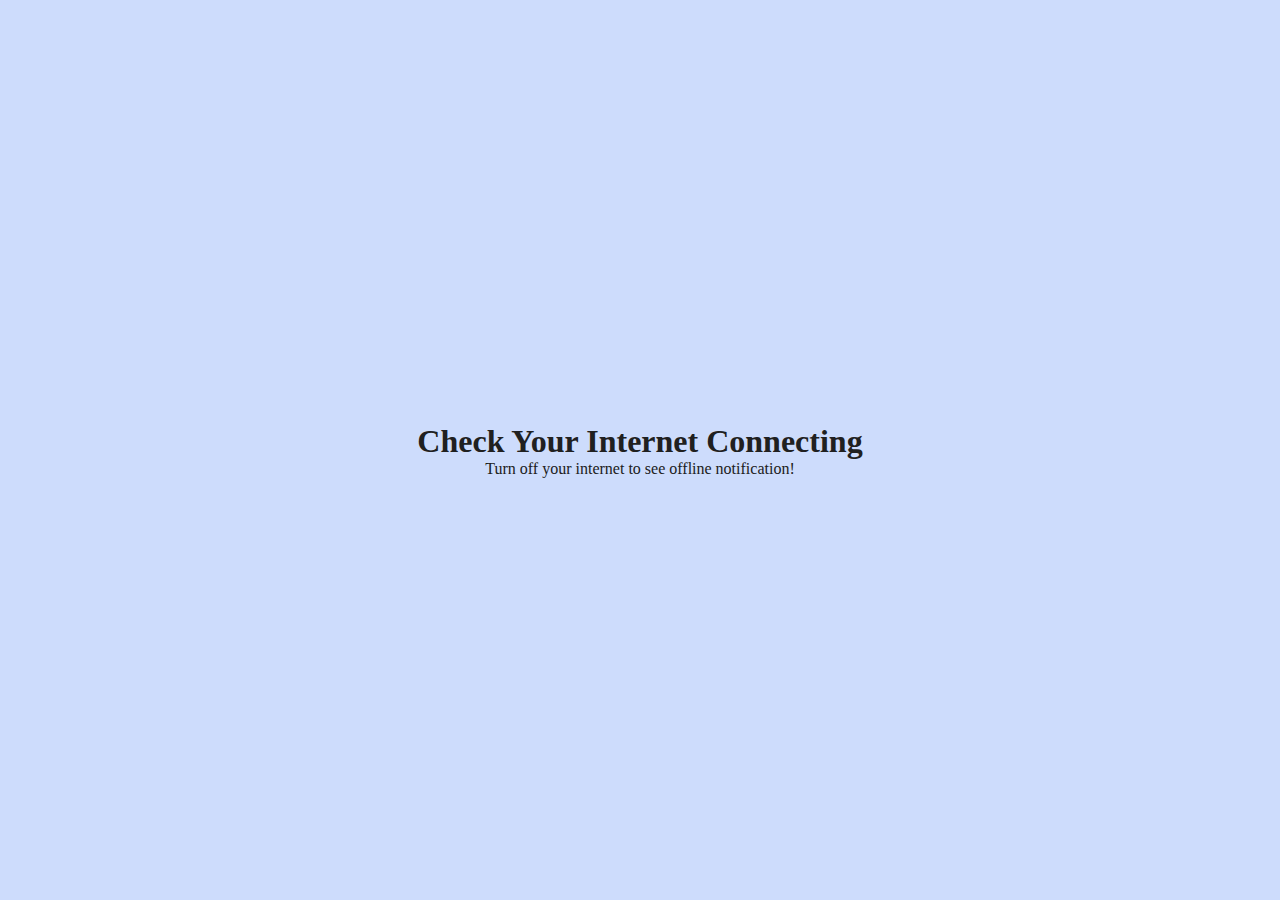
<file: check-internet-connection/index.html>
<!DOCTYPE html>
<html lang="en">
  <head>
    <meta charset="UTF-8" />
    <meta http-equiv="X-UA-Compatible" content="IE=edge" />
    <meta name="viewport" content="width=device-width, initial-scale=1.0" />
    <title>
      Check Internet Connection Using JavaScript | Learning by CodingNepal
    </title>
    <!-- main style -->
    <link rel="stylesheet" href="./assets/css/style.css" />
  </head>
  <body>
    <div class="container">
      <div class="check_internet">
        <div class="notification">
          <div class="icon">
            <img src="./assets/icons/no-signal.png" alt="no-signal" />
          </div>
          <div class="details">
            <h2>Lost Connection</h2>
            <p>
              Your network is unavailable. We will attempt to reconnect your in
              <span id="time">10</span> seconds.
            </p>
            <button id="reconnect">Reconnect Now</button>
          </div>
        </div>
      </div>
      <div class="content">
        <h1>Check Your Internet Connecting</h1>
        <p>Turn off your internet to see offline notification!</p>
      </div>
    </div>
    <script src="./assets/js/app.js"></script>
  </body>
</html>
</file>
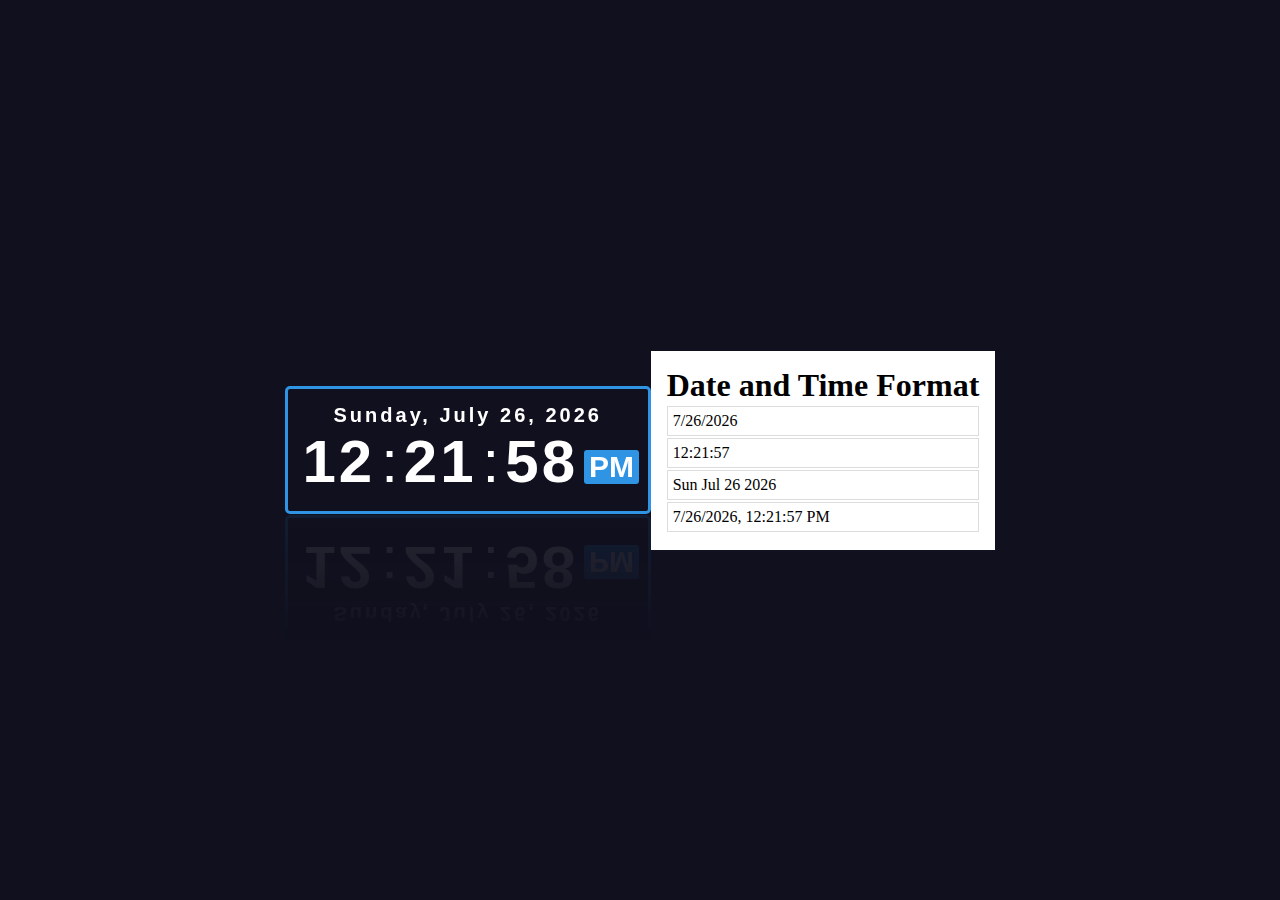
<file: date-time/index.html>
<!DOCTYPE html>
<html lang="en" dir="ltr">
  <head>
    <meta charset="utf-8" />
    <title>Digital Clock With Date</title>
    <link rel="stylesheet" href="./style.css">
  </head>
  <body onload="initClock()">
    <!--digital clock start-->
    <div class="datetime">
      <div class="date">
        <span id="dayname">Day</span>,
        <span id="month">Month</span>
        <span id="daynum">00</span>,
        <span id="year">Year</span>
      </div>
      <div class="time">
        <span id="hour">00</span>: <span id="minutes">00</span>:
        <span id="seconds">00</span>
        <span id="period">AM</span>
      </div>
    </div>
    <!--digital clock end-->
    <!-- date and time formate -->
    <div class="format">
      <h1>Date and Time Format</h1>
      <div class="type-one"></div>
      <div class="type-two"></div>
      <div class="type-three"></div>
      <div class="type-four"></div>
    </div>
    <script src="./app.js"></script>
  </body>
</html>
</file>
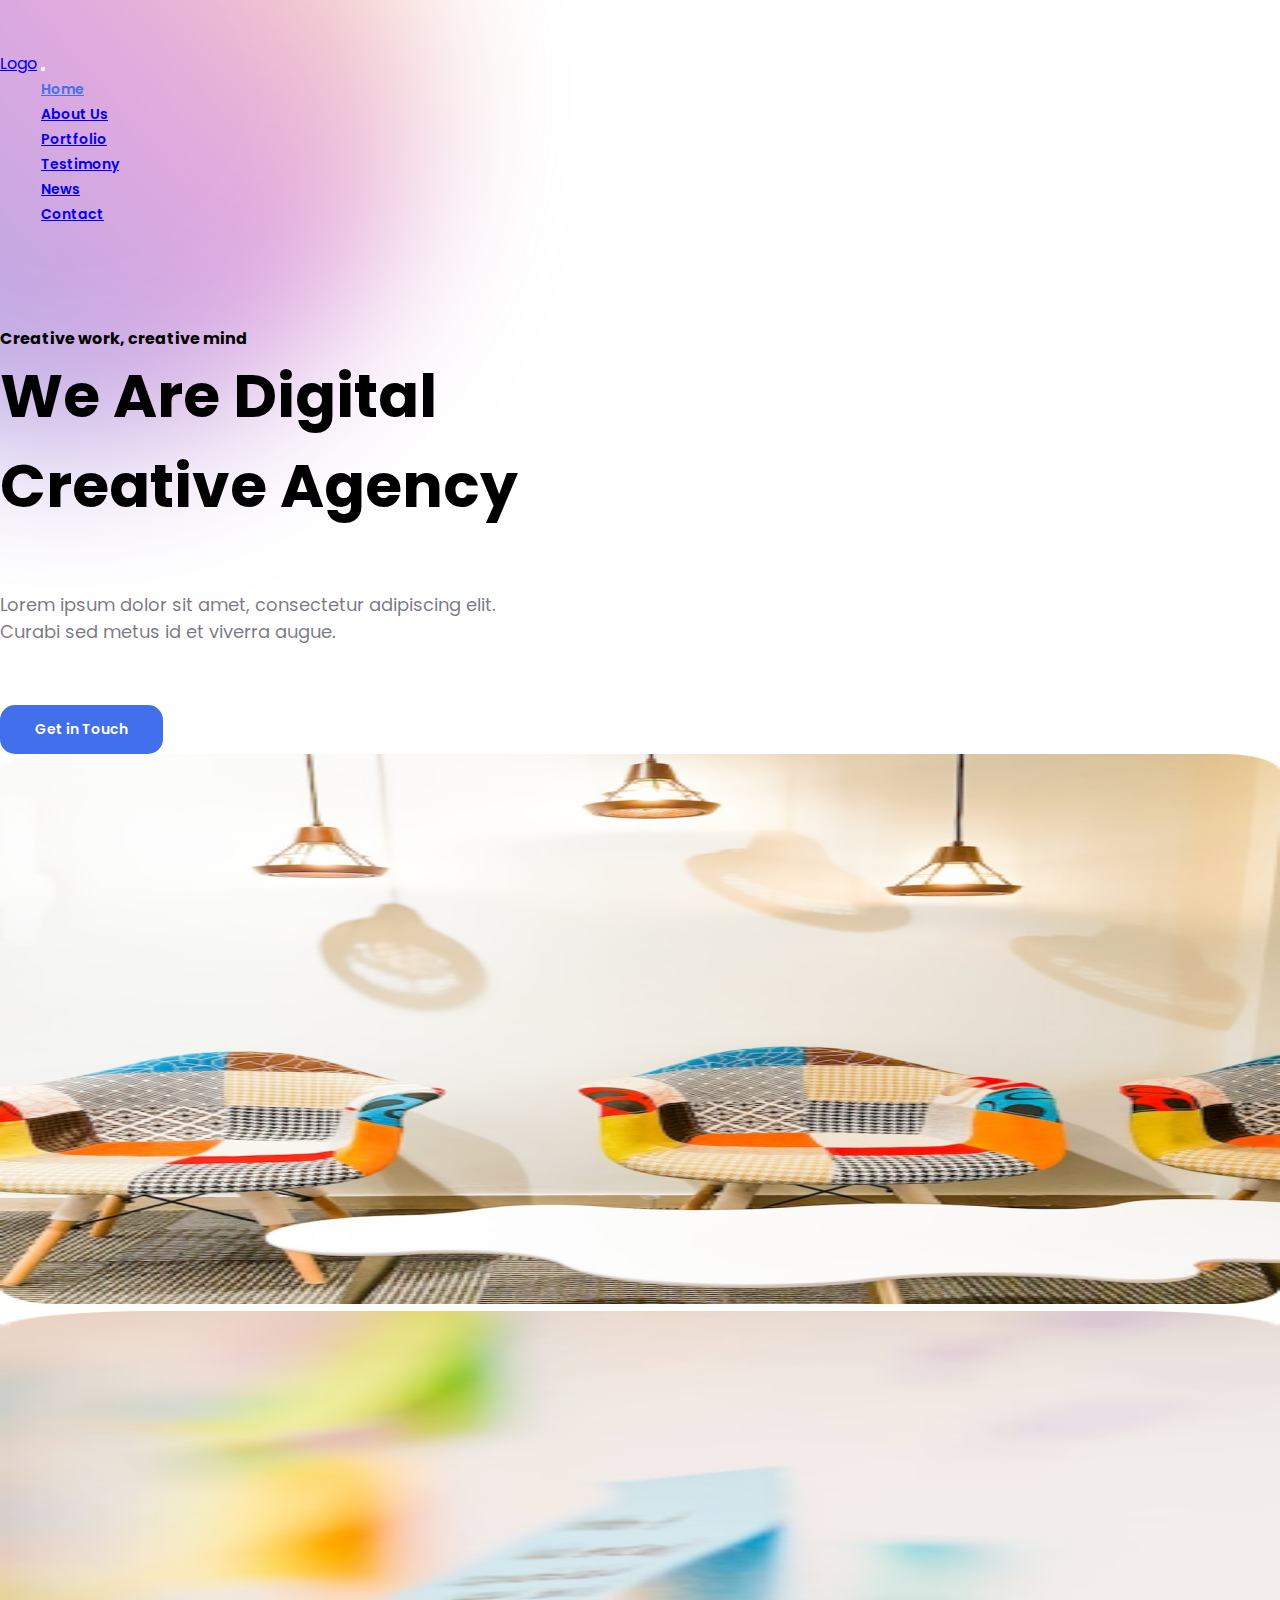
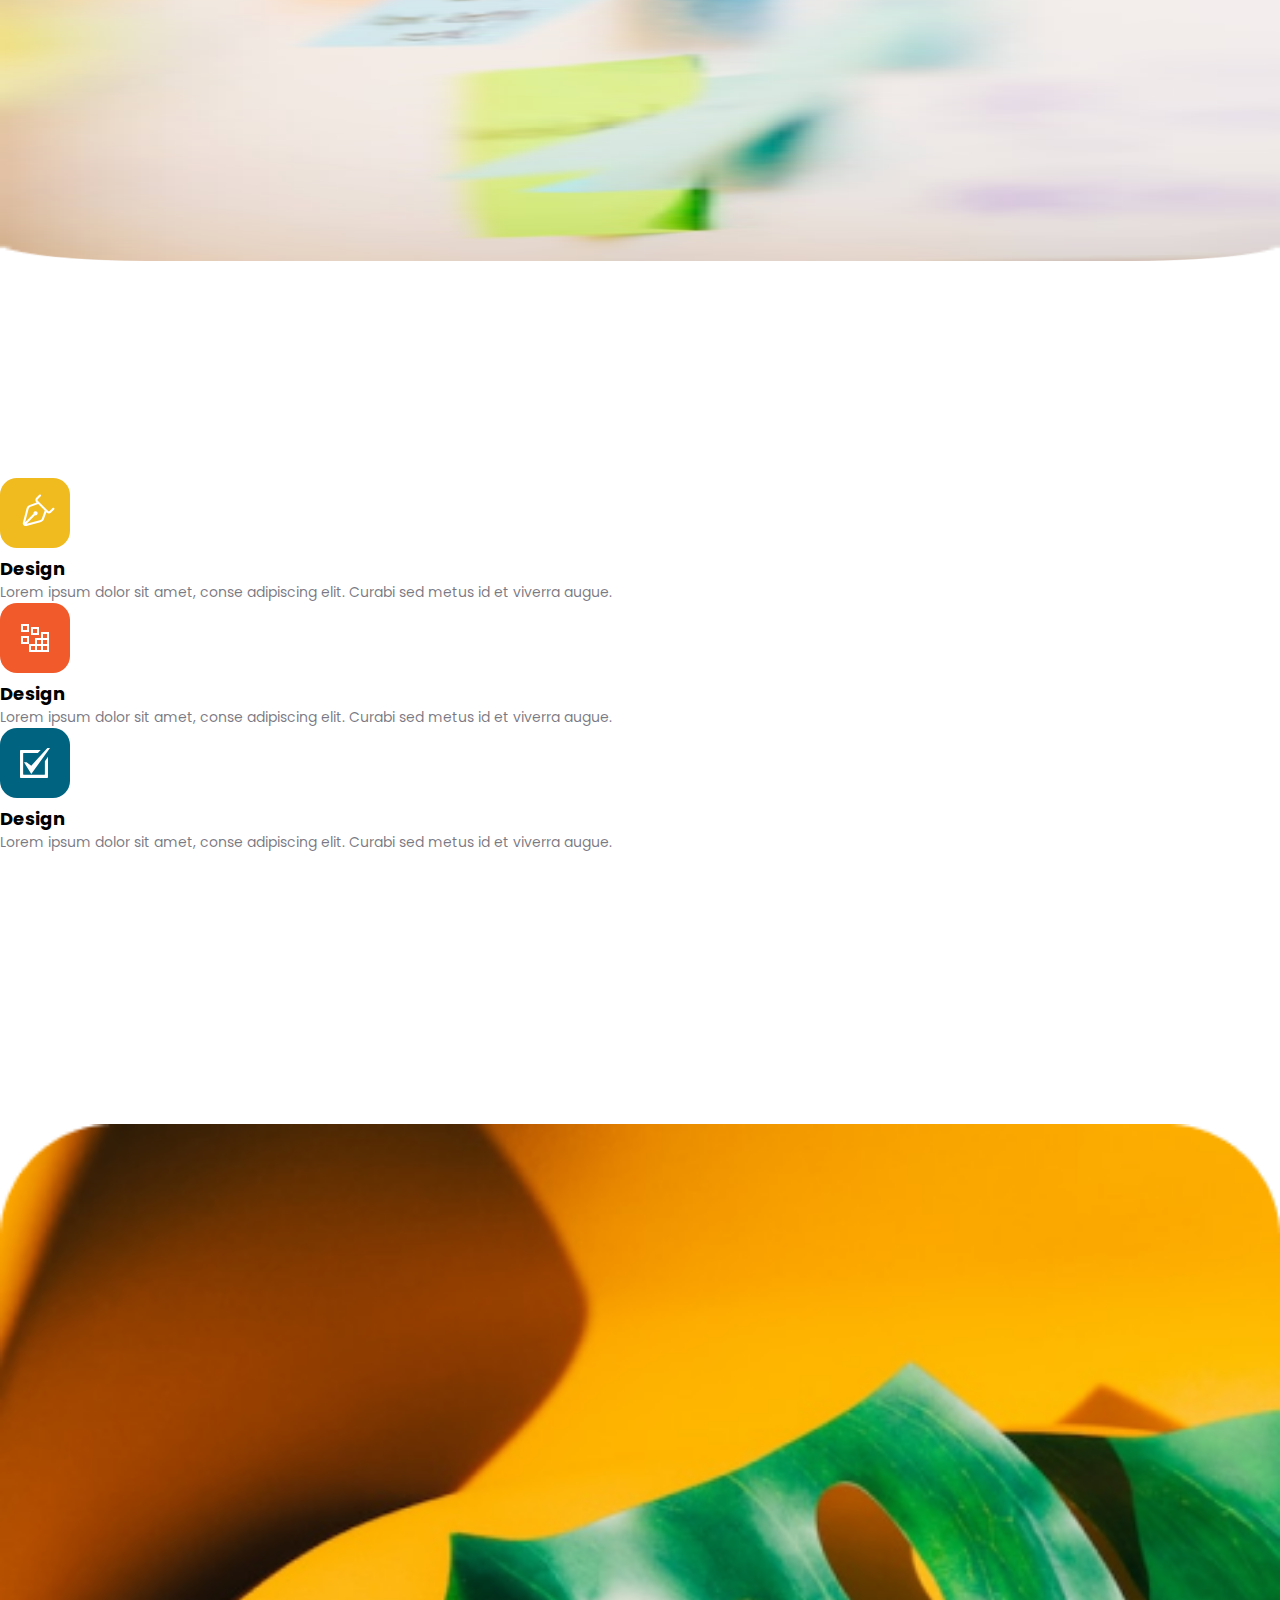
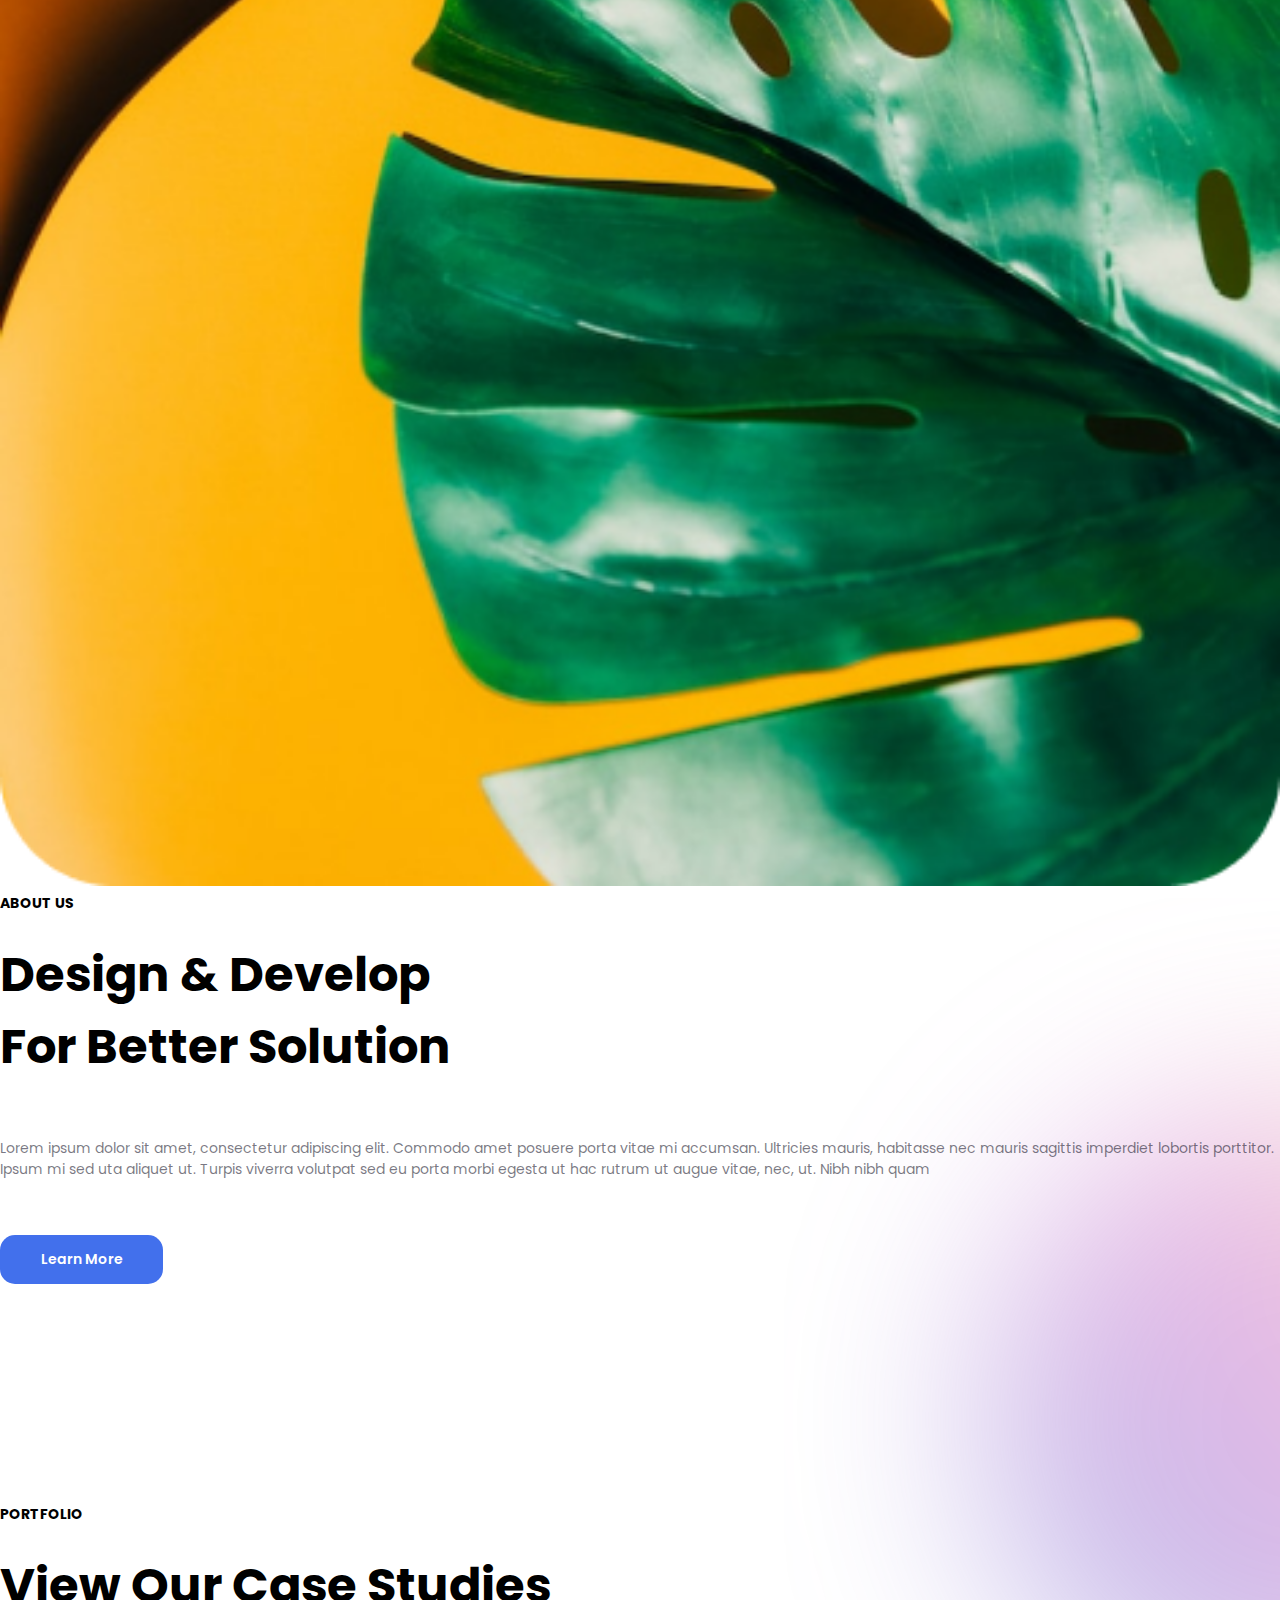
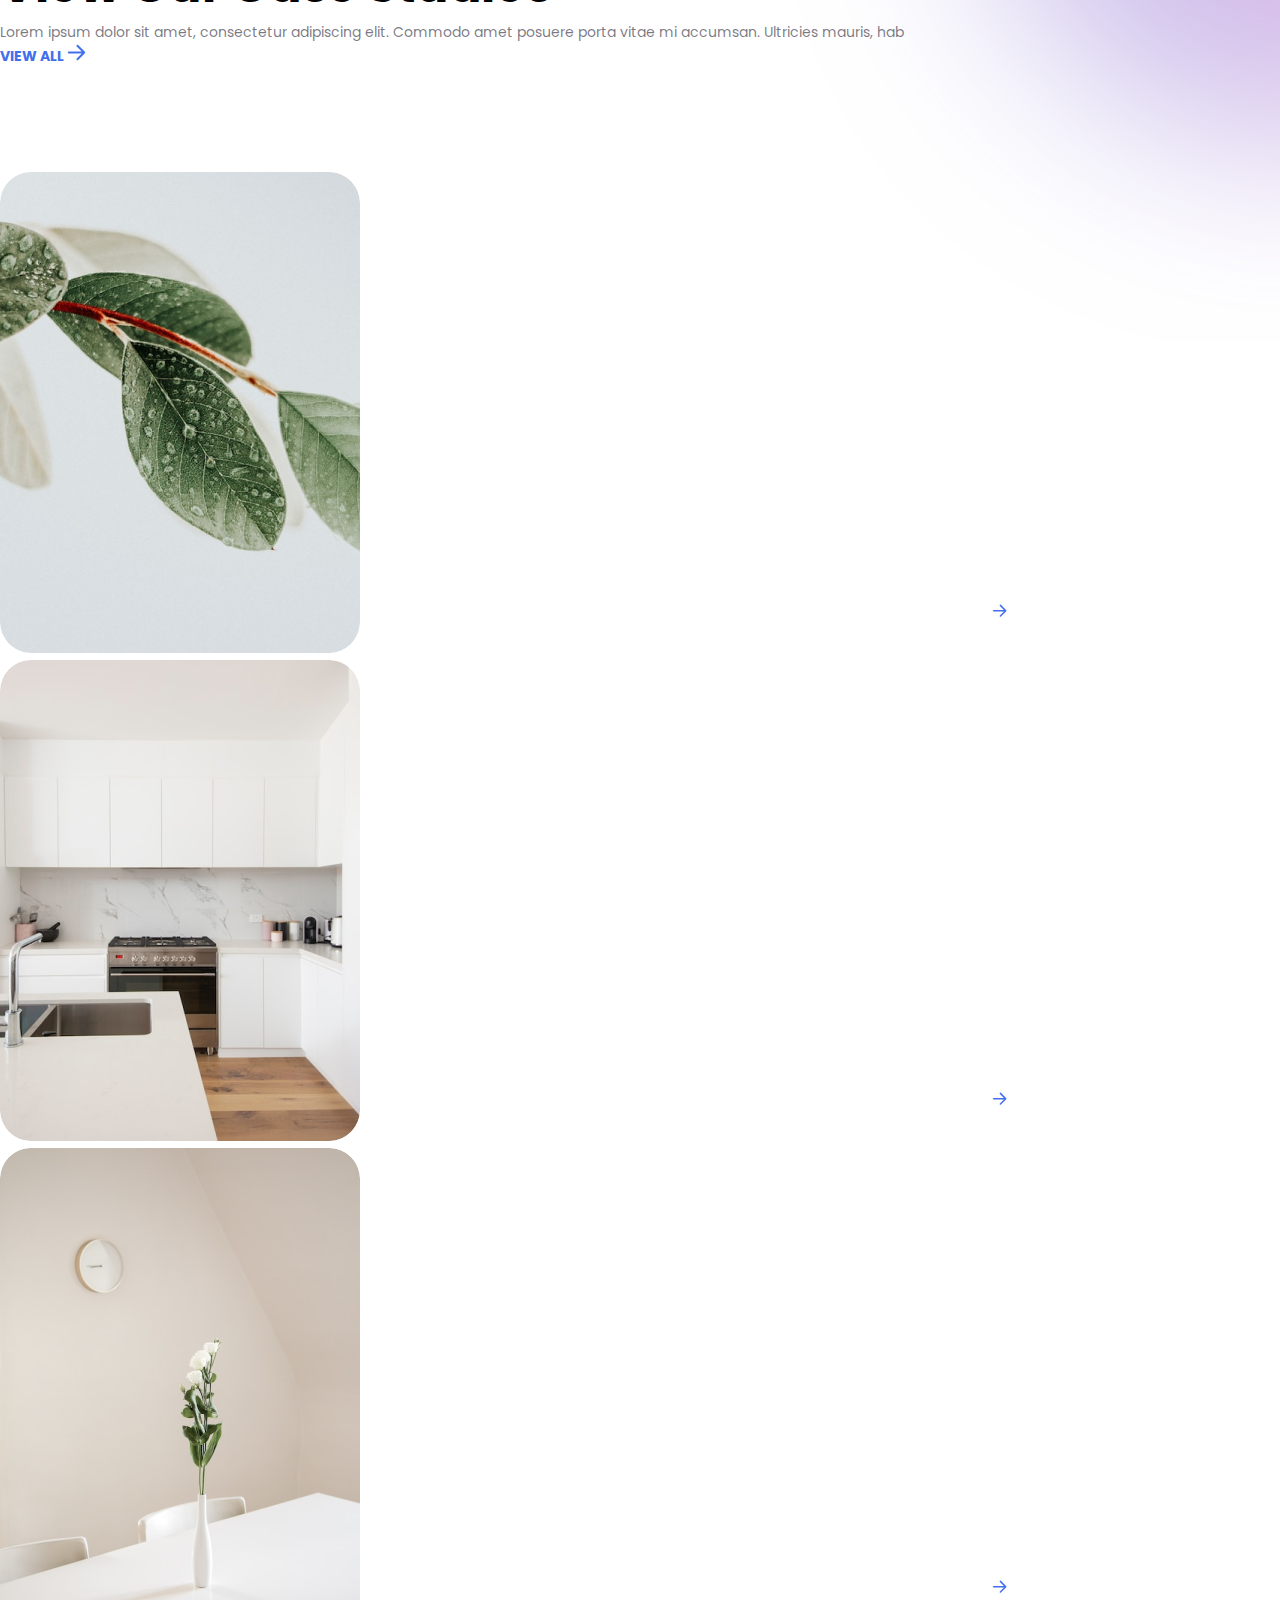
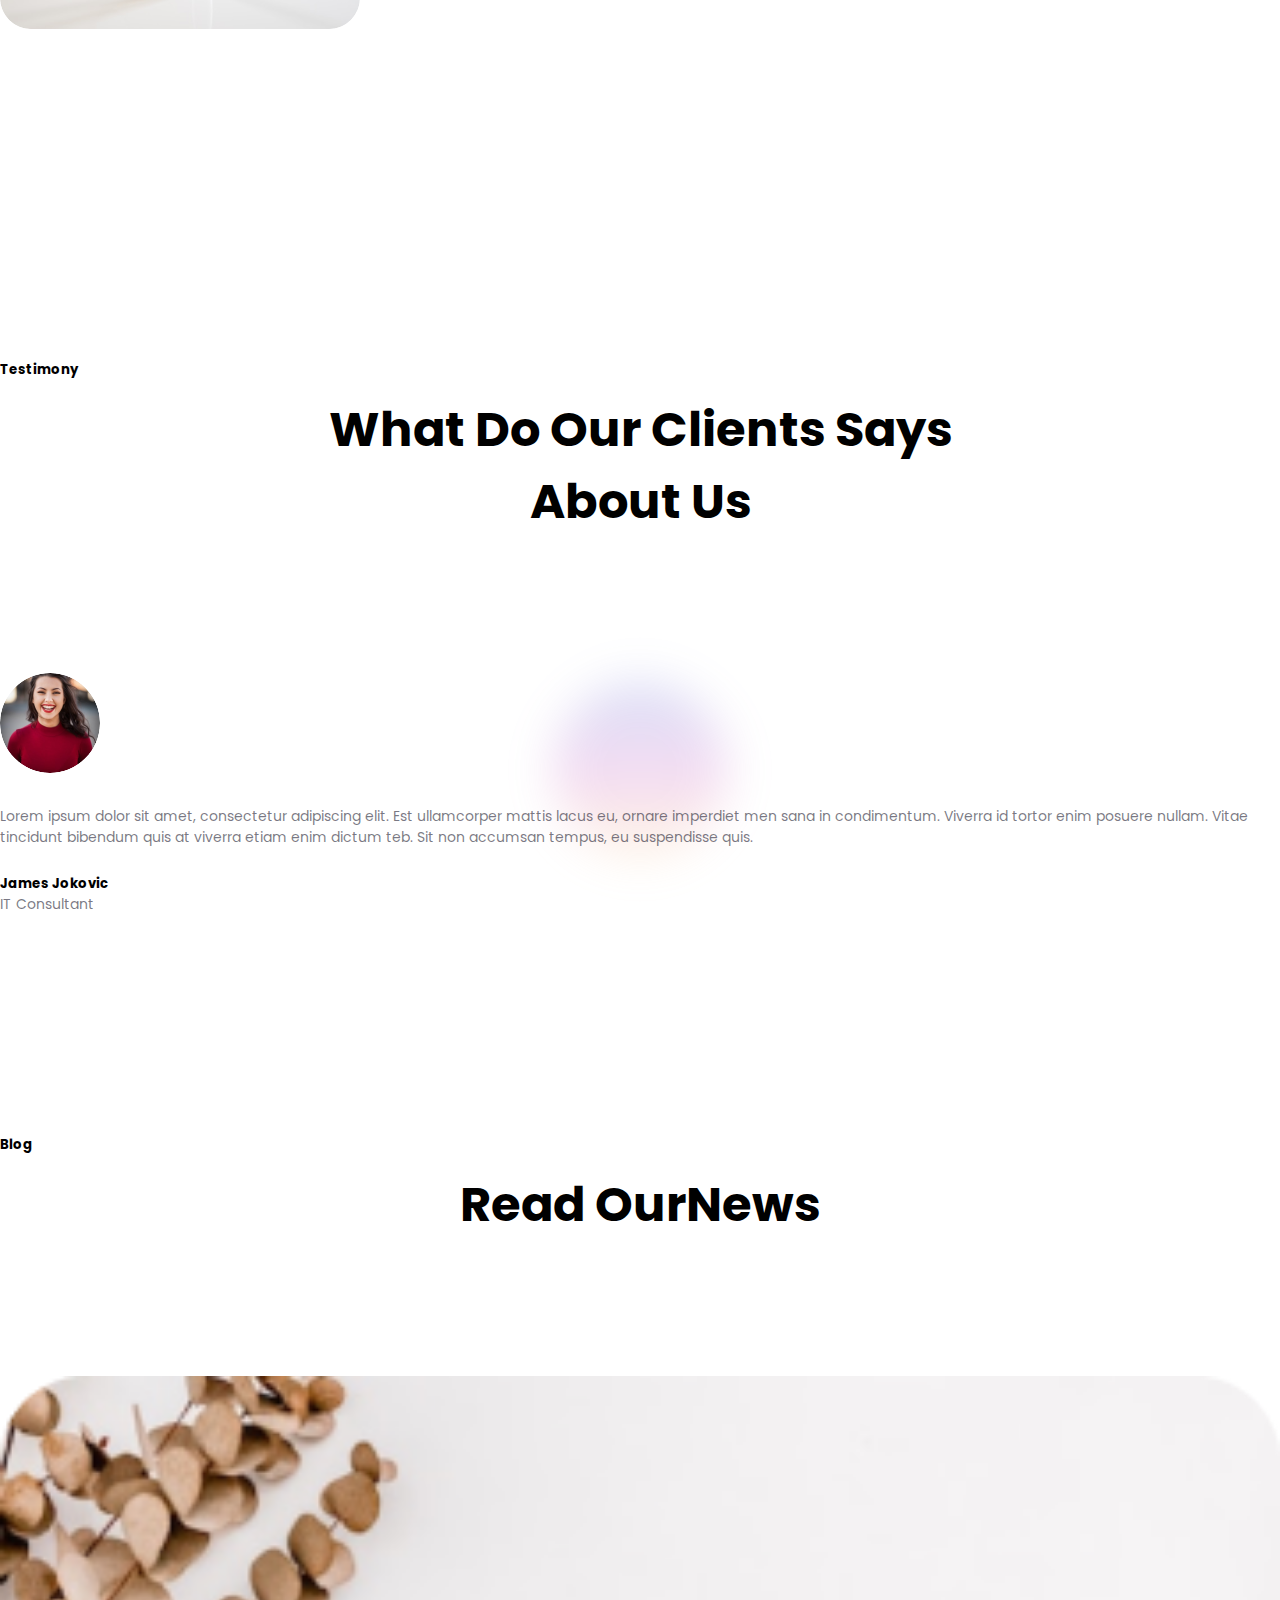
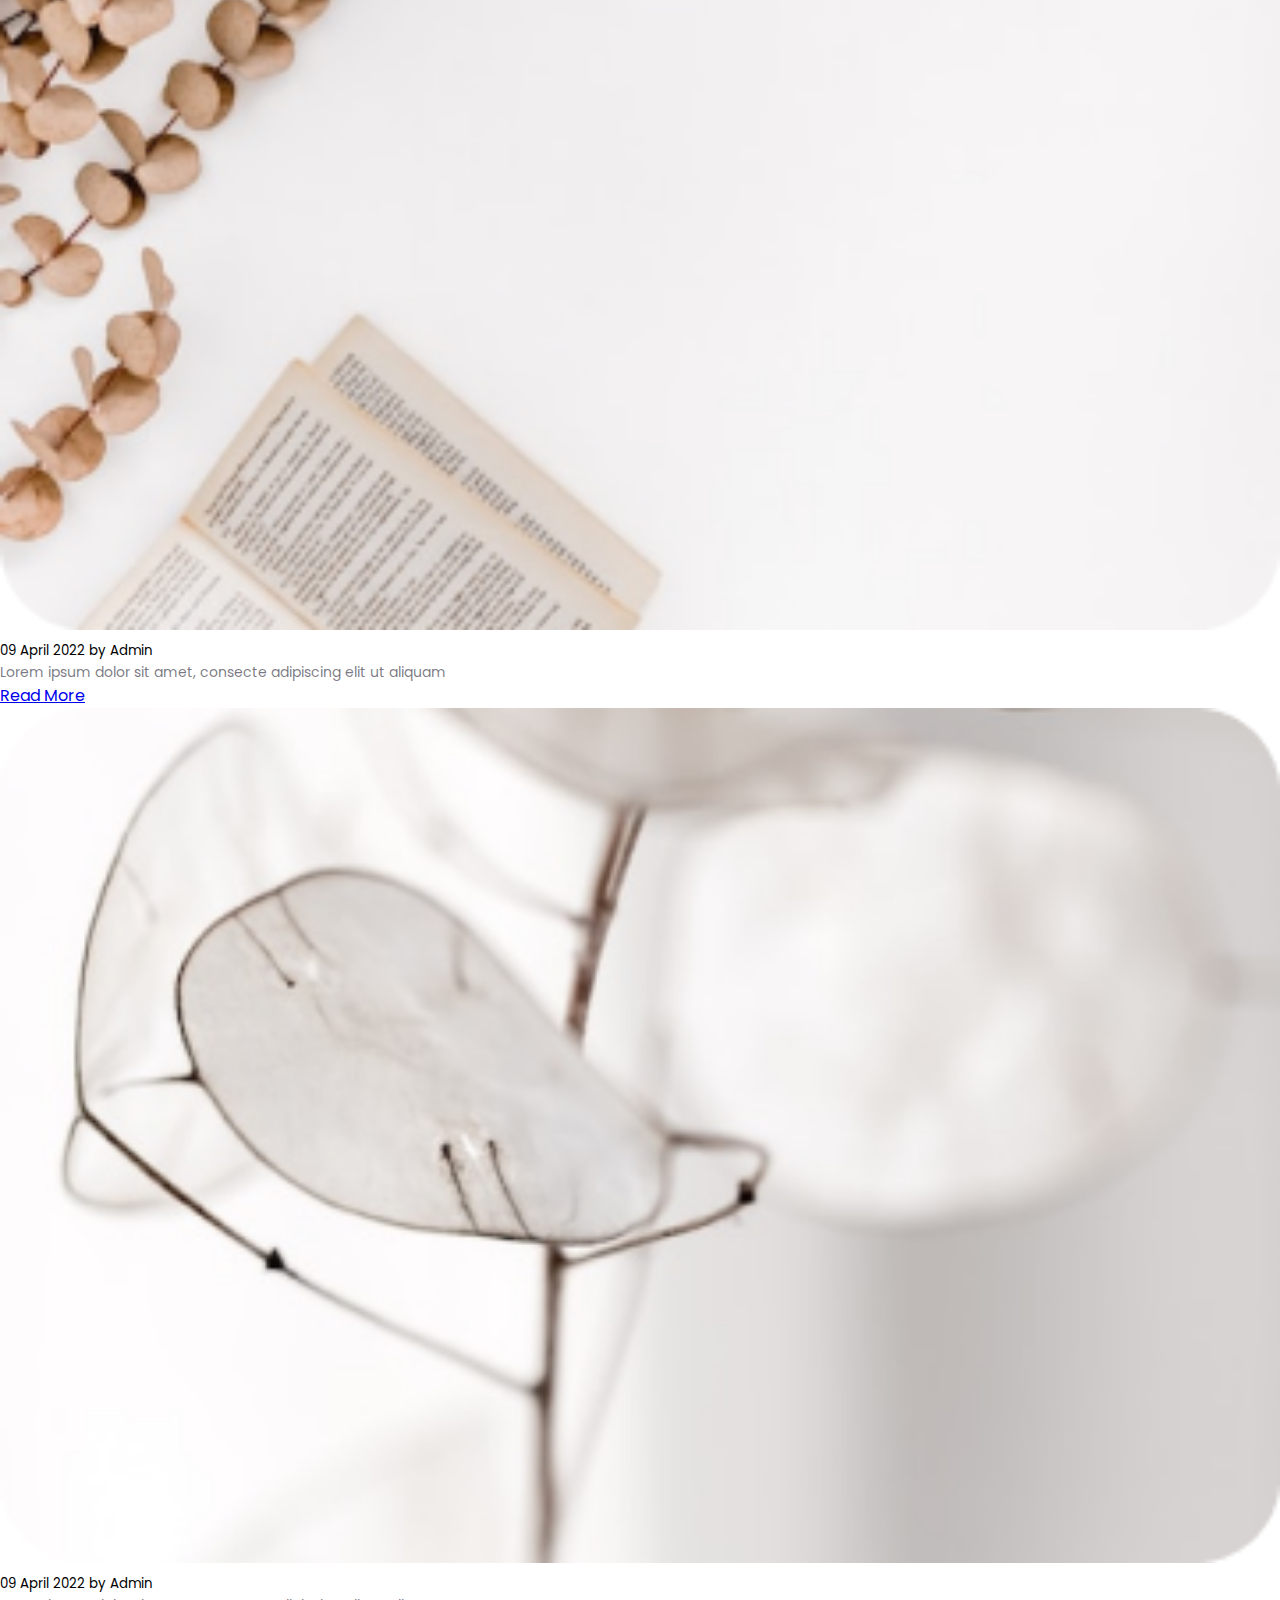
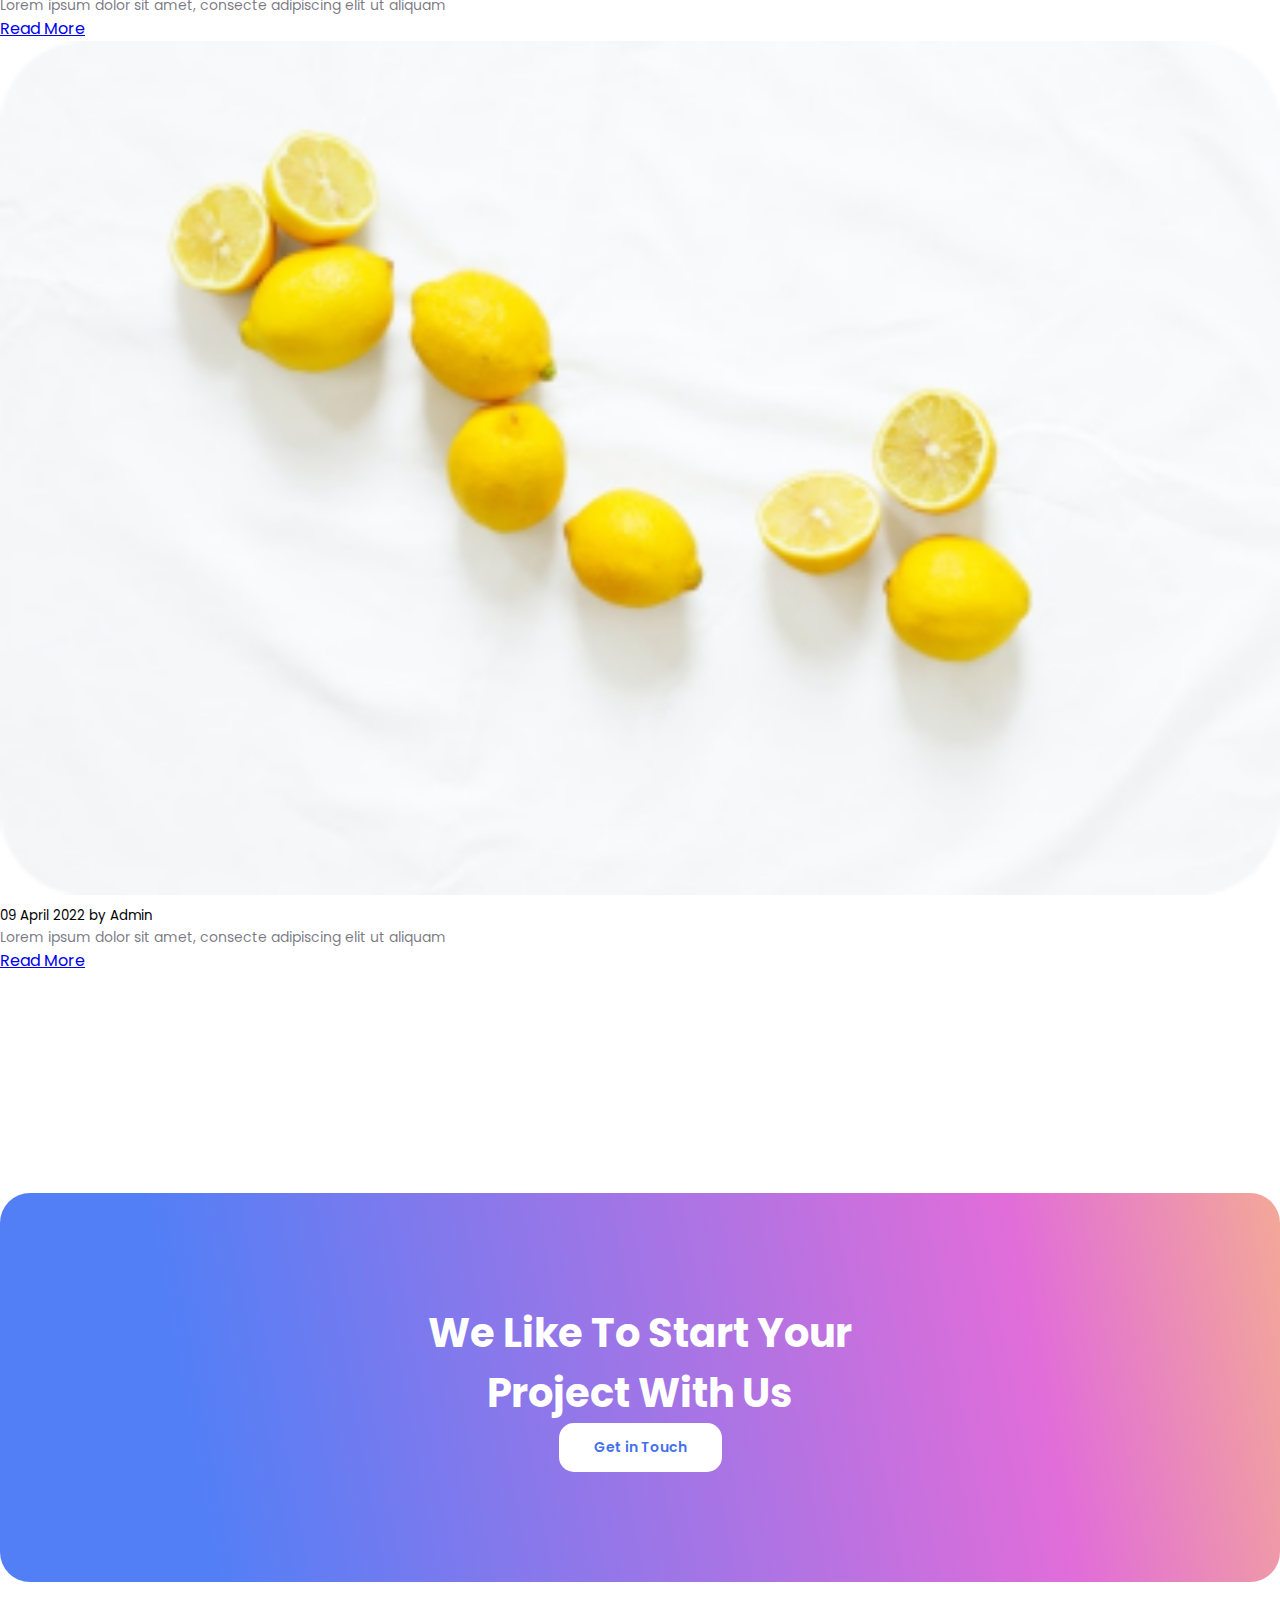
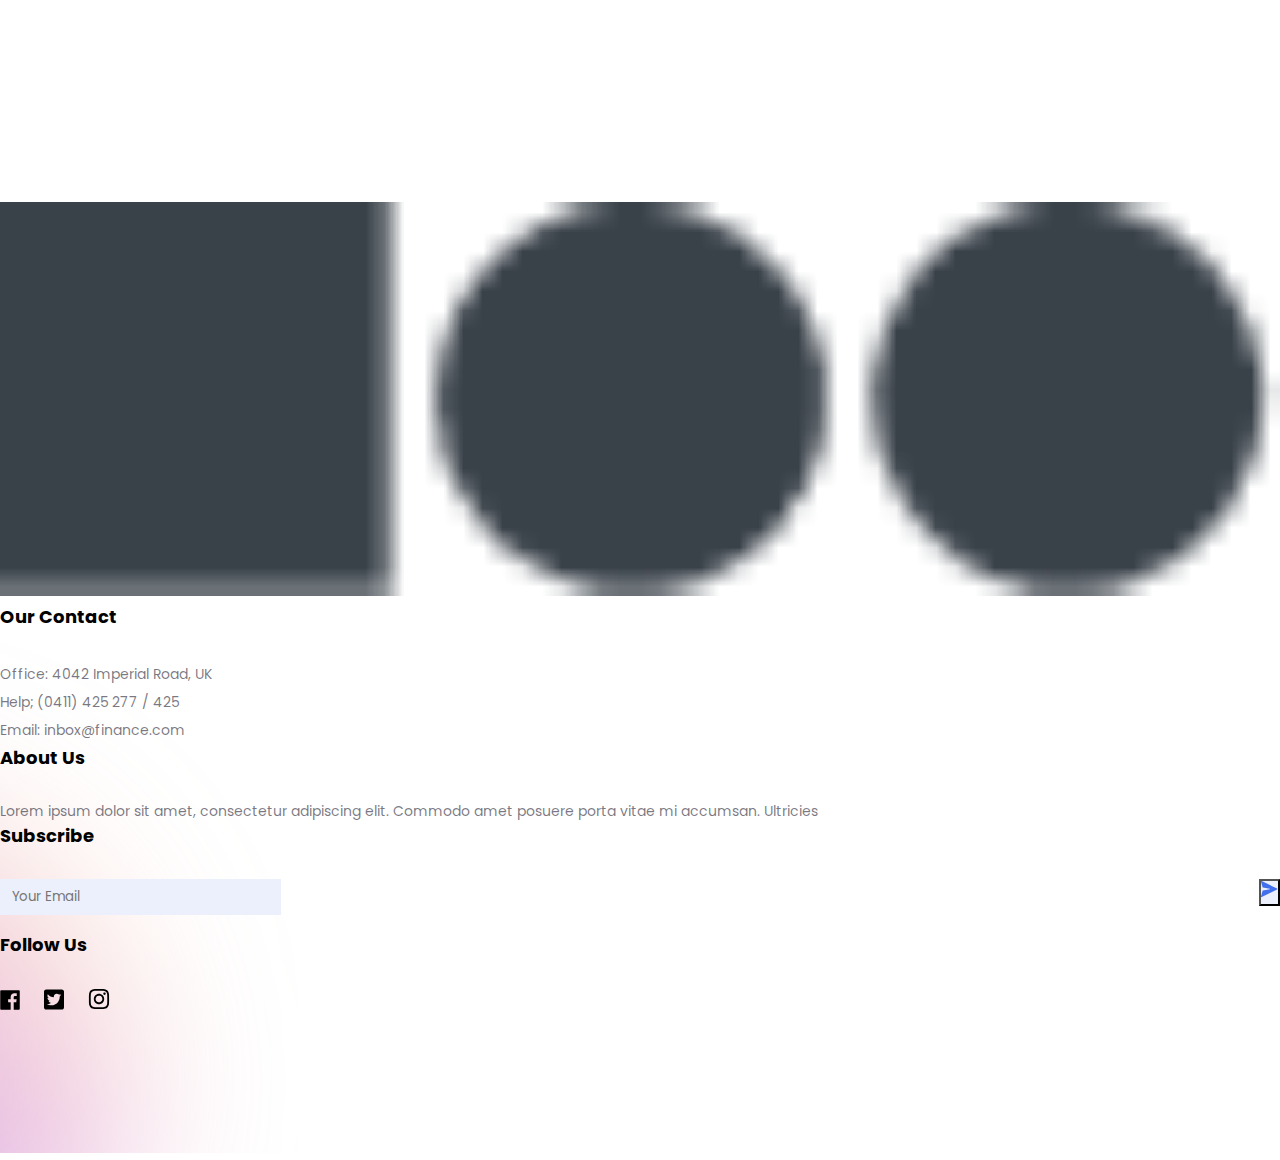
<file: degital-agency/index.html>
<!DOCTYPE html>
<html lang="en">
  <head>
    <meta charset="UTF-8" />
    <meta http-equiv="X-UA-Compatible" content="IE=edge" />
    <meta name="viewport" content="width=device-width, initial-scale=1.0" />
    <link
      href="https://cdn.jsdelivr.net/npm/bootstrap@5.0.2/dist/css/bootstrap.min.css"
      rel="stylesheet"
      integrity="sha384-EVSTQN3/azprG1Anm3QDgpJLIm9Nao0Yz1ztcQTwFspd3yD65VohhpuuCOmLASjC"
      crossorigin="anonymous"
    />
    <link rel="stylesheet" href="./assets/scss/main.css" />
    <title>Digital Agency</title>
  </head>
  <body>
    <!-- start body area -->
    <!-- header area -->
    <header>
      <span class="bg"><img src="./assets/images/header-bg.svg" alt="" /></span>
      <nav class="navbar navbar-expand-lg navbar-light fw-bold">
        <div class="container">
          <a class="navbar-brand" href="#">Logo</a>
          <button
            class="navbar-toggler"
            type="button"
            data-bs-toggle="collapse"
            data-bs-target="#navbarSupportedContent"
            aria-controls="navbarSupportedContent"
            aria-expanded="false"
            aria-label="Toggle navigation"
          >
            <span class="navbar-toggler-icon"></span>
          </button>
          <div class="collapse navbar-collapse" id="navbarSupportedContent">
            <ul class="navbar-nav ms-auto mb-2 mb-lg-0">
              <li class="nav-item">
                <a class="nav-link active" aria-current="page" href="#">Home</a>
              </li>
              <li class="nav-item">
                <a class="nav-link" href="#about-us">About Us</a>
              </li>
              <li class="nav-item">
                <a class="nav-link" href="#portfolio">Portfolio</a>
              </li>
              <li class="nav-item">
                <a class="nav-link" href="#testimony">Testimony</a>
              </li>
              <li class="nav-item">
                <a class="nav-link" href="#blog">News</a>
              </li>
              <li class="nav-item">
                <a class="nav-link" href="#get_in_touch">Contact</a>
              </li>
            </ul>
          </div>
        </div>
      </nav>
      <!-- slider area -->
      <div class="slider">
        <div class="container">
          <div class="row align-items-center">
            <div class="col-md-6">
              <h4>Creative work, creative mind</h4>
              <h1>
                We Are Digital <br />
                Creative Agency
              </h1>
              <p>
                Lorem ipsum dolor sit amet, consectetur adipiscing elit. <br />
                Curabi sed metus id et viverra augue.
              </p>
              <button>Get in Touch</button>
            </div>
            <div class="col-md-6">
              <div class="row">
                <div class="col-8">
                  <img
                    src="./assets/images/header-left-image.png"
                    alt="Header Image"
                  />
                </div>
                <div class="col-4">
                  <img
                    src="./assets/images/header-right-image.png"
                    alt="Header Image"
                  />
                </div>
              </div>
            </div>
          </div>
        </div>
      </div>
      <div class="our-category">
        <div class="container">
          <div class="row">
            <div class="col-md-4">
              <div class="d-flex gap-3">
                <img src="./assets/images/design.svg" alt="Design" />
                <div class="con">
                  <h2>Design</h2>
                  <p>
                    Lorem ipsum dolor sit amet, conse adipiscing elit. Curabi
                    sed metus id et viverra augue.
                  </p>
                </div>
              </div>
            </div>
            <div class="col-md-4">
              <div class="d-flex gap-3">
                <img src="./assets/images/development.svg" alt="Design" />
                <div class="con">
                  <h2>Design</h2>
                  <p>
                    Lorem ipsum dolor sit amet, conse adipiscing elit. Curabi
                    sed metus id et viverra augue.
                  </p>
                </div>
              </div>
            </div>
            <div class="col-md-4">
              <div class="d-flex gap-3">
                <img src="./assets/images/testing.svg" alt="Design" />
                <div class="con">
                  <h2>Design</h2>
                  <p>
                    Lorem ipsum dolor sit amet, conse adipiscing elit. Curabi
                    sed metus id et viverra augue.
                  </p>
                </div>
              </div>
            </div>
          </div>
        </div>
      </div>
    </header>
    <!-- start about us area -->
    <section id="about-us">
      <span class="bg"><img src="./assets/images/about-bg.svg" alt="" /></span>
      <div class="container">
        <div class="row align-items-center">
          <div class="col-md-6">
            <img src="assets/images/about-us.png" alt="about us" />
          </div>
          <div class="col-md-6">
            <h5>about us</h5>
            <h2>
              Design & Develop <br />
              For Better Solution
            </h2>
            <p>
              Lorem ipsum dolor sit amet, consectetur adipiscing elit. Commodo
              amet posuere porta vitae mi accumsan. Ultricies mauris, habitasse
              nec mauris sagittis imperdiet lobortis porttitor. Ipsum mi sed uta
              aliquet ut. Turpis viverra volutpat sed eu porta morbi egesta ut
              hac rutrum ut augue vitae, nec, ut. Nibh nibh quam
            </p>
            <button>Learn More</button>
          </div>
        </div>
      </div>
    </section>
    <!-- start portfolio area -->
    <section id="portfolio">
      <div class="container">
        <div class="row">
          <div class="col-6">
            <h5>portfolio</h5>
            <h2>View Our Case Studies</h2>
          </div>
          <div class="col-6">
            <p>
              Lorem ipsum dolor sit amet, consectetur adipiscing elit. Commodo
              amet posuere porta vitae mi accumsan. Ultricies mauris, hab
            </p>
            <a href="#"
              >view all
              <svg
                width="19"
                height="17"
                viewBox="0 0 19 17"
                fill="none"
                xmlns="http://www.w3.org/2000/svg"
              >
                <path
                  d="M1.83337 8.49996H17.1667M10.4584 1.79163L17.1667 8.49996L10.4584 15.2083"
                  stroke="currentColor"
                  stroke-width="2"
                  stroke-linecap="round"
                  stroke-linejoin="round"
                />
              </svg>
            </a>
          </div>
        </div>
        <div class="images">
          <div class="row">
            <div class="col-md-4">
              <div class="item">
                <img
                  src="./assets/images/portfolio-1.png"
                  class="img-fluid"
                  alt="portfolio"
                />
                <a href="#"
                  ><svg
                    width="19"
                    height="17"
                    viewBox="0 0 19 17"
                    fill="none"
                    xmlns="http://www.w3.org/2000/svg"
                  >
                    <path
                      d="M1.83337 8.49996H17.1667M10.4584 1.79163L17.1667 8.49996L10.4584 15.2083"
                      stroke="currentColor"
                      stroke-width="2"
                      stroke-linecap="round"
                      stroke-linejoin="round"
                    />
                  </svg>
                </a>
              </div>
            </div>
            <div class="col-md-4">
              <div class="item">
                <img
                  src="./assets/images/portfolio-2.png"
                  class="img-fluid"
                  alt="portfolio"
                />
                <a href="#"
                  ><svg
                    width="19"
                    height="17"
                    viewBox="0 0 19 17"
                    fill="none"
                    xmlns="http://www.w3.org/2000/svg"
                  >
                    <path
                      d="M1.83337 8.49996H17.1667M10.4584 1.79163L17.1667 8.49996L10.4584 15.2083"
                      stroke="currentColor"
                      stroke-width="2"
                      stroke-linecap="round"
                      stroke-linejoin="round"
                    />
                  </svg>
                </a>
              </div>
            </div>
            <div class="col-md-4">
              <div class="item">
                <img
                  src="./assets/images/portfolio-3.png"
                  class="img-fluid"
                  alt="portfolio"
                />
                <a href="#"
                  ><svg
                    width="19"
                    height="17"
                    viewBox="0 0 19 17"
                    fill="none"
                    xmlns="http://www.w3.org/2000/svg"
                  >
                    <path
                      d="M1.83337 8.49996H17.1667M10.4584 1.79163L17.1667 8.49996L10.4584 15.2083"
                      stroke="currentColor"
                      stroke-width="2"
                      stroke-linecap="round"
                      stroke-linejoin="round"
                    />
                  </svg>
                </a>
              </div>
            </div>
          </div>
        </div>
      </div>
    </section>
    <!-- testimony area -->
    <section id="testimony">
      <span class="bg"
        ><img src="./assets/images/testimony-bg.svg" alt=""
      /></span>
      <div class="container">
        <div class="row">
          <div class="col-md-6 m-auto text-center">
            <h5 class="text-uppercase">Testimony</h5>
            <h2>
              What Do Our Clients Says <br />
              About Us
            </h2>
            <img src="./assets/images/testimony-profile.png" alt="profile" />
            <div class="description">
              <p>
                Lorem ipsum dolor sit amet, consectetur adipiscing elit. Est
                ullamcorper mattis lacus eu, ornare imperdiet men sana in
                condimentum. Viverra id tortor enim posuere nullam. Vitae
                tincidunt bibendum quis at viverra etiam enim dictum teb. Sit
                non accumsan tempus, eu suspendisse quis.
              </p>
            </div>
            <h5 class="text-uppercase">James Jokovic</h5>
            <p>IT Consultant</p>
          </div>
        </div>
      </div>
    </section>
    <!-- blog area -->
    <section id="blog">
      <div class="container">
        <div class="row">
          <div class="col-12">
            <h5 class="text-uppercase text-center">Blog</h5>
            <h2>Read OurNews</h2>
          </div>
        </div>
        <div class="row">
          <div class="col-md-4">
            <div class="card">
              <img
                src="./assets/images/blog1.png"
                class="card-img-top"
                alt="..."
              />
              <div class="card-body">
                <small class="text-muted"> 09 April 2022 by Admin</small>
                <p>
                  Lorem ipsum dolor sit amet, consecte adipiscing elit ut
                  aliquam
                </p>
                <a href="#" class="card-link text-decoration-none">Read More</a>
              </div>
            </div>
          </div>
          <div class="col-md-4">
            <div class="card">
              <img
                src="./assets/images/blog2.png"
                class="card-img-top"
                alt="..."
              />
              <div class="card-body">
                <small class="text-muted"> 09 April 2022 by Admin</small>
                <p>
                  Lorem ipsum dolor sit amet, consecte adipiscing elit ut
                  aliquam
                </p>
                <a href="#" class="card-link text-decoration-none">Read More</a>
              </div>
            </div>
          </div>
          <div class="col-md-4">
            <div class="card">
              <img
                src="./assets/images/blog3.png"
                class="card-img-top"
                alt="..."
              />
              <div class="card-body">
                <small class="text-muted"> 09 April 2022 by Admin</small>
                <p>
                  Lorem ipsum dolor sit amet, consecte adipiscing elit ut
                  aliquam
                </p>
                <a href="#" class="card-link text-decoration-none">Read More</a>
              </div>
            </div>
          </div>
        </div>
      </div>
    </section>
    <!-- get in touch area -->
    <div class="container">
      <section id="get_in_touch">
        <div class="row align-items-center">
          <div class="col-md-6">
            <h2>
              We Like To Start Your <br />
              Project With Us
            </h2>
          </div>
          <div class="col-md-6"><button>Get in Touch</button></div>
        </div>
      </section>
    </div>
    <!-- footer area -->
    <footer>
      <span class="bg"><img src="./assets/images/footer-bg.svg" alt="" /></span>
      <div class="container">
        <div class="row">
          <div class="col-md-3">
            <img src="./assets/images/footer-img.png" class="w-25" alt="" />
          </div>
          <div class="col-md-3">
            <h3>Our Contact</h3>
            <a href="#">Office: 4042 Imperial Road, UK</a>
            <a href="#">Help; (0411) 425 277 / 425</a>
            <a href="#">Email: inbox@finance.com</a>
          </div>
          <div class="col-md-3">
            <h3>About Us</h3>
            <p>
              Lorem ipsum dolor sit amet, consectetur adipiscing elit. Commodo
              amet posuere porta vitae mi accumsan. Ultricies
            </p>
          </div>
          <div class="col-md-3">
            <h3>Subscribe</h3>
            <form>
              <input
                type="email"
                placeholder="Your Email"
                class="form-control"
              />
              <button type="button" class="btn">
                <svg
                  width="17"
                  height="17"
                  viewBox="0 0 17 17"
                  fill="none"
                  xmlns="http://www.w3.org/2000/svg"
                >
                  <path
                    d="M0.721029 0.050887L16.076 7.61689C16.1598 7.65815 16.2303 7.72203 16.2796 7.80129C16.3289 7.88056 16.355 7.97204 16.355 8.06539C16.355 8.15873 16.3289 8.25022 16.2796 8.32948C16.2303 8.40874 16.1598 8.47262 16.076 8.51389L0.720029 16.0799C0.634 16.1221 0.537638 16.1388 0.442419 16.1278C0.347199 16.1169 0.257135 16.0788 0.182953 16.0181C0.10877 15.9574 0.0535965 15.8767 0.0240021 15.7855C-0.00559231 15.6943 -0.00835991 15.5966 0.0160287 15.5039L1.53703 9.75889C1.56168 9.66592 1.61263 9.58205 1.68375 9.51731C1.75488 9.45257 1.84316 9.40972 1.93803 9.39389L8.81903 8.24689C8.86003 8.2401 8.89869 8.22319 8.93152 8.1977C8.96435 8.17221 8.9903 8.13893 9.00703 8.10089L9.02503 8.04089C9.03437 7.98528 9.02463 7.92814 8.9974 7.87876C8.97017 7.82939 8.92704 7.79066 8.87503 7.76889L8.81903 7.75289L1.90003 6.59989C1.80535 6.58388 1.71727 6.54095 1.64634 6.47622C1.57541 6.4115 1.52461 6.32771 1.50003 6.23489L0.0160287 0.627887C-0.0086136 0.535126 -0.00603746 0.437234 0.0234497 0.345898C0.0529368 0.254562 0.108089 0.173643 0.18232 0.112803C0.256551 0.051963 0.346724 0.0137732 0.442072 0.00279416C0.537419 -0.00818492 0.633913 0.00851068 0.720029 0.050887H0.721029Z"
                    fill="#4270EC"
                  />
                </svg>
              </button>
            </form>
            <h3>Follow Us</h3>
            <div class="social-link">
              <a href="#"
                ><svg
                  width="20"
                  height="20"
                  viewBox="0 0 20 20"
                  fill="none"
                  xmlns="http://www.w3.org/2000/svg"
                >
                  <path
                    d="M18.6667 0.25H1.33333C1.04602 0.25 0.770465 0.364137 0.567301 0.567301C0.364137 0.770465 0.25 1.04602 0.25 1.33333V18.6667C0.25 18.954 0.364137 19.2295 0.567301 19.4327C0.770465 19.6359 1.04602 19.75 1.33333 19.75H10.6663V12.21H8.13342V9.25792H10.6663V7.09125C10.6663 4.5725 12.2046 3.19992 14.4579 3.19992C15.2152 3.19775 15.9735 3.23675 16.7275 3.31583V5.9375H15.1729C13.9509 5.9375 13.7126 6.52033 13.7126 7.37292V9.2525H16.6343L16.2552 12.2046H13.7115V19.75H18.6667C18.954 19.75 19.2295 19.6359 19.4327 19.4327C19.6359 19.2295 19.75 18.954 19.75 18.6667V1.33333C19.75 1.04602 19.6359 0.770465 19.4327 0.567301C19.2295 0.364137 18.954 0.25 18.6667 0.25V0.25Z"
                    fill="black"
                  />
                </svg>
              </a>
              <a href="#"
                ><svg
                  width="20"
                  height="21"
                  viewBox="0 0 20 21"
                  fill="none"
                  xmlns="http://www.w3.org/2000/svg"
                >
                  <path
                    d="M17.8571 0.4375H2.14286C0.959821 0.4375 0 1.40332 0 2.59375V18.4062C0 19.5967 0.959821 20.5625 2.14286 20.5625H17.8571C19.0402 20.5625 20 19.5967 20 18.4062V2.59375C20 1.40332 19.0402 0.4375 17.8571 0.4375ZM15.6741 7.57109C15.683 7.69688 15.683 7.82715 15.683 7.95293C15.683 11.8477 12.7366 16.3354 7.35268 16.3354C5.69196 16.3354 4.15179 15.8502 2.85714 15.0146C3.09375 15.0416 3.32143 15.0506 3.5625 15.0506C4.93304 15.0506 6.19196 14.5834 7.19643 13.7928C5.91071 13.7658 4.83036 12.9168 4.45982 11.7488C4.91071 11.8162 5.31696 11.8162 5.78125 11.6949C4.44196 11.4209 3.4375 10.235 3.4375 8.80195V8.76602C3.82589 8.98613 4.28125 9.1209 4.75893 9.13887C4.35733 8.87007 4.02812 8.50541 3.80066 8.07743C3.5732 7.64945 3.45457 7.17147 3.45536 6.68613C3.45536 6.13809 3.59821 5.63496 3.85268 5.19922C5.29464 6.98711 7.45982 8.15508 9.88839 8.28086C9.47321 6.28184 10.9598 4.66016 12.7455 4.66016C13.5893 4.66016 14.3482 5.01504 14.8839 5.59004C15.5446 5.46426 16.1786 5.21719 16.7411 4.88027C16.5223 5.56309 16.0625 6.13809 15.4554 6.50195C16.0446 6.43906 16.6161 6.27285 17.1429 6.04375C16.7455 6.63223 16.2455 7.15332 15.6741 7.57109Z"
                    fill="black"
                  />
                </svg>
              </a>
              <a href="#"
                ><svg
                  width="22"
                  height="22"
                  viewBox="0 0 22 22"
                  fill="none"
                  xmlns="http://www.w3.org/2000/svg"
                >
                  <path
                    fill-rule="evenodd"
                    clip-rule="evenodd"
                    d="M6.84291 0.977004C7.91816 0.927504 8.26099 0.916504 11 0.916504C13.739 0.916504 14.0818 0.928421 15.1562 0.977004C16.2305 1.02559 16.9638 1.197 17.6055 1.44542C18.2774 1.69934 18.887 2.09625 19.3912 2.60959C19.9045 3.11284 20.3005 3.7215 20.5535 4.39434C20.8028 5.036 20.9733 5.76934 21.0228 6.84184C21.0723 7.91892 21.0833 8.26175 21.0833 10.9998C21.0833 13.7388 21.0714 14.0817 21.0228 15.1569C20.9742 16.2294 20.8028 16.9628 20.5535 17.6044C20.3005 18.2773 19.9038 18.887 19.3912 19.391C18.887 19.9043 18.2774 20.3003 17.6055 20.5533C16.9638 20.8027 16.2305 20.9732 15.158 21.0227C14.0818 21.0722 13.739 21.0832 11 21.0832C8.26099 21.0832 7.91816 21.0713 6.84291 21.0227C5.77041 20.9741 5.03707 20.8027 4.39541 20.5533C3.7225 20.3003 3.11283 19.9037 2.60882 19.391C2.09584 18.8874 1.69886 18.2781 1.44557 17.6053C1.19716 16.9637 1.02666 16.2303 0.977156 15.1578C0.927656 14.0808 0.916656 13.7379 0.916656 10.9998C0.916656 8.26084 0.928573 7.918 0.977156 6.84367C1.02574 5.76934 1.19716 5.036 1.44557 4.39434C1.69924 3.72158 2.09652 3.11221 2.60974 2.60867C3.11303 2.0958 3.72209 1.69883 4.39449 1.44542C5.03616 1.197 5.76949 1.0265 6.84199 0.977004H6.84291ZM15.0746 2.792C14.0112 2.74342 13.6922 2.73334 11 2.73334C8.30774 2.73334 7.98874 2.74342 6.92541 2.792C5.94182 2.83692 5.40832 3.001 5.05266 3.13942C4.58241 3.32275 4.24599 3.54 3.89307 3.89292C3.55853 4.21838 3.30107 4.6146 3.13957 5.0525C3.00116 5.40817 2.83707 5.94167 2.79216 6.92525C2.74357 7.98859 2.73349 8.30759 2.73349 10.9998C2.73349 13.6921 2.74357 14.0111 2.79216 15.0744C2.83707 16.058 3.00116 16.5915 3.13957 16.9472C3.30091 17.3844 3.55849 17.7813 3.89307 18.1068C4.21849 18.4413 4.61541 18.6989 5.05266 18.8603C5.40832 18.9987 5.94182 19.1628 6.92541 19.2077C7.98874 19.2563 8.30682 19.2663 11 19.2663C13.6932 19.2663 14.0112 19.2563 15.0746 19.2077C16.0582 19.1628 16.5917 18.9987 16.9473 18.8603C17.4176 18.6769 17.754 18.4597 18.1069 18.1068C18.4415 17.7813 18.6991 17.3844 18.8604 16.9472C18.9988 16.5915 19.1629 16.058 19.2078 15.0744C19.2564 14.0111 19.2665 13.6921 19.2665 10.9998C19.2665 8.30759 19.2564 7.98859 19.2078 6.92525C19.1629 5.94167 18.9988 5.40817 18.8604 5.0525C18.6771 4.58225 18.4598 4.24584 18.1069 3.89292C17.7814 3.5584 17.3852 3.30095 16.9473 3.13942C16.5917 3.001 16.0582 2.83692 15.0746 2.792V2.792ZM9.71207 14.1083C10.4313 14.4077 11.2323 14.4481 11.978 14.2226C12.7238 13.9971 13.3681 13.5197 13.801 12.8719C14.2338 12.2241 14.4284 11.4461 14.3514 10.6708C14.2744 9.89556 13.9306 9.17106 13.3787 8.62109C13.027 8.26952 12.6016 8.00033 12.1333 7.83289C11.665 7.66545 11.1654 7.60392 10.6704 7.65273C10.1755 7.70155 9.69755 7.8595 9.27098 8.11521C8.84441 8.37091 8.47984 8.71802 8.20352 9.13153C7.9272 9.54505 7.746 10.0147 7.67296 10.5066C7.59993 10.9986 7.63688 11.5006 7.78115 11.9766C7.92542 12.4525 8.17343 12.8906 8.50732 13.2592C8.8412 13.6278 9.25266 13.9178 9.71207 14.1083ZM7.33516 7.335C7.81643 6.85373 8.38778 6.47196 9.0166 6.2115C9.64541 5.95104 10.3194 5.81698 11 5.81698C11.6806 5.81698 12.3546 5.95104 12.9834 6.2115C13.6122 6.47196 14.1835 6.85373 14.6648 7.335C15.1461 7.81628 15.5279 8.38763 15.7883 9.01644C16.0488 9.64526 16.1828 10.3192 16.1828 10.9998C16.1828 11.6805 16.0488 12.3544 15.7883 12.9832C15.5279 13.612 15.1461 14.1834 14.6648 14.6647C13.6928 15.6366 12.3746 16.1827 11 16.1827C9.62541 16.1827 8.30713 15.6366 7.33516 14.6647C6.36318 13.6927 5.81713 12.3744 5.81713 10.9998C5.81713 9.62526 6.36318 8.30698 7.33516 7.335V7.335ZM17.3323 6.58884C17.4516 6.47633 17.5471 6.34104 17.6131 6.19098C17.6791 6.04092 17.7144 5.87913 17.7168 5.71519C17.7192 5.55125 17.6887 5.38851 17.627 5.23658C17.5654 5.08465 17.4739 4.94664 17.358 4.83071C17.242 4.71477 17.104 4.62328 16.9521 4.56164C16.8002 4.50001 16.6374 4.46948 16.4735 4.47187C16.3095 4.47426 16.1477 4.50952 15.9977 4.57556C15.8476 4.6416 15.7123 4.73707 15.5998 4.85634C15.381 5.08828 15.2612 5.39636 15.2659 5.71519C15.2705 6.03401 15.3992 6.33848 15.6247 6.56394C15.8502 6.78941 16.1546 6.91813 16.4735 6.92278C16.7923 6.92743 17.1004 6.80764 17.3323 6.58884V6.58884Z"
                    fill="black"
                  />
                </svg>
              </a>
            </div>
          </div>
        </div>
      </div>
    </footer>
    <!-- end body area -->
    <!-- javaScript area -->
    <script
      src="https://cdn.jsdelivr.net/npm/bootstrap@5.0.2/dist/js/bootstrap.bundle.min.js"
      integrity="sha384-MrcW6ZMFYlzcLA8Nl+NtUVF0sA7MsXsP1UyJoMp4YLEuNSfAP+JcXn/tWtIaxVXM"
      crossorigin="anonymous"
    ></script>
  </body>
</html>
</file>
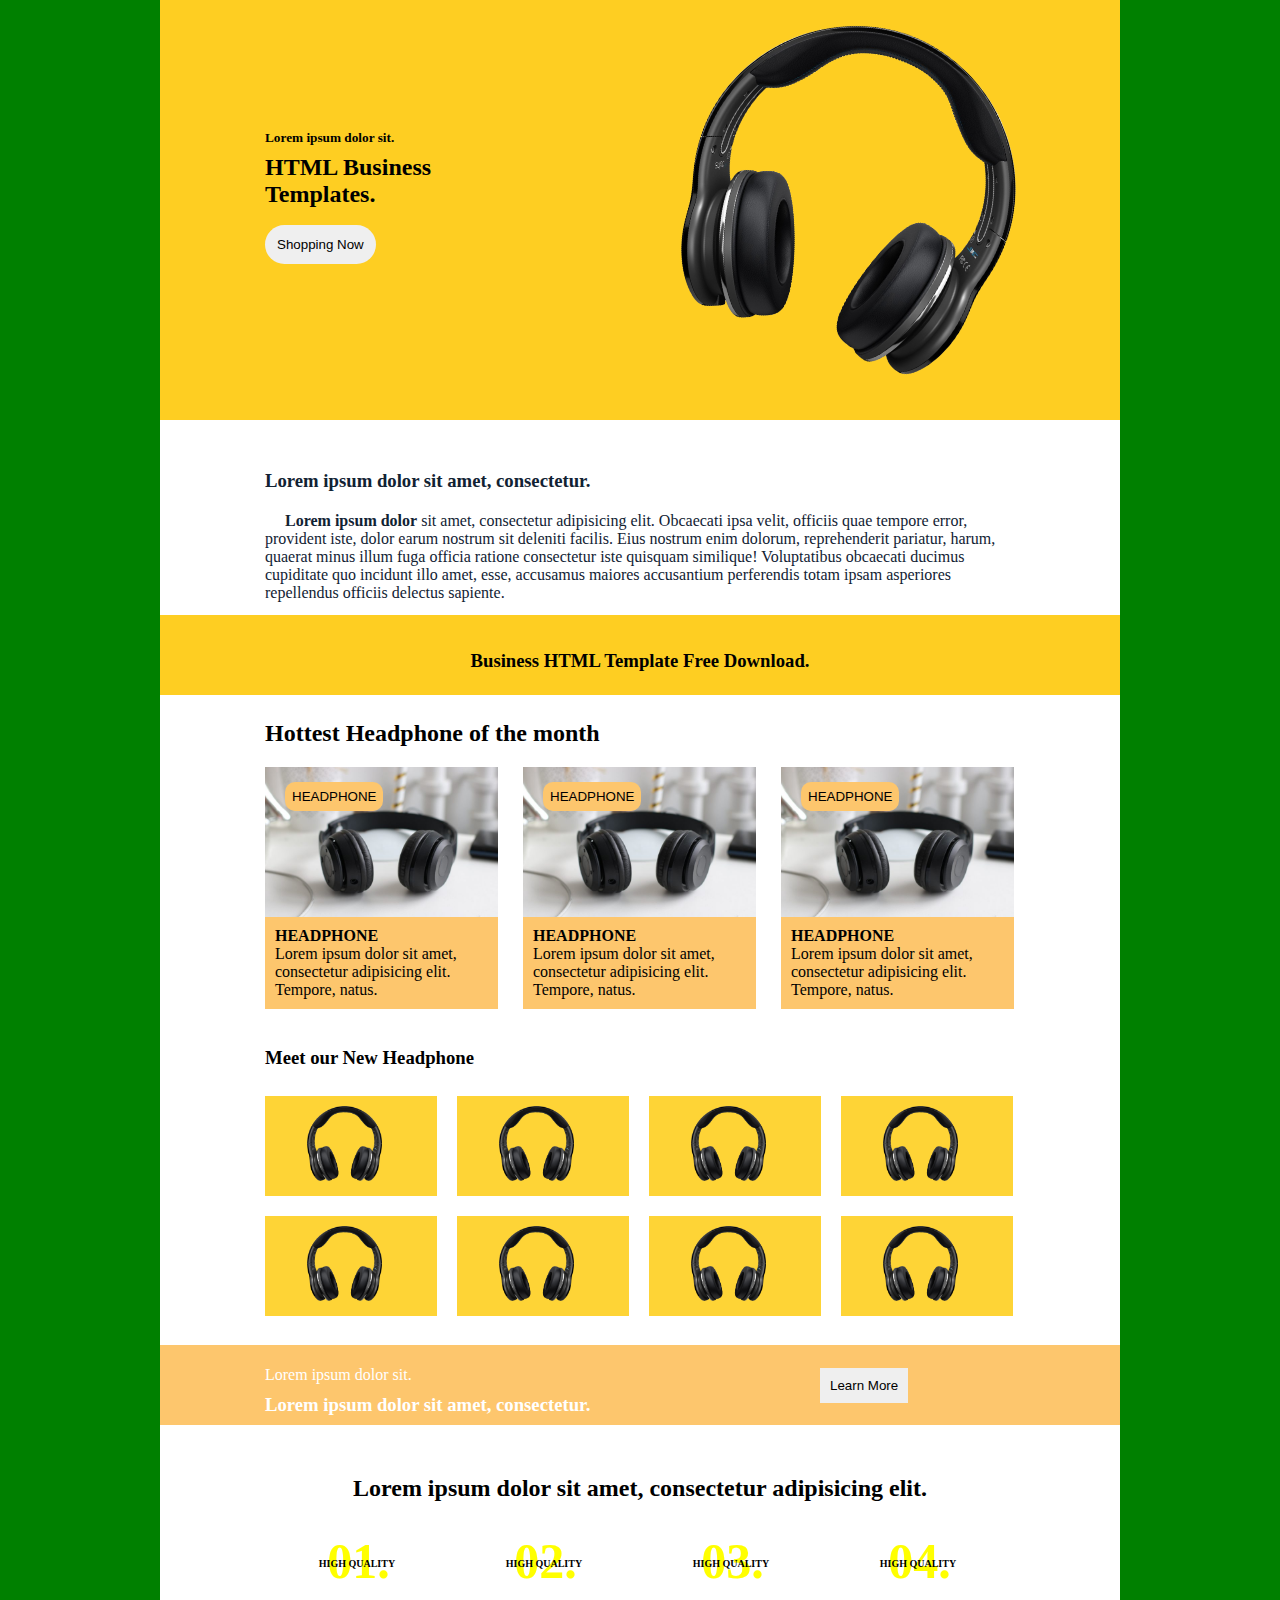
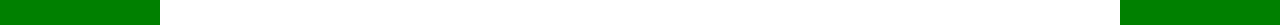
<file: Folder_02/index.html>
<!DOCTYPE html>
<html lang="en">
<head>
    <meta charset="UTF-8">
    <title>Template</title>
    <link rel="stylesheet" href="css/style.css">
</head>
<body>
    <div class="template">
        <div class="row1">
            <div class="midpart">
                <div class="leftbar">
                    <h5>Lorem ipsum dolor sit.</h5>
                    <h2>HTML Business Templates.</h2>
                    <button>Shopping Now</button>
                </div>
                <div class="rightbar">
                    <img src="img/headphone1.png" alt="">
                </div>
            </div>
        </div>
        <div class="row2">
            <div class="midpart">
                <div class="abot">
                    <h3>Lorem ipsum dolor sit amet, consectetur.</h3>
                    <p><b>Lorem ipsum dolor</b> sit amet, consectetur adipisicing elit. Obcaecati ipsa velit, officiis quae tempore error, provident iste, dolor earum nostrum sit deleniti facilis. Eius nostrum enim dolorum, reprehenderit pariatur, harum, quaerat minus illum fuga officia ratione consectetur iste quisquam similique! Voluptatibus obcaecati ducimus cupiditate quo incidunt illo amet, esse, accusamus maiores accusantium perferendis totam ipsam asperiores repellendus officiis delectus sapiente.</p>
                </div>
            </div>
        </div>
        <div class="row3">
            <div class="midpart">
                <h3>Business HTML Template Free Download.</h3>
            </div>
        </div>
        <div class="row4">
            <div class="midpart">
                <div class="twopart">
                    <div class="partall_top">
                       <h2>Hottest Headphone of the month</h2>
                        <div class="part lm">
                            <img src="img/headphone2.png" alt="">
                            <button>HEADPHONE</button>
                            <div class="part_bottom">
                                <h4>HEADPHONE</h4>
                                <p>Lorem ipsum dolor sit amet, consectetur adipisicing elit. Tempore, natus.</p>
                            </div>
                        </div>
                        <div class="part">
                            <img src="img/headphone2.png" alt="">
                            <button>HEADPHONE</button>
                            <div class="part_bottom">
                                <h4>HEADPHONE</h4>
                                <p>Lorem ipsum dolor sit amet, consectetur adipisicing elit. Tempore, natus.</p>
                            </div>
                        </div>
                        <div class="part">
                            <img src="img/headphone2.png" alt="">
                            <button>HEADPHONE</button>
                            <div class="part_bottom">
                                <h4>HEADPHONE</h4>
                                <p>Lorem ipsum dolor sit amet, consectetur adipisicing elit. Tempore, natus.</p>
                            </div>
                        </div>
                    </div>
                </div>
                <div class="part_all_bottom">
                   <h3>Meet our New Headphone</h3>
                    <div class="part_all_bottom_top">
                        <div class="part_all_bottom_top_part">
                            <img src="img/headphone1.png" alt="">
                        </div>
                        <div class="part_all_bottom_top_part">
                            <img src="img/headphone1.png" alt="">
                        </div>
                        <div class="part_all_bottom_top_part">
                            <img src="img/headphone1.png" alt="">
                        </div>
                        <div class="part_all_bottom_top_part">
                            <img src="img/headphone1.png" alt="">
                        </div>
                    </div>
                    <div class="part_bottom_all_bottom">
                        <div class="part_bottom_all_bottom_part">
                            <img src="img/headphone1.png" alt="">
                        </div>
                        <div class="part_bottom_all_bottom_part">
                            <img src="img/headphone1.png" alt="">
                        </div>
                        <div class="part_bottom_all_bottom_part">
                            <img src="img/headphone1.png" alt="">
                        </div>
                        <div class="part_bottom_all_bottom_part">
                            <img src="img/headphone1.png" alt="">
                        </div>
                    </div>
                </div>
            </div>
        </div>
        <div class="row5">
            <div class="midpart">
                <div class="left_title">
                    <p>Lorem ipsum dolor sit.</p>
                    <h3>Lorem ipsum dolor sit amet, consectetur.</h3>
                </div>
                <div class="right_button">
                    <button>Learn More</button>
                </div>
            </div>
        </div>
        <div class="row6">
            <div class="midpart">
                <div class="footer">
                    <h2>Lorem ipsum dolor sit amet, consectetur adipisicing elit.</h2>
                    <div class="footer_bottom">
                        <h4>01. <span>HIGH QUALITY</span></h4>
                        <h4>02. <span>HIGH QUALITY</span></h4>
                        <h4>03. <span>HIGH QUALITY</span></h4>
                        <h4>04. <span>HIGH QUALITY</span></h4>
                    </div>
                </div>
            </div>
        </div>
    </div>
</body>
</html>
</file>
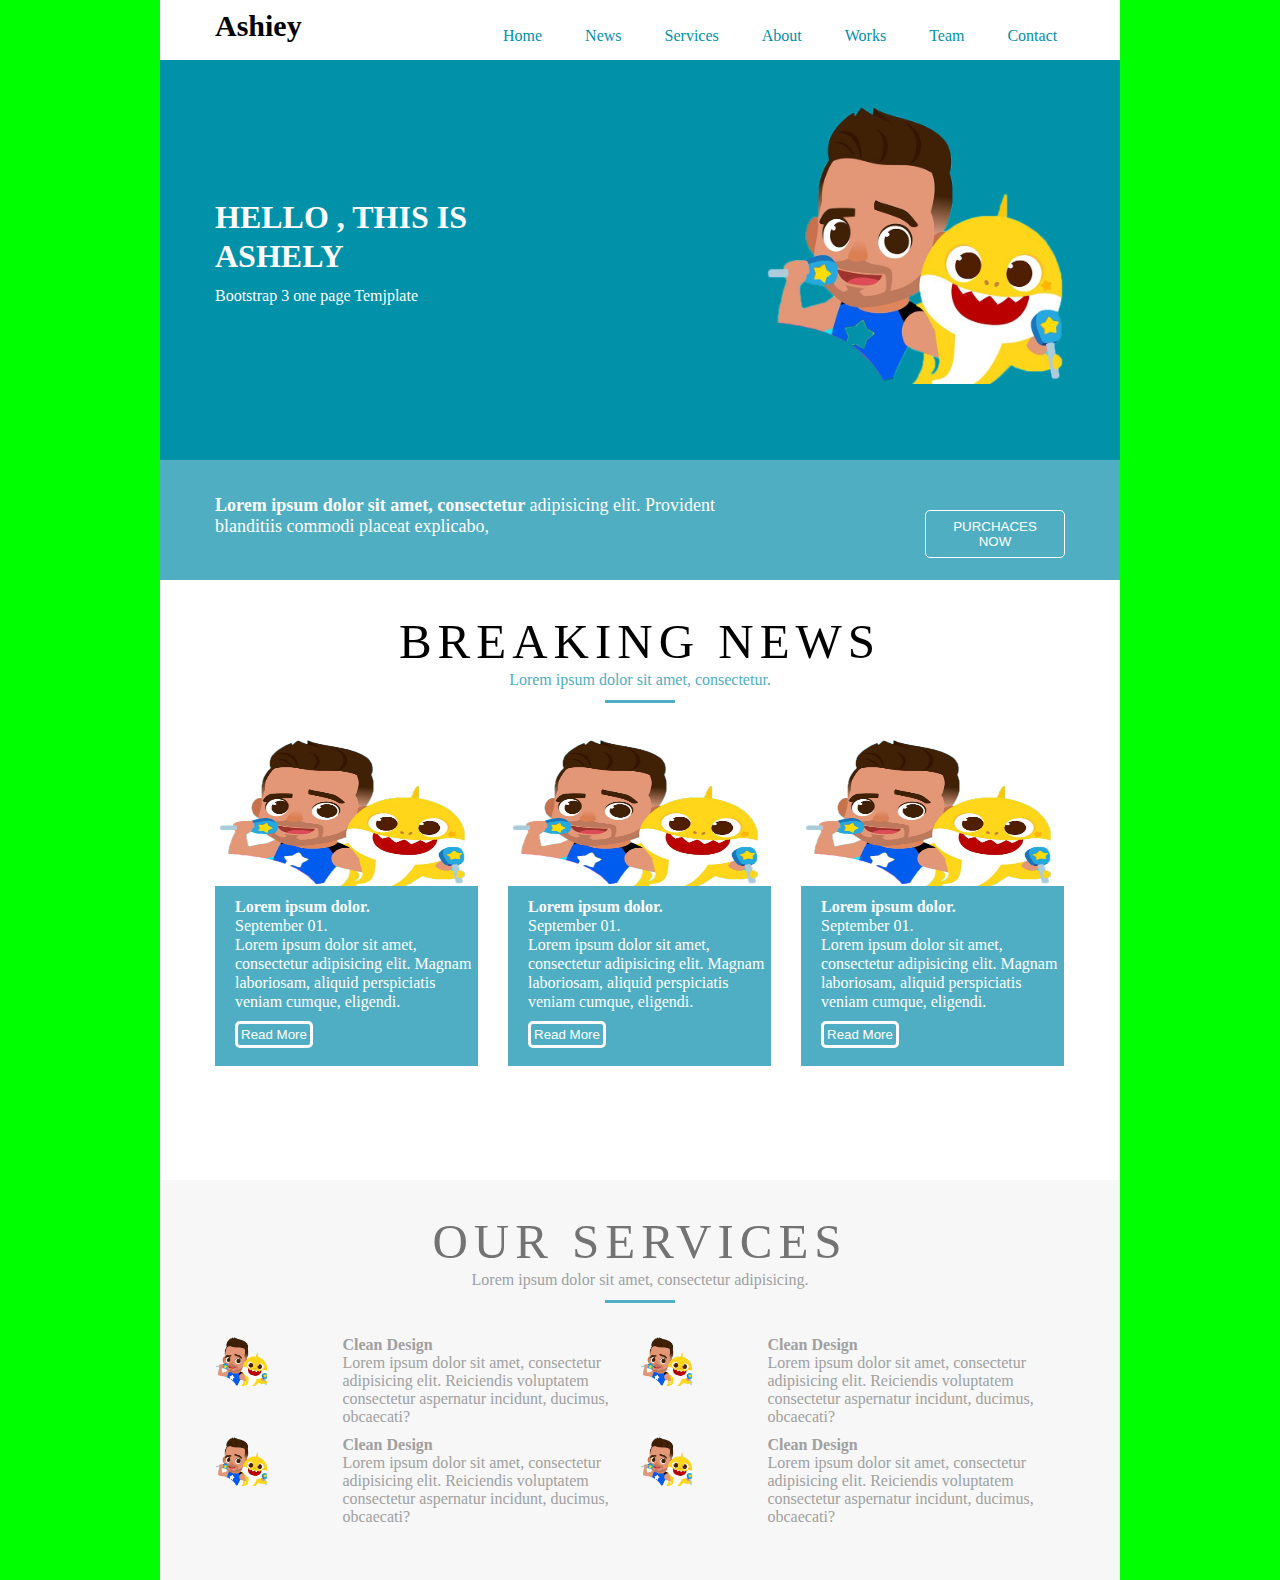
<file: Folder_03/index.html>
<!DOCTYPE html>
<html lang="en">
<head>
    <meta charset="UTF-8">
    <title>Template</title>
    <link rel="stylesheet" href="css/style.css">
</head>
<body>
    <div class="template">
        <div class="row1">
            <div class="top_header mid">
                <div class="logo">
                    <h4>Ashiey</h4>
                </div>
                <div class="menu">
                    <ul>
                        <li><a href="#">Home</a></li>
                        <li><a href="#">News</a></li>
                        <li><a href="#">Services</a></li>
                        <li><a href="#">About</a></li>
                        <li><a href="#">Works</a></li>
                        <li><a href="#">Team</a></li>
                        <li><a href="#">Contact</a></li>
                    </ul>
                </div>
            </div>
        </div>
        <div class="row2">
            <div class="top_banner mid">
                <div class="left_banner">
                    <h1>HELLO , THIS IS ASHELY</h1>
                    <p>Bootstrap 3 one page Temjplate</p>
                </div>
                <div class="right_banner">
                    <img src="img/maxresdefault.png" alt="">
                </div>
            </div>
        </div>
        <div class="row3">
            <div class="banner_bottom mid">
                <div class="manner_bottom_left">
                    <p><b style="color: #fff;">Lorem ipsum dolor sit amet, consectetur </b>adipisicing elit. Provident blanditiis commodi placeat explicabo,</p>
                </div>
                <div class="manner_bottom_right">
                    <button>PURCHACES NOW</button>
                </div>
            </div>
        </div>
        <div class="row4">
            <div class="news_part mid">
                <div class="news_top">
                    <h1>BREAKING NEWS</h1>
                    <p>Lorem ipsum dolor sit amet, consectetur.</p>
                    <hr>
                </div>
                <div class="news_bottom">
                    <div class="news_bottom_part">
                        <img src="img/maxresdefault.png" alt="">
                        <div class="news_bottom_part_bottom">
                            <h4>Lorem ipsum dolor.</h4>
                            <span>September 01.</span>
                            <p>Lorem ipsum dolor sit amet, consectetur adipisicing elit. Magnam laboriosam, aliquid perspiciatis veniam cumque, eligendi.</p>
                            <button>Read More</button>
                        </div>
                    </div>
                    <div class="news_bottom_part">
                        <img src="img/maxresdefault.png" alt="">
                        <div class="news_bottom_part_bottom">
                            <h4>Lorem ipsum dolor.</h4>
                            <span>September 01.</span>
                            <p>Lorem ipsum dolor sit amet, consectetur adipisicing elit. Magnam laboriosam, aliquid perspiciatis veniam cumque, eligendi.</p>
                            <button>Read More</button>
                        </div>
                    </div>
                    <div class="news_bottom_part">
                        <img src="img/maxresdefault.png" alt="">
                        <div class="news_bottom_part_bottom">
                            <h4>Lorem ipsum dolor.</h4>
                            <span>September 01.</span>
                            <p>Lorem ipsum dolor sit amet, consectetur adipisicing elit. Magnam laboriosam, aliquid perspiciatis veniam cumque, eligendi.</p>
                            <button>Read More</button>
                        </div>
                    </div>
                </div>
            </div>
        </div>
        <div class="row5">
            <div class="ser_section mid">
                <div class="ser_top">
                    <h1>OUR SERVICES</h1>
                    <p>Lorem ipsum dolor sit amet, consectetur adipisicing.</p>
                    <hr>
                </div>
                <div class="ser_bottom">
                    <div class="ser_bottom_left">
                        <div class="ser_bottom_left_part">
                            <div class="img_part">
                                <img src="img/maxresdefault.png" alt="">
                            </div>
                            <div class="dis_part">
                                <h4>Clean Design</h4>
                                <p>Lorem ipsum dolor sit amet, consectetur adipisicing elit. Reiciendis voluptatem consectetur aspernatur incidunt, ducimus, obcaecati?</p>
                            </div>
                        </div>
                        <div class="ser_bottom_left_part">
                            <div class="img_part">
                                <img src="img/maxresdefault.png" alt="">
                            </div>
                            <div class="dis_part">
                                <h4>Clean Design</h4>
                                <p>Lorem ipsum dolor sit amet, consectetur adipisicing elit. Reiciendis voluptatem consectetur aspernatur incidunt, ducimus, obcaecati?</p>
                            </div>
                        </div>
                    </div>
                    <div class="ser_bottom_right">
                        <div class="ser_bottom_right_part">
                            <div class="img_part">
                                <img src="img/maxresdefault.png" alt="">
                            </div>
                            <div class="dis_part">
                                <h4>Clean Design</h4>
                                <p>Lorem ipsum dolor sit amet, consectetur adipisicing elit. Reiciendis voluptatem consectetur aspernatur incidunt, ducimus, obcaecati?</p>
                            </div> 
                        </div>
                        <div class="ser_bottom_right_part">
                            <div class="img_part">
                                <img src="img/maxresdefault.png" alt="">
                            </div>
                            <div class="dis_part">
                                <h4>Clean Design</h4>
                                <p>Lorem ipsum dolor sit amet, consectetur adipisicing elit. Reiciendis voluptatem consectetur aspernatur incidunt, ducimus, obcaecati?</p>
                            </div> 
                        </div>
                    </div>
                </div>
            </div>
        </div>
    </div>
</body>
</html>
</file>
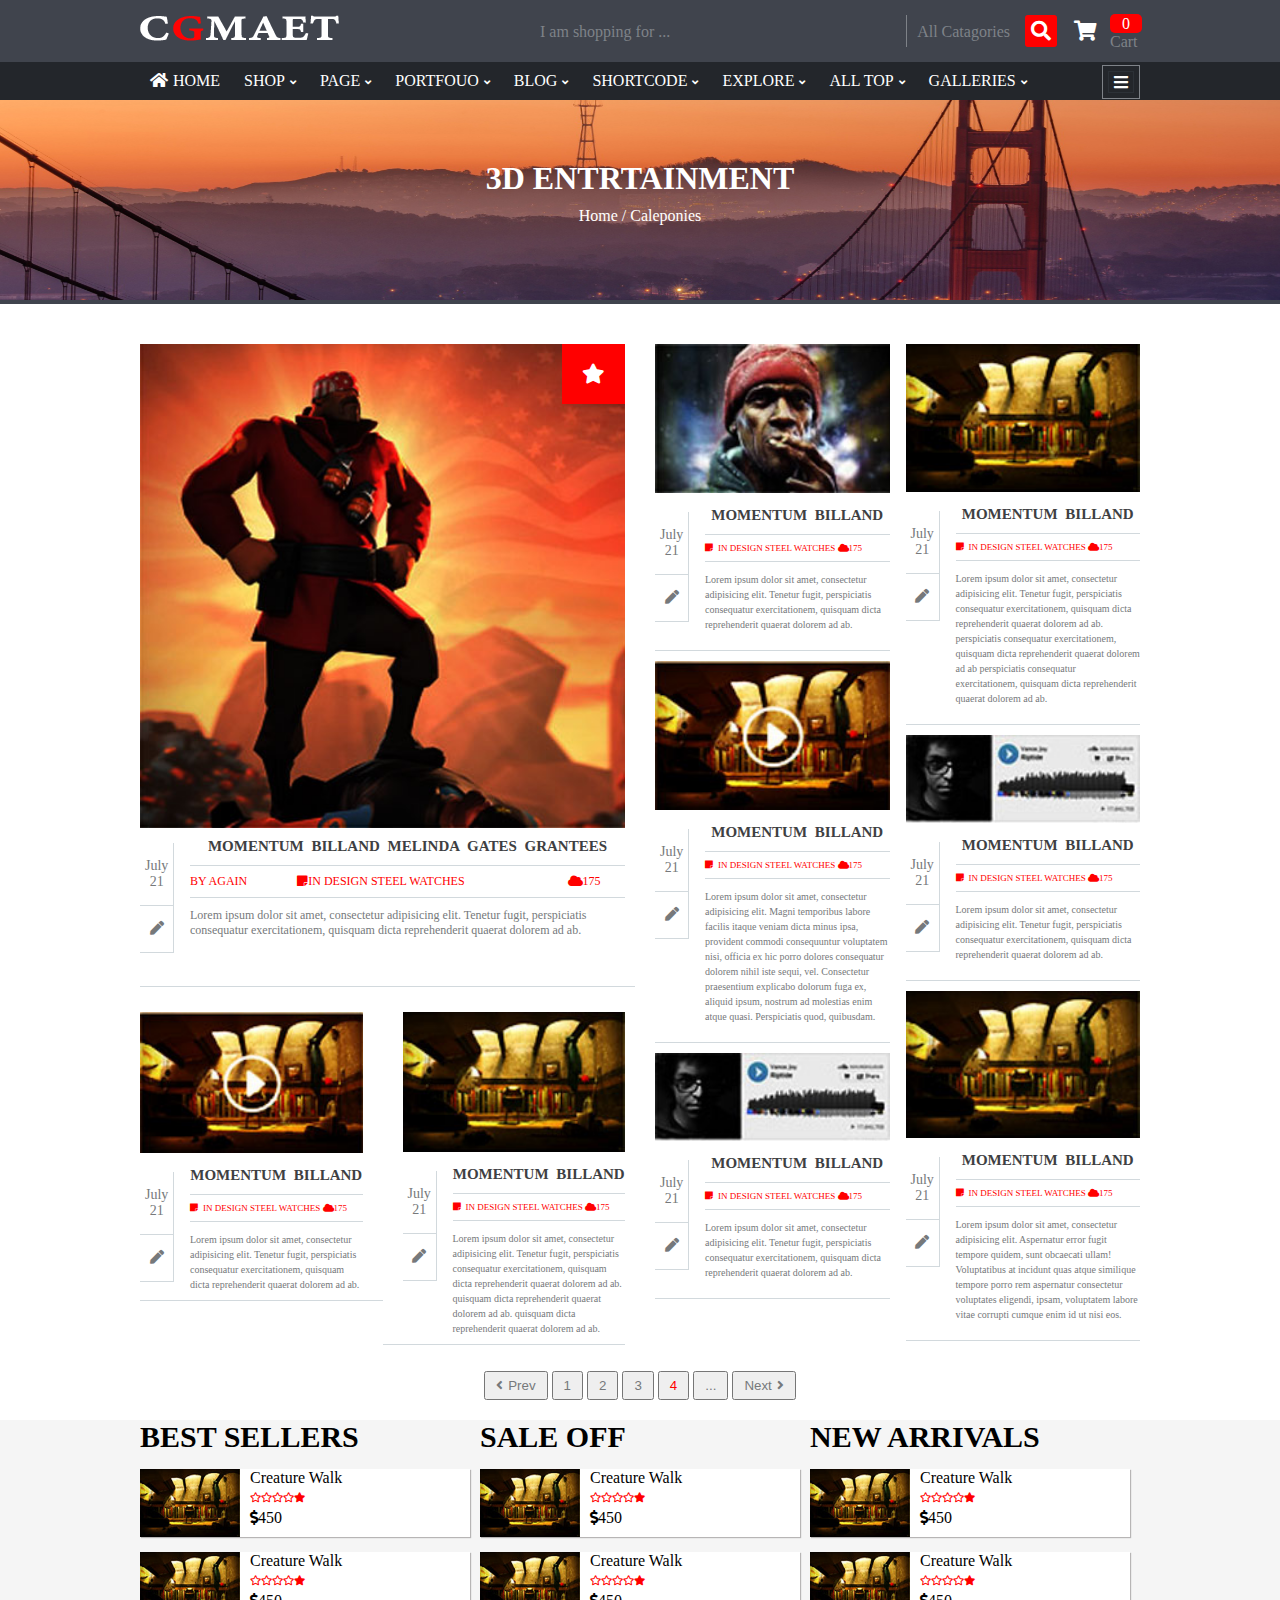
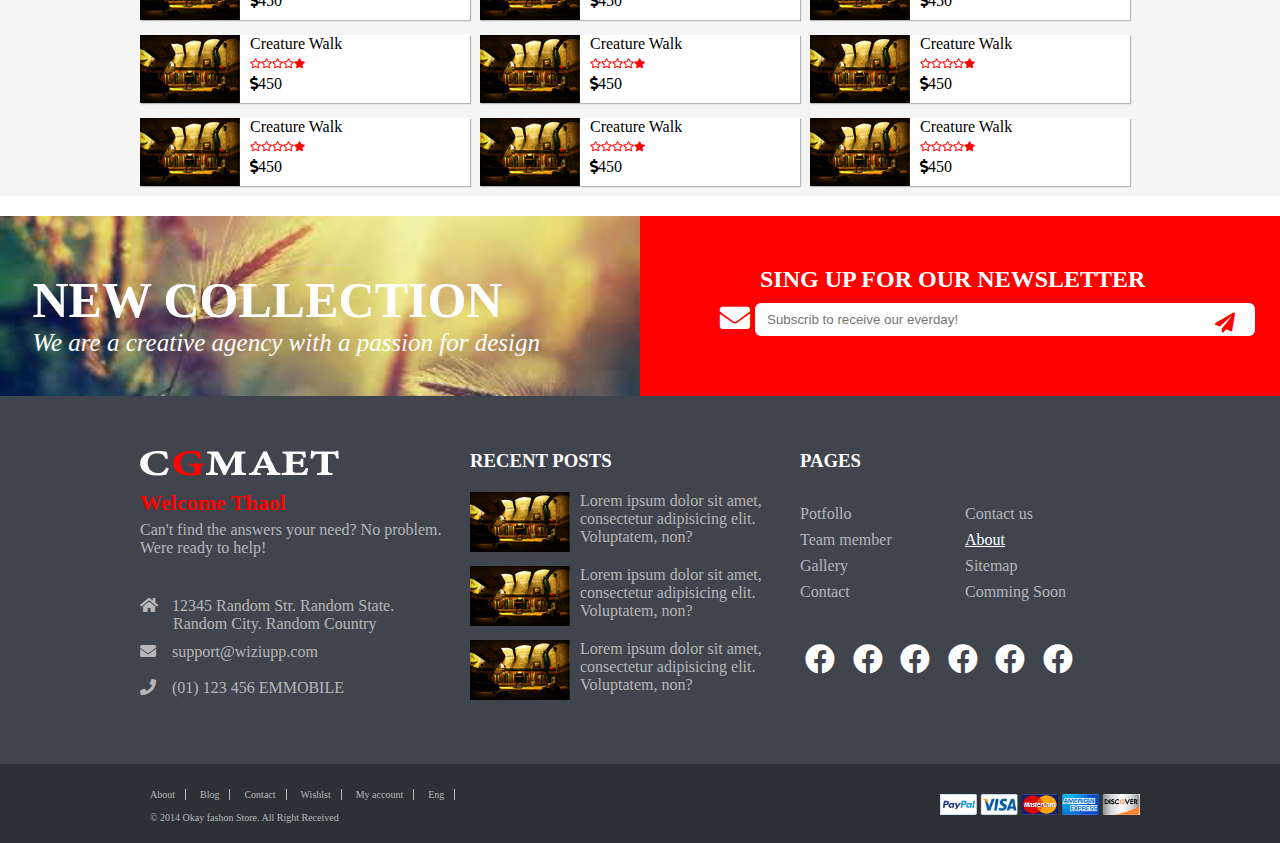
<file: Folder_04/index.html>
<!DOCTYPE HTML>
<html lang="en-US">
<head>
	<meta charset="UTF-8">
	<title>CGMARKET</title>
	<link rel="stylesheet" href="css/style.css" />
	<link rel="stylesheet" href="css/all.min.css" />
</head>
<body>
<!----------------Start Header---------------->
	<div class="header">
	    <div class="top_logo">
	        <div class="container">
                <div class="logo_cart">
                    <div class="logo">
                        <img src="imgc/logo.png" alt="">
                    </div>
                    <div class="all_categroise">
                        <p>I am shopping for ...</p>
                        <div class="right_p">
                            <p>All Catagories</p>
                            <i class="fas fa-search"></i>
                            <i class="fas fa-shopping-cart"></i>
                            <div class="cart">
                                <span class="zeroo">0</span>
                                <span class="cart">Cart</span>
                            </div>
                        </div>
                    </div>
                </div>
	        </div>
	    </div>
	    <div class="nav_manus">
	        <div class="container">
	            <div class="nav">
	                <ul>
	                    <li><a href="#"><i class="fa fa-home"></i>Home</a></li>
	                    <li><a href="#">shop</a><i class="fa fa-angle-down"></i></li>
	                    <li><a href="#">page</a><i class="fa fa-angle-down"></i></li>
	                    <li><a href="#">portfouo</a><i class="fa fa-angle-down"></i></li>
	                    <li><a href="#">blog</a><i class="fa fa-angle-down"></i></li>
	                    <li><a href="#">shortcode</a><i class="fa fa-angle-down"></i></li>
	                    <li><a href="#">explore</a><i class="fa fa-angle-down"></i></li>
	                    <li><a href="#">all top</a><i class="fa fa-angle-down"></i></li>
	                    <li><a href="#">galleries</a><i class="fa fa-angle-down"></i></li>
	                    <li><a href="#"><i class="fa fa-bars"></i></a></li>
	                </ul>
	            </div>
	        </div>
	    </div>
	    <div class="banner">
            <div class="banner_img">
                <img src="imgc/banner.png" alt="">
            </div>
	        <div class="h1">
	            <h1>3D ENTRTAINMENT</h1>
	            <P>Home / Caleponies</P>
	        </div>
	    </div>
	</div>
<!----------------End Header---------------->


<!----------------Starrt Content One---------------->


<div class="con_bg">
    <div class="container">
        <div class="contant_one">
            <div class="column_one">
                <div class="c_o_part_one">
                    <img src="imgc/content_image_01.jpg" alt="">
                    <i class="fa fa-star"></i>
                    <div class="date_pen">
                        <div class="date">
                            <p>July</p>
                            <p>21</p>
                        </div>
                        <div class="pen">
                            <i class="fas fa-pen"></i>
                        </div>
                    </div>
                    <div class="c_h_p">
                        <h3>MOMENTUM BILLAND MELINDA GATES GRANTEES</h3>
                        <p>BY AGAIN<i class="fas fa-sticky-note"></i>IN DESIGN STEEL WATCHES <i class="fas fa-cloud"></i>175</p>
                        <p>Lorem ipsum dolor sit amet, consectetur adipisicing elit. Tenetur fugit, perspiciatis consequatur exercitationem, quisquam dicta reprehenderit quaerat dolorem ad ab.</p>
                    </div>
                </div>
                <div class="c_o_part_two">
                    <div class="copt left">
                        <img src="imgc/content_image_04.jpg" alt="">
                        <div class="date_pen">
                            <div class="date">
                                <p>July</p>
                                <p>21</p>
                            </div>
                            <div class="pen">
                                <i class="fas fa-pen"></i>
                            </div>
                        </div>
                        <div class="c_h_p">
                            <h3>MOMENTUM BILLAND</h3>
                            <p><i class="fas fa-sticky-note"></i>IN DESIGN STEEL WATCHES <i class="fas fa-cloud"></i>175</p>
                            <p>Lorem ipsum dolor sit amet, consectetur adipisicing elit. Tenetur fugit, perspiciatis consequatur exercitationem, quisquam dicta reprehenderit quaerat dolorem ad ab.</p>
                        </div>
                    </div>
                    <div class="copt right">
                        <img src="imgc/content_image_03.jpg" alt="">
                        <div class="date_pen">
                            <div class="date">
                                <p>July</p>
                                <p>21</p>
                            </div>
                            <div class="pen">
                                <i class="fas fa-pen"></i>
                            </div>
                        </div>
                        <div class="c_h_p">
                            <h3>MOMENTUM BILLAND</h3>
                            <p><i class="fas fa-sticky-note"></i>IN DESIGN STEEL WATCHES <i class="fas fa-cloud"></i>175</p>
                            <p>Lorem ipsum dolor sit amet, consectetur adipisicing elit. Tenetur fugit, perspiciatis consequatur exercitationem, quisquam dicta reprehenderit quaerat dolorem ad ab. quisquam dicta reprehenderit quaerat dolorem ad ab. quisquam dicta reprehenderit quaerat dolorem ad ab.</p>
                        </div>
                    </div>
                </div>
            </div>
            
            
            <div class="column_two">
                <div class="c_o_part_two_left">
                    <div class="copt">
                        <img src="imgc/content_image_02.jpg" alt="">
                        <div class="date_pen">
                            <div class="date">
                                <p>July</p>
                                <p>21</p>
                            </div>
                            <div class="pen">
                                <i class="fas fa-pen"></i>
                            </div>
                        </div>
                        <div class="c_h_p">
                            <h3>MOMENTUM BILLAND</h3>
                            <p><i class="fas fa-sticky-note"></i>IN DESIGN STEEL WATCHES <i class="fas fa-cloud"></i>175</p>
                            <p>Lorem ipsum dolor sit amet, consectetur adipisicing elit. Tenetur fugit, perspiciatis consequatur exercitationem, quisquam dicta reprehenderit quaerat dolorem ad ab.</p>
                        </div>
                    </div>
                    <div class="copt">
                        <img src="imgc/content_image_04.jpg" alt="">
                        <div class="date_pen">
                            <div class="date">
                                <p>July</p>
                                <p>21</p>
                            </div>
                            <div class="pen">
                                <i class="fas fa-pen"></i>
                            </div>
                        </div>
                        <div class="c_h_p">
                            <h3>MOMENTUM BILLAND</h3>
                            <p><i class="fas fa-sticky-note"></i>IN DESIGN STEEL WATCHES <i class="fas fa-cloud"></i>175</p>
                            <p>Lorem ipsum dolor sit amet, consectetur adipisicing elit. Magni temporibus labore facilis itaque veniam dicta minus ipsa, provident commodi consequuntur voluptatem nisi, officia ex hic porro dolores consequatur dolorem nihil iste sequi, vel. Consectetur praesentium explicabo dolorum fuga ex, aliquid ipsum, nostrum ad molestias enim atque quasi. Perspiciatis quod, quibusdam.</p>
                        </div>
                    </div>
                    <div class="copt">
                        <img src="imgc/content_image_man.jpg" alt="">
                        <div class="date_pen">
                            <div class="date">
                                <p>July</p>
                                <p>21</p>
                            </div>
                            <div class="pen">
                                <i class="fas fa-pen"></i>
                            </div>
                        </div>
                        <div class="c_h_p">
                            <h3>MOMENTUM BILLAND</h3>
                            <p><i class="fas fa-sticky-note"></i>IN DESIGN STEEL WATCHES <i class="fas fa-cloud"></i>175</p>
                            <p>Lorem ipsum dolor sit amet, consectetur adipisicing elit. Tenetur fugit, perspiciatis consequatur exercitationem, quisquam dicta reprehenderit quaerat dolorem ad ab.</p>
                        </div>
                    </div>
                </div>
                <div class="c_o_part_two_right">
                    <div class="copt">
                        <img src="imgc/content_image_03.jpg" alt="">
                        <div class="date_pen">
                            <div class="date">
                                <p>July</p>
                                <p>21</p>
                            </div>
                            <div class="pen">
                                <i class="fas fa-pen"></i>
                            </div>
                        </div>
                        <div class="c_h_p">
                            <h3>MOMENTUM BILLAND</h3>
                            <p><i class="fas fa-sticky-note"></i>IN DESIGN STEEL WATCHES <i class="fas fa-cloud"></i>175</p>
                            <p>Lorem ipsum dolor sit amet, consectetur adipisicing elit. Tenetur fugit, perspiciatis consequatur exercitationem, quisquam dicta reprehenderit quaerat dolorem ad ab. perspiciatis consequatur exercitationem, quisquam dicta reprehenderit quaerat dolorem ad ab perspiciatis consequatur exercitationem, quisquam dicta reprehenderit quaerat dolorem ad ab.</p>
                        </div>
                    </div>
                    <div class="copt">
                        <img src="imgc/content_image_man.jpg" alt="">
                        <div class="date_pen">
                            <div class="date">
                                <p>July</p>
                                <p>21</p>
                            </div>
                            <div class="pen">
                                <i class="fas fa-pen"></i>
                            </div>
                        </div>
                        <div class="c_h_p">
                            <h3>MOMENTUM BILLAND</h3>
                            <p><i class="fas fa-sticky-note"></i>IN DESIGN STEEL WATCHES <i class="fas fa-cloud"></i>175</p>
                            <p>Lorem ipsum dolor sit amet, consectetur adipisicing elit. Tenetur fugit, perspiciatis consequatur exercitationem, quisquam dicta reprehenderit quaerat dolorem ad ab.</p>
                        </div>
                    </div>
                    <div class="copt">
                        <img src="imgc/content_image_03.jpg" alt="">
                        <div class="date_pen">
                            <div class="date">
                                <p>July</p>
                                <p>21</p>
                            </div>
                            <div class="pen">
                                <i class="fas fa-pen"></i>
                            </div>
                        </div>
                        <div class="c_h_p">
                            <h3>MOMENTUM BILLAND</h3>
                            <p><i class="fas fa-sticky-note"></i>IN DESIGN STEEL WATCHES <i class="fas fa-cloud"></i>175</p>
                            <p>Lorem ipsum dolor sit amet, consectetur adipisicing elit. Aspernatur error fugit tempore quidem, sunt obcaecati ullam! Voluptatibus at incidunt quas atque similique tempore porro rem aspernatur consectetur voluptates eligendi, ipsam, voluptatem labore vitae corrupti cumque enim id ut nisi eos.</p>
                        </div>
                    </div>
                </div>
            </div>
            <div class="next_prev_button">
                <ul>
                    <li><button><i class="fa fa-angle-left"></i>Prev</button></li>
                    <li><button>1</button></li>
                    <li><button>2</button></li>
                    <li><button>3</button></li>
                    <li><button class="active">4</button></li>
                    <li><button>...</button></li>
                    <li><button>Next<i class="fa fa-angle-right"></i></button></li>
                </ul>
            </div>
        </div>
    </div>
</div>


<!----------------End Content One---------------->


<!----------------End Content Two---------------->
<div class="con_bg_t">
    <div class="container">
        <div class="content_two">
            <div class="column1">
                <h1>BEST SELLERS</h1>
                <div class="img_p">
                    <img src="imgc/content_image_03.jpg" alt="">
                    <div class="p_star">
                        <p>Creature Walk</p>
                        <p><i class="far fa-star"></i><i class="far fa-star"></i><i class="far fa-star"></i><i class="far fa-star"></i><i class="fa fa-star"></i></p>
                        <p><i class="fas fa-dollar-sign"></i>450</p>
                    </div>
                </div>
                <div class="img_p">
                    <img src="imgc/content_image_03.jpg" alt="">
                    <div class="p_star">
                        <p>Creature Walk</p>
                        <p><i class="far fa-star"></i><i class="far fa-star"></i><i class="far fa-star"></i><i class="far fa-star"></i><i class="fa fa-star"></i></p>
                        <p><i class="fas fa-dollar-sign"></i>450</p>
                    </div>
                </div>
                <div class="img_p">
                    <img src="imgc/content_image_03.jpg" alt="">
                    <div class="p_star">
                        <p>Creature Walk</p>
                        <p><i class="far fa-star"></i><i class="far fa-star"></i><i class="far fa-star"></i><i class="far fa-star"></i><i class="fa fa-star"></i></p>
                        <p><i class="fas fa-dollar-sign"></i>450</p>
                    </div>
                </div>
                <div class="img_p">
                    <img src="imgc/content_image_03.jpg" alt="">
                    <div class="p_star">
                        <p>Creature Walk</p>
                        <p><i class="far fa-star"></i><i class="far fa-star"></i><i class="far fa-star"></i><i class="far fa-star"></i><i class="fa fa-star"></i></p>
                        <p><i class="fas fa-dollar-sign"></i>450</p>
                    </div>
                </div>
            </div>
            <div class="column2">
                <h1>SALE OFF</h1>
                <div class="img_p">
                    <img src="imgc/content_image_03.jpg" alt="">
                    <div class="p_star">
                        <p>Creature Walk</p>
                        <p><i class="far fa-star"></i><i class="far fa-star"></i><i class="far fa-star"></i><i class="far fa-star"></i><i class="fa fa-star"></i></p>
                        <p><i class="fas fa-dollar-sign"></i>450</p>
                    </div>
                </div>
                <div class="img_p">
                    <img src="imgc/content_image_03.jpg" alt="">
                    <div class="p_star">
                        <p>Creature Walk</p>
                        <p><i class="far fa-star"></i><i class="far fa-star"></i><i class="far fa-star"></i><i class="far fa-star"></i><i class="fa fa-star"></i></p>
                        <p><i class="fas fa-dollar-sign"></i>450</p>
                    </div>
                </div>
                <div class="img_p">
                    <img src="imgc/content_image_03.jpg" alt="">
                    <div class="p_star">
                        <p>Creature Walk</p>
                        <p><i class="far fa-star"></i><i class="far fa-star"></i><i class="far fa-star"></i><i class="far fa-star"></i><i class="fa fa-star"></i></p>
                        <p><i class="fas fa-dollar-sign"></i>450</p>
                    </div>
                </div>
                <div class="img_p">
                    <img src="imgc/content_image_03.jpg" alt="">
                    <div class="p_star">
                        <p>Creature Walk</p>
                        <p><i class="far fa-star"></i><i class="far fa-star"></i><i class="far fa-star"></i><i class="far fa-star"></i><i class="fa fa-star"></i></p>
                        <p><i class="fas fa-dollar-sign"></i>450</p>
                    </div>
                </div>
            </div>
            <div class="column3">
                <h1>NEW ARRIVALS</h1>
                <div class="img_p">
                    <img src="imgc/content_image_03.jpg" alt="">
                    <div class="p_star">
                        <p>Creature Walk</p>
                        <p><i class="far fa-star"></i><i class="far fa-star"></i><i class="far fa-star"></i><i class="far fa-star"></i><i class="fa fa-star"></i></p>
                        <p><i class="fas fa-dollar-sign"></i>450</p>
                    </div>
                </div>
                <div class="img_p">
                    <img src="imgc/content_image_03.jpg" alt="">
                    <div class="p_star">
                        <p>Creature Walk</p>
                        <p><i class="far fa-star"></i><i class="far fa-star"></i><i class="far fa-star"></i><i class="far fa-star"></i><i class="fa fa-star"></i></p>
                        <p><i class="fas fa-dollar-sign"></i>450</p>
                    </div>
                </div>
                <div class="img_p">
                    <img src="imgc/content_image_03.jpg" alt="">
                    <div class="p_star">
                        <p>Creature Walk</p>
                        <p><i class="far fa-star"></i><i class="far fa-star"></i><i class="far fa-star"></i><i class="far fa-star"></i><i class="fa fa-star"></i></p>
                        <p><i class="fas fa-dollar-sign"></i>450</p>
                    </div>
                </div>
                <div class="img_p">
                    <img src="imgc/content_image_03.jpg" alt="">
                    <div class="p_star">
                        <p>Creature Walk</p>
                        <p><i class="far fa-star"></i><i class="far fa-star"></i><i class="far fa-star"></i><i class="far fa-star"></i><i class="fa fa-star"></i></p>
                        <p><i class="fas fa-dollar-sign"></i>450</p>
                    </div>
                </div>
            </div>
        </div>
    </div>
</div>
<!----------------End Content Two---------------->

<!----------------Start  Sing up---------------->

<div class="sing_bg">
        <div class="sing_up">
            <div class="singup_left">
               <img src="imgc/sing_up.jpg" alt="">
                <div class="sin_header">
                    <h1>NEW COLLECTION</h1>
                    <p><i>We are a creative agency with a passion for design</i></p>
                </div>
            </div>
            <div class="singup_right">
                <div class="sinr">
                    <h2>SING UP FOR OUR NEWSLETTER</h2>
                    <div class="sing">
                        <div class="message">
                            <i class="fas fa-envelope"></i>
                        </div>
                        <input type="text" placeholder="Subscrib to receive our everday!">
                        <i class="fas fa-paper-plane"></i>
                    </div>
                </div>
            </div>
        </div>
</div>

<!----------------End Sing up---------------->

<!----------------Start Footer p---------------->
<div class="footer">
    <div class="container">
        <div class="footer_all_info">
            <div class="footer_info_left">
                <div class="f_logo">
                    <img src="imgc/logo.png" alt="">
                </div>
                <div class="f_h_l">
                    <h3>Welcome Thaol</h3>
                    <p>Can't find the answers your need? No problem. Were ready to help!</p>
                </div>
                <div class="f_location">
                    <div class="home_l">
                        <p><i class="fas fa-home"></i> 12345 Random Str. Random State.</p>
                        <p>Random City. Random Country</p>
                    </div>
                    <p><a href="#"><i class="fas fa-envelope"></i> support@wiziupp.com</a></p>
                    <p></p>
                    <p><i class="fas fa-phone"></i> (01) 123 456 EMMOBILE</p>
                    <p></p>
                </div>
            </div>
            <div class="footer_info_middle">
                <div class="f_h_m">
                    <h3>RECENT POSTS</h3>
                </div>
                <div class="f_img_cont">
                    <div class="f_c_img">
                        <img src="imgc/content_image_03.jpg" alt="">
                    </div>
                    <div class="fcimg_p">
                        <p>Lorem ipsum dolor sit amet, consectetur adipisicing elit. Voluptatem, non?</p>
                    </div>
                </div>
                <div class="f_img_cont">
                    <div class="f_c_img">
                        <img src="imgc/content_image_03.jpg" alt="">
                    </div>
                    <div class="fcimg_p">
                        <p>Lorem ipsum dolor sit amet, consectetur adipisicing elit. Voluptatem, non?</p>
                    </div>
                </div>
                <div class="f_img_cont">
                    <div class="f_c_img">
                        <img src="imgc/content_image_03.jpg" alt="">
                    </div>
                    <div class="fcimg_p">
                        <p>Lorem ipsum dolor sit amet, consectetur adipisicing elit. Voluptatem, non?</p>
                    </div>
                </div>
            </div>
            <div class="footer_info_right">
                <div class="f_h_r">
                    <h3>PAGES</h3>
                    <div class="f_r_t">
                        <div class="f_r_t_l">
                            <p>Potfollo</p>
                            <p>Team member</p>
                            <p>Gallery</p>
                            <p>Contact</p>
                        </div>
                        <div class="f_r_t_r">
                            <p>Contact us</p>
                            <p><a href="#">About</a></p>
                            <p>Sitemap</p>
                            <p>Comming Soon</p>
                        </div>
                    </div>
                    <div class="f_r_social_links">
                        <a href="#"><i class="rotateFab fab fa-facebook"></i></a>
                        <a href="#"><i class="rotateFab fab fa-facebook"></i></a>
                        <a href="#"><i class="rotateFab fab fa-facebook"></i></a>
                        <a href="#"><i class="rotateFab fab fa-facebook"></i></a>
                        <a href="#"><i class="rotateFab fab fa-facebook"></i></a>
                        <a href="#"><i class="rotateFab fab fa-facebook"></i></a>
                    </div>
                </div>
            </div>
        </div>
    </div>
</div>
<div class="footer_last">
    <div class="container">
        <div class="f_l_left">
            <div class="nav_copy_right">
                <div class="f_nav">
                    <ul>
                        <li><a href="#">About</a></li>
                        <li><a href="#">Blog</a></li>
                        <li><a href="#">Contact</a></li>
                        <li><a href="#">Wishlst</a></li>
                        <li><a href="#">My account</a></li>
                        <li><a href="#">Eng</a></li>
                    </ul>
                </div>
                <div class="copy_right">
                    <p>&copy 2014 Okay fashon Store. All Right Received</p>
                </div>
            </div>
            <div class="bank_accounts">
                <img src="imgc/cardit_card.png" alt="">
            </div>
        </div>
        <div class="f_l_right"></div>
    </div>
</div>
<!----------------End Footer--------------->


<script>
    alert("This is not responsive... Min-width: 1230px");
</script>

</body>
</html>
</file>
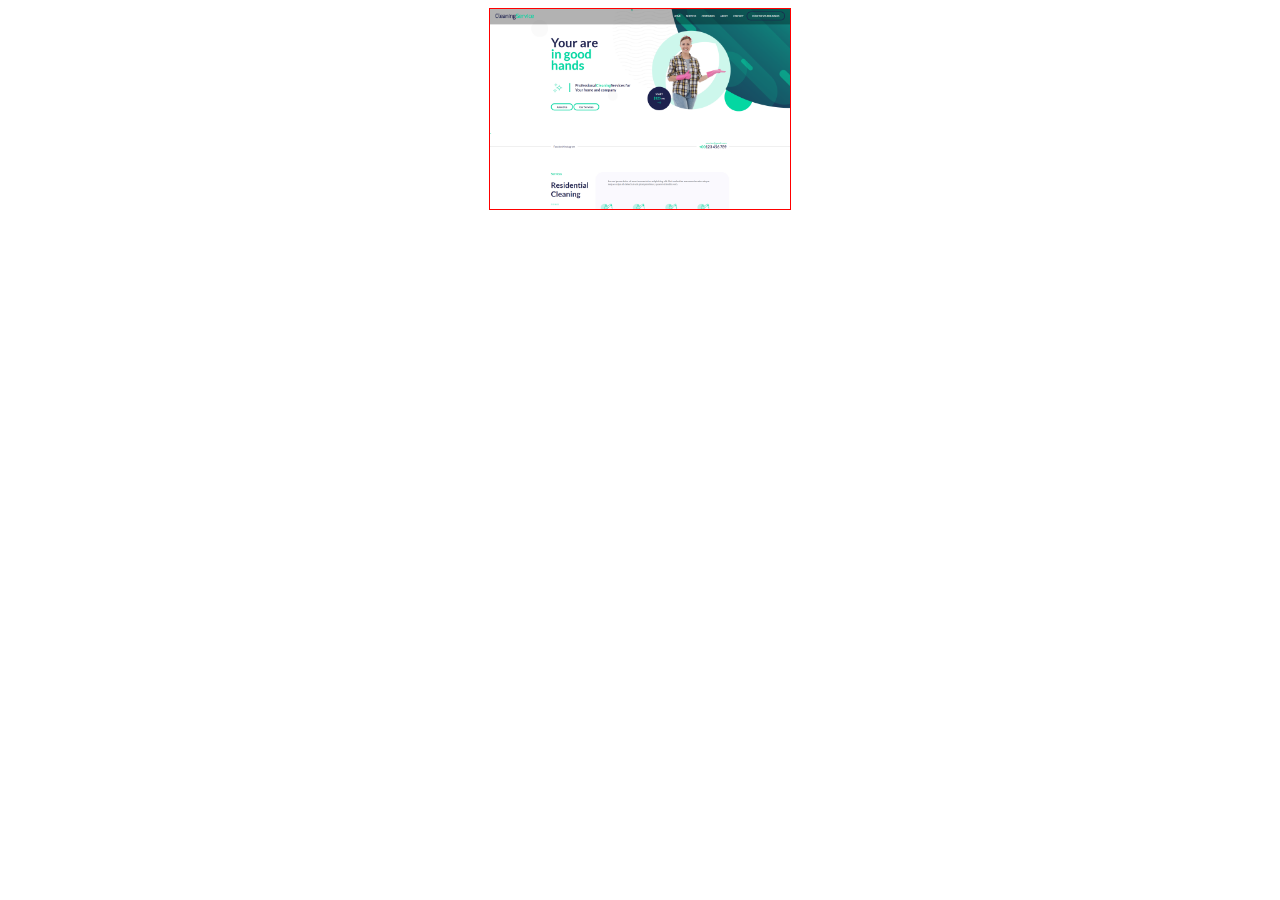
<file: hover-show-image/index.html>
<!DOCTYPE html>
<html lang="en">
<head>
  <meta charset="UTF-8">
  <meta http-equiv="X-UA-Compatible" content="IE=edge">
  <meta name="viewport" content="width=device-width, initial-scale=1.0">
  <title>Document</title>
  <link rel="stylesheet" href="style.css">
</head>
<body>
  <div class="box"></div>
</body>
</html>
</file>
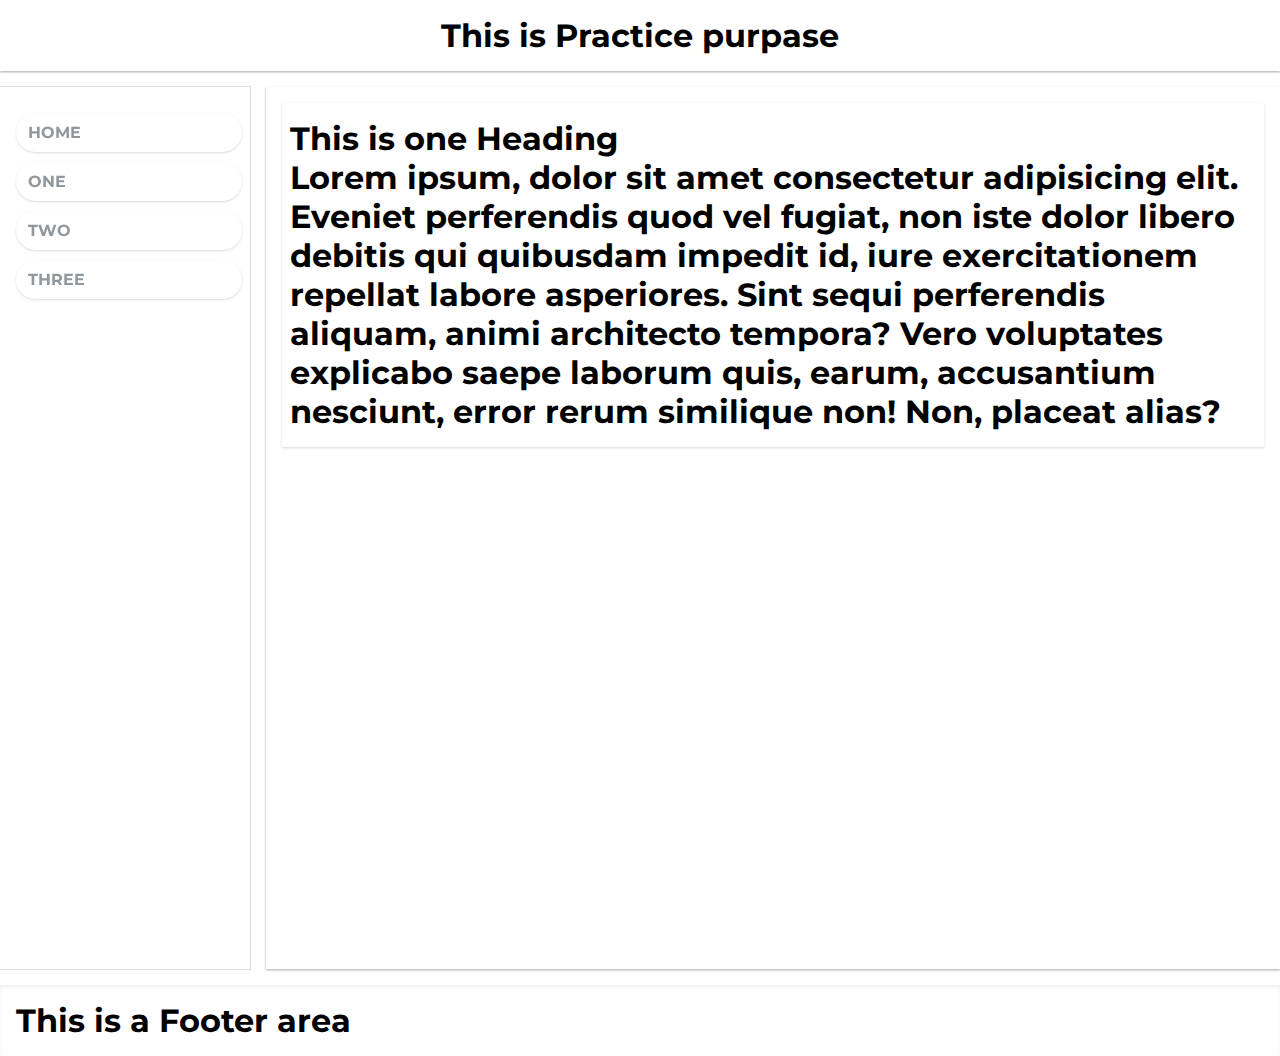
<file: webLayout/index.html>
<!DOCTYPE html>
<html lang="en">
  <head>
    <meta charset="UTF-8" />
    <meta http-equiv="X-UA-Compatible" content="IE=edge" />
    <meta name="viewport" content="width=device-width, initial-scale=1.0" />
    <title>web layout</title>
    <link rel="stylesheet" href="./assets/css/style.css" />
  </head>
  <body>
    <div class="root">
      <header></header>
      <div id="full-content">
        <aside></aside>
        <main></main>
      </div>
      <footer><h1>This is a Footer area</h1></footer>
    </div>
    <script type="module" src="./index.js"></script>
  </body>
</html>
</file>
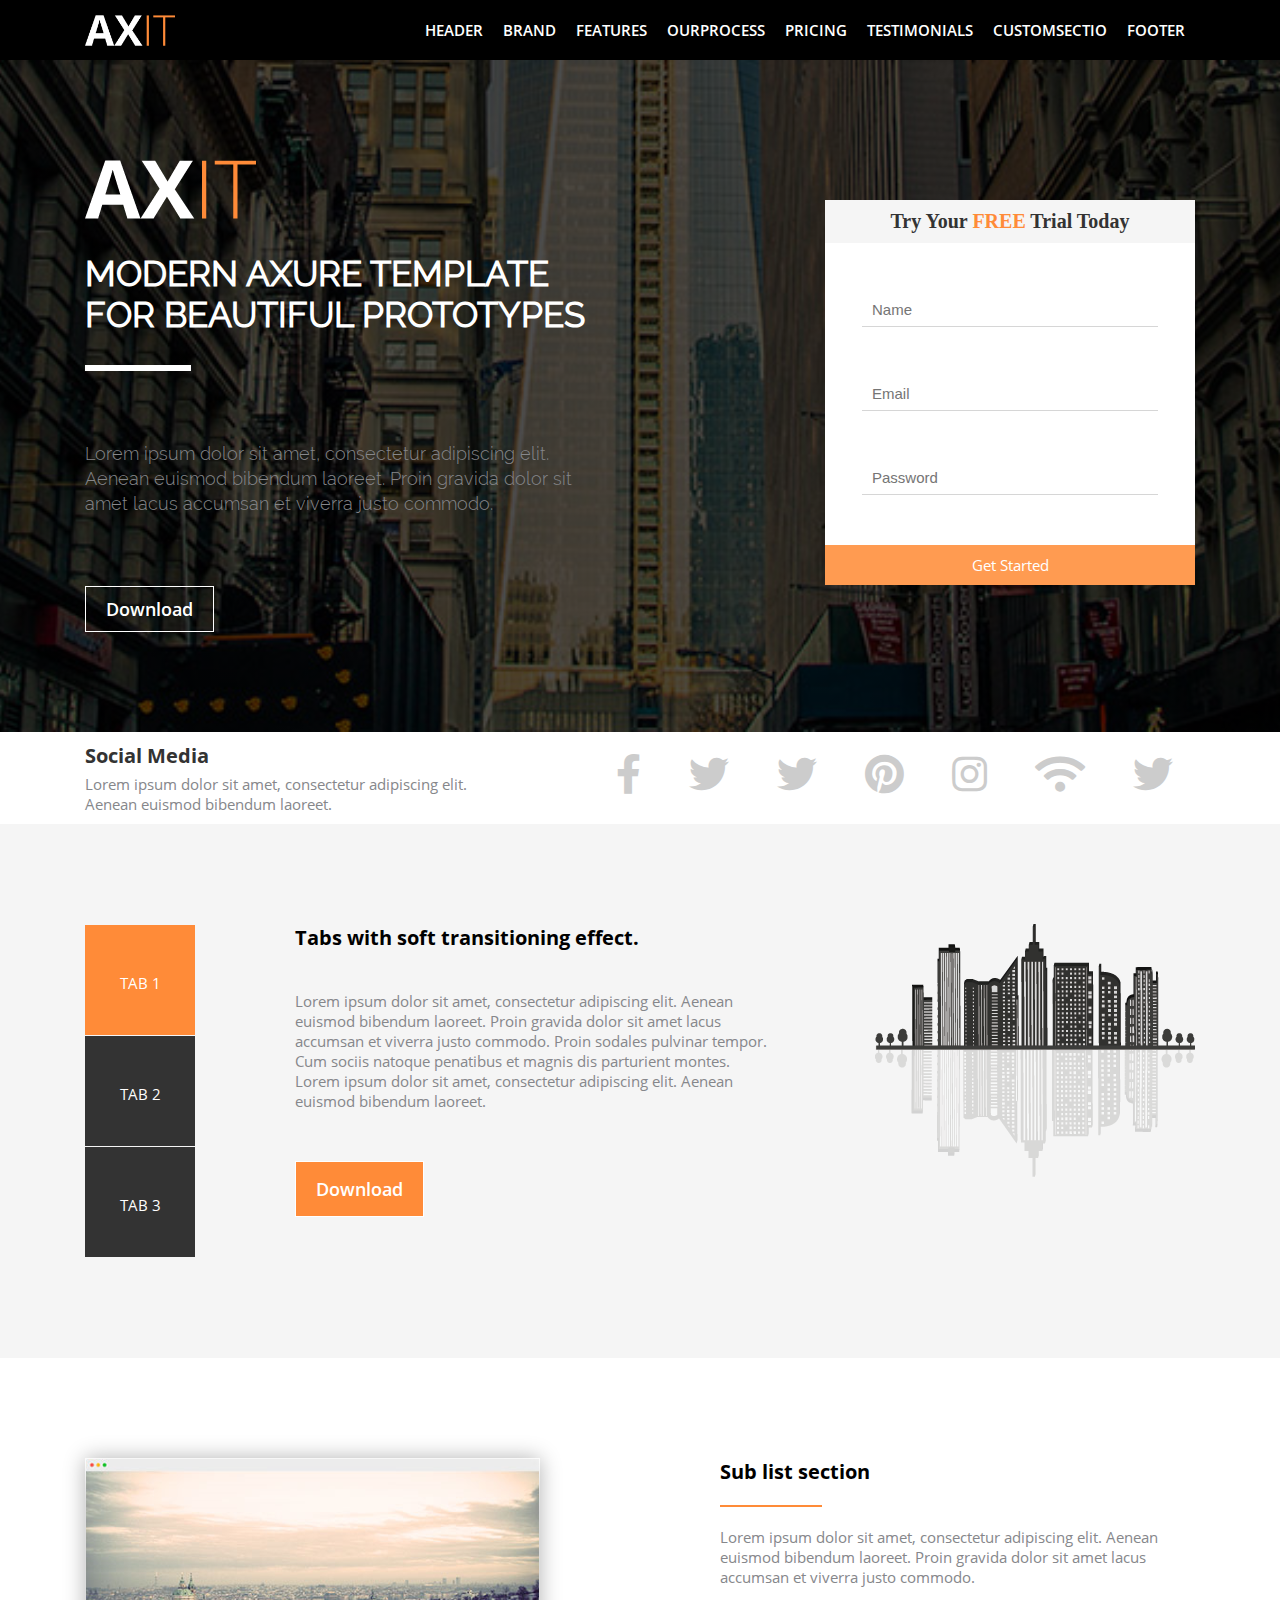
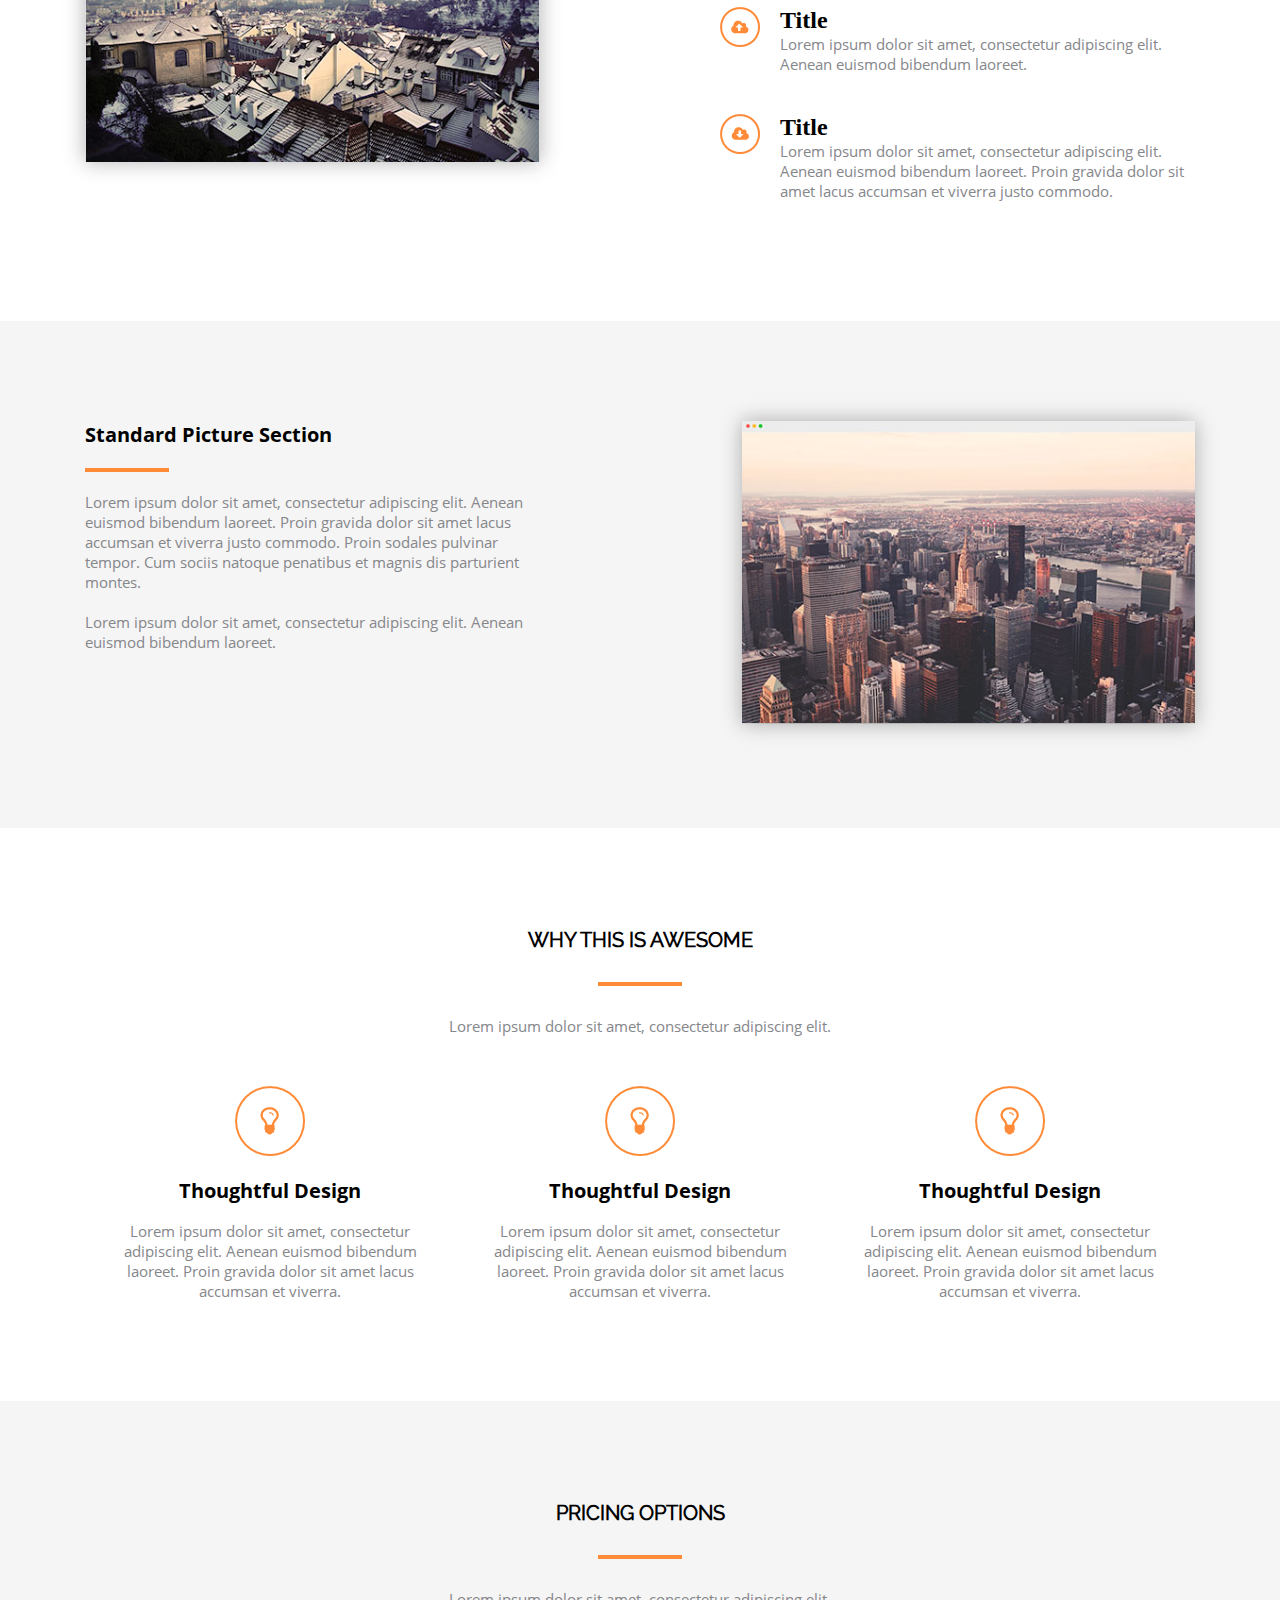
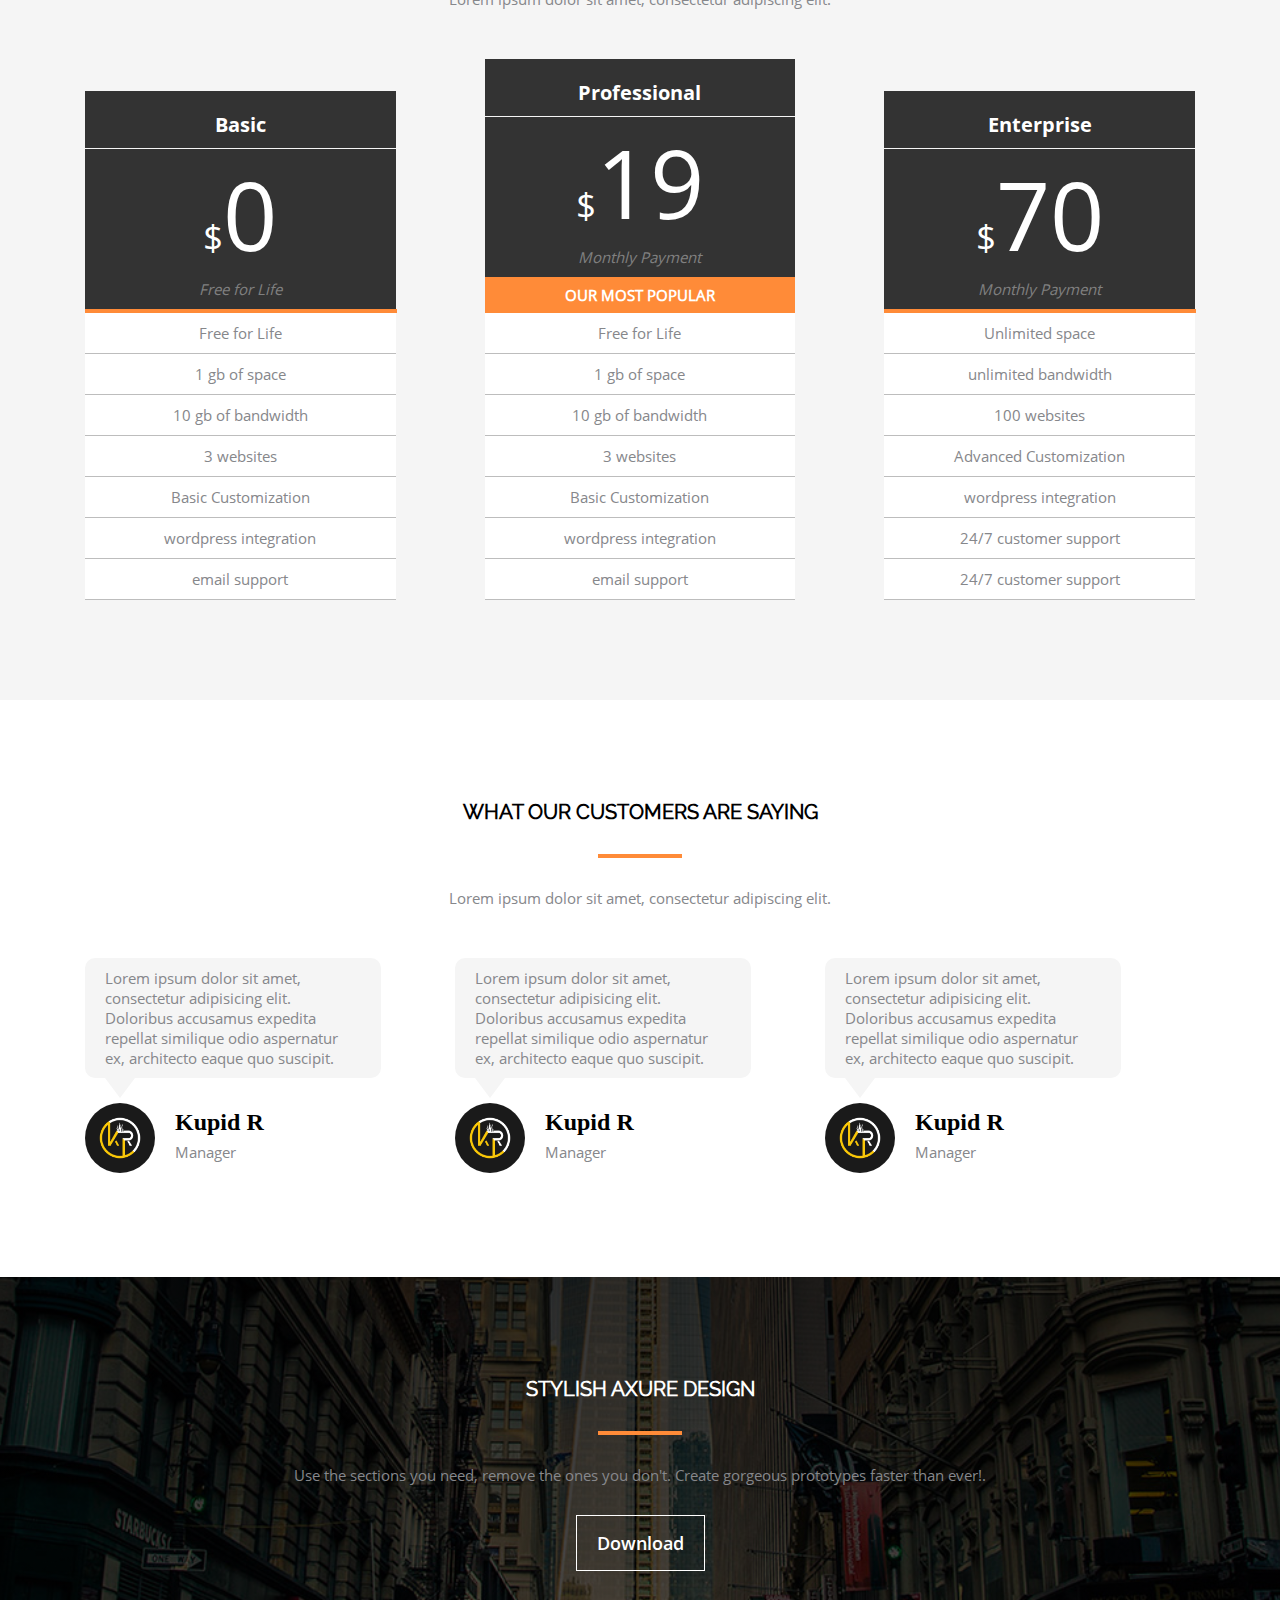
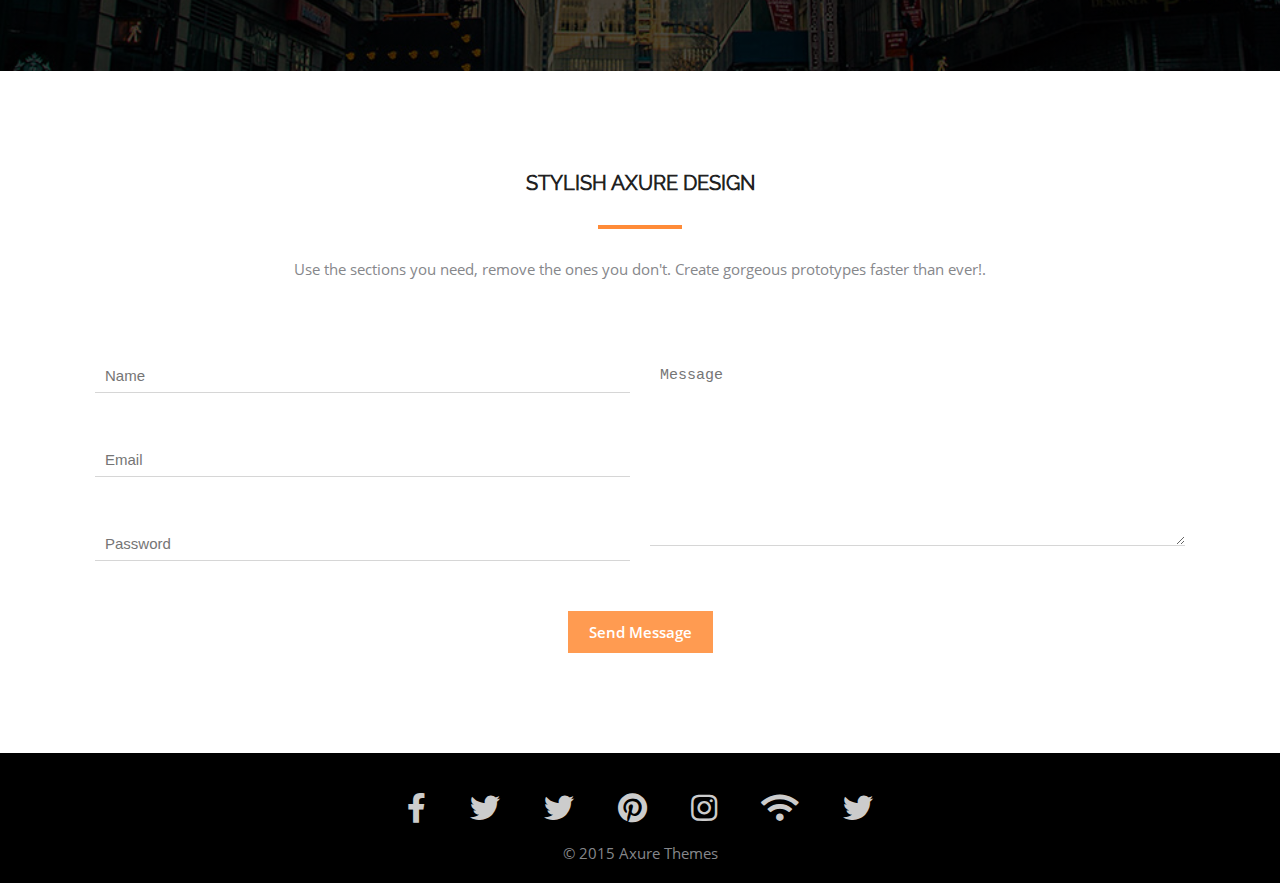
<file: Practice 10-2021/practice-10-psd/index.html>
<!DOCTYPE html>
<html lang="en">
  <head>
    <meta charset="UTF-8" />
    <meta http-equiv="X-UA-Compatible" content="IE=edge" />
    <meta name="viewport" content="width=device-width, initial-scale=1.0" />
    <title>Axit-PSD</title>
    <link rel="stylesheet" href="assets/fonts/fontwasome/css/all.css" />
    <link rel="stylesheet" href="assets/css/style.css" />
  </head>
  <body>
    <!-- header area start -->
    <header id="header">
      <section>
        <div class="container">
          <div class="clearfix">
            <div class="logo f-l">
              <img src="assets/img/logo_navbar_u70.png" alt="" />
            </div>
            <nav class="navigation f-r">
              <ul>
                <li><a href="#header">Header</a></li>
                <li><a href="#brand-bar">Brand</a></li>
                <li><a href="#features">features</a></li>
                <li><a href="#OurProcess">OurProcess</a></li>
                <li><a href="#pricing">pricing</a></li>
                <li><a href="#testimonials">testimonials</a></li>
                <li><a href="#customSectio">customSectio</a></li>
                <li><a href="#footer">Footer</a></li>
              </ul>
            </nav>
          </div>
        </div>
      </section>
      <section>
        <div class="banner">
          <div class="container">
            <div class="banner-slider">
              <div class="clearfix">
                <div class="col-50 f-l left-con">
                  <img src="assets/img/logo_navbar_u70.png" alt="" />
                  <h1>
                    MODERN AXURE TEMPLATE <br />
                    FOR BEAUTIFUL PROTOTYPES
                  </h1>
                  <p>
                    Lorem ipsum dolor sit amet, consectetur adipiscing elit.
                    Aenean euismod bibendum laoreet. Proin gravida dolor sit
                    amet lacus accumsan et viverra justo commodo.
                  </p>
                  <a href="#">Download</a>
                </div>
                <div class="col-50 f-r sing-up">
                  <h2>Try Your <span>FREE</span> Trial Today</h2>
                  <input type="name" name="" id="" placeholder="Name" />
                  <input type="email" name="" id="" placeholder="Email" />
                  <input type="password" name="" id="" placeholder="Password" />
                  <p>Get Started</p>
                </div>
              </div>
            </div>
          </div>
        </div>
      </section>
    </header>
    <!-- header area end -->

    <!-- Brand Bar start -->
    <section id="brand-bar">
      <div class="container">
        <div class="barnd">
          <div class="barnd-con">
            <h1>Social Media</h1>
            <p>
              Lorem ipsum dolor sit amet, consectetur adipiscing elit. <br />
              Aenean euismod bibendum laoreet.
            </p>
          </div>
          <div class="barnd-icons">
            <a href="#"><i class="fab fa-facebook-f"></i></a>
            <a href="#"><i class="fab fa-twitter"></i></a>
            <a href="#"><i class="fab fa-twitter"></i></a>
            <a href="#"><i class="fab fa-pinterest"></i></a>
            <a href="#"><i class="fab fa-instagram"></i></a>
            <a href="#"><i class="fas fa-wifi"></i></a>
            <a href="#"><i class="fab fa-twitter"></i></a>
          </div>
        </div>
      </div>
    </section>
    <!-- Brand Bar end -->
    <!-- Features start -->
    <section id="features">
      <div class="feature-one">
        <div class="container">
          <div class="f-one">
            <div class="feature-subone">
              <div class="fstab"><p>TAB 1</p></div>
              <div class="fstab"><p>TAB 2</p></div>
              <div class="fstab"><p>TAB 3</p></div>
            </div>
            <div class="feature-subtwo">
              <h1>Tabs with soft transitioning effect.</h1>
              <p>
                Lorem ipsum dolor sit amet, consectetur adipiscing elit. Aenean
                euismod bibendum laoreet. Proin gravida dolor sit amet lacus
                accumsan et viverra justo commodo. Proin sodales pulvinar
                tempor. Cum sociis natoque penatibus et magnis dis parturient
                montes.
                <br />
                Lorem ipsum dolor sit amet, consectetur adipiscing elit. Aenean
                euismod bibendum laoreet.
              </p>
              <a href="#">Download</a>
            </div>
            <div class="feature-subthree">
              <img src="assets/img/image_right_u255.png" alt="" />
            </div>
          </div>
        </div>
      </div>
      <div class="feature-two">
        <div class="container">
          <div class="feature-two-all">
            <div class="feature-left">
              <img src="assets/img/image_left_sub_list_u260.png" alt="" />
            </div>
            <div class="feature-right">
              <h1>Sub list section</h1>
              <p>
                Lorem ipsum dolor sit amet, consectetur adipiscing elit. Aenean
                euismod bibendum laoreet. Proin gravida dolor sit amet lacus
                accumsan et viverra justo commodo.
              </p>
              <div class="fr-title">
                <div class="f-title-con">
                  <div class="ftimg">
                    <img src="assets/img/list_icon_1.png" alt="" />
                  </div>
                  <div class="fticon">
                    <h2>Title</h2>
                    <p>
                      Lorem ipsum dolor sit amet, consectetur adipiscing elit.
                      Aenean euismod bibendum laoreet.
                    </p>
                  </div>
                </div>
                <div class="f-title-con">
                  <div class="ftimg">
                    <img src="assets/img/list_icon_2.png" alt="" />
                  </div>
                  <div class="fticon">
                    <h2>Title</h2>
                    <p>
                      Lorem ipsum dolor sit amet, consectetur adipiscing elit.
                      Aenean euismod bibendum laoreet. Proin gravida dolor sit
                      amet lacus accumsan et viverra justo commodo.
                    </p>
                  </div>
                </div>
              </div>
            </div>
          </div>
        </div>
      </div>
      <div class="feature-three">
        <div class="container">
          <div class="feature-three-all">
            <div class="ftcon">
              <h1>Standard Picture Section</h1>
              <p>
                Lorem ipsum dolor sit amet, consectetur adipiscing elit. Aenean
                euismod bibendum laoreet. Proin gravida dolor sit amet lacus
                accumsan et viverra justo commodo. Proin sodales pulvinar
                tempor. Cum sociis natoque penatibus et magnis dis parturient
                montes.
                <br />
                <br />
                Lorem ipsum dolor sit amet, consectetur adipiscing elit. Aenean
                euismod bibendum laoreet.
              </p>
            </div>
            <div class="ftimg">
              <img src="assets/img/image_right_standard_u262.png" alt="" />
            </div>
          </div>
        </div>
      </div>
    </section>
    <!-- Features end -->

    <!-- OurProcess start -->
    <section class="container">
      <div id="OurProcess">
        <div class="our-process-con">
          <h1>WHY THIS IS AWESOME</h1>
          <p>Lorem ipsum dolor sit amet, consectetur adipiscing elit.</p>
        </div>
        <div class="our-process-img">
          <div class="o-p-img">
            <img src="assets/img/ourp-1.png" alt="" />
            <h1>Thoughtful Design</h1>
            <p>
              Lorem ipsum dolor sit amet, consectetur adipiscing elit. Aenean
              euismod bibendum laoreet. Proin gravida dolor sit amet lacus
              accumsan et viverra.
            </p>
          </div>
          <div class="o-p-img">
            <img src="assets/img/ourp-1.png" alt="" />
            <h1>Thoughtful Design</h1>
            <p>
              Lorem ipsum dolor sit amet, consectetur adipiscing elit. Aenean
              euismod bibendum laoreet. Proin gravida dolor sit amet lacus
              accumsan et viverra.
            </p>
          </div>
          <div class="o-p-img">
            <img src="assets/img/ourp-1.png" alt="" />
            <h1>Thoughtful Design</h1>
            <p>
              Lorem ipsum dolor sit amet, consectetur adipiscing elit. Aenean
              euismod bibendum laoreet. Proin gravida dolor sit amet lacus
              accumsan et viverra.
            </p>
          </div>
        </div>
      </div>
    </section>
    <!-- OurProcess end -->

    <!-- Pricing start -->
    <section id="pricing">
      <div class="container">
        <div class="pricing-all">
          <div class="pricing-con">
            <h1>PRICING OPTIONS</h1>
            <p>Lorem ipsum dolor sit amet, consectetur adipiscing elit.</p>
          </div>
          <div class="pricing-con-box">
            <div class="p-c-b">
              <div class="pcbo-h">
                <h1>Basic</h1>
                <p>$<span>0</span></p>
                <p
                  style="
                    font-size: 15px;
                    font-style: italic;
                    color: gray;
                    padding-bottom: 10px;
                  "
                >
                Free for Life
                </p>
              </div>
              <p>Free for Life</p>
              <p>1 gb of space</p>
              <p>10 gb of bandwidth</p>
              <p>3 websites</p>
              <p>Basic Customization</p>
              <p>wordpress integration</p>
              <p>email support</p>
            </div>
            <div class="p-c-b">
              <div class="three">
                <h1>Professional</h1>
                <p>$<span>19</span></p>
                <p
                  style="
                    font-size: 15px;
                    font-style: italic;
                    color: gray;
                    padding-bottom: 10px;
                  "
                >
                  Monthly Payment
                </p>
                <p class="popurar">OUR MOST POPULAR</p>
              </div>
              <p>Free for Life</p>
              <p>1 gb of space</p>
              <p>10 gb of bandwidth</p>
              <p>3 websites</p>
              <p>Basic Customization</p>
              <p>wordpress integration</p>
              <p>email support</p>
            </div>
            <div class="p-c-b">
              <div class="pcbo-h">
                <h1>Enterprise</h1>
                <p>$<span>70</span></p>
                <p
                  style="
                    font-size: 15px;
                    font-style: italic;
                    color: gray;
                    padding-bottom: 10px;
                  "
                >
                  Monthly Payment
                </p>
              </div>
              <p>Unlimited space</p>
              <p>unlimited bandwidth</p>
              <p>100 websites</p>
              <p>Advanced Customization</p>
              <p>wordpress integration</p>
              <p>24/7 customer support</p>
              <p>24/7 customer support</p>
            </div>
          </div>
        </div>
      </div>
    </section>
    <!-- Pricing end -->

    <!-- Testimonials start -->
    <section id="testimonials">
      <div class="container">
        <h1>WHAT OUR CUSTOMERS ARE SAYING</h1>
        <p>Lorem ipsum dolor sit amet, consectetur adipiscing elit.</p>
        <div class="test-all">
          <div class="testimonials-con">
            <div class="test-con">
              <p>Lorem ipsum dolor sit amet, 
                consectetur adipisicing elit. Doloribus 
                accusamus expedita repellat similique 
                odio aspernatur ex, architecto eaque 
                quo suscipit.</p>
            </div>
            <div class="text-img">
              <div class="ti">
                <img src="assets/img/kupidr.jpg" alt="">
              </div>
              <div class="tcon">
                <h2>Kupid R</h1>
                <p>Manager</p>
              </div>
            </div>
          </div>
          <div class="testimonials-con">
            <div class="test-con">
              <p>Lorem ipsum dolor sit amet, 
                consectetur adipisicing elit. Doloribus 
                accusamus expedita repellat similique 
                odio aspernatur ex, architecto eaque 
                quo suscipit.</p>
            </div>
            <div class="text-img">
              <div class="ti">
                <img src="assets/img/kupidr.jpg" alt="">
              </div>
              <div class="tcon">
                <h2>Kupid R</h2>
                <p>Manager</p>
              </div>
            </div>
          </div>
          <div class="testimonials-con">
            <div class="test-con">
              <p>Lorem ipsum dolor sit amet, 
                consectetur adipisicing elit. Doloribus 
                accusamus expedita repellat similique 
                odio aspernatur ex, architecto eaque 
                quo suscipit.</p>
            </div>
            <div class="text-img">
              <div class="ti">
                <img src="assets/img/kupidr.jpg" alt="">
              </div>
              <div class="tcon">
                <h2>Kupid R</h1>
                <p>Manager</p>
              </div>
            </div>
          </div>
        </div>
      </div>
    </section>
    <!-- Testimonials end -->

    <!-- Custom Section start -->
    <section id="customSectio">
      <div class="container">
        <div class="custom-all">
          <h1>STYLISH AXURE DESIGN</h1>
        <p>Use the sections you need, remove the ones you don't.  Create gorgeous prototypes faster than ever!.</p>
        <a href="#">Download</a>
        </div>
      </div>
    </section>
    <!-- Custom Section end -->

    <!-- footer area start -->
    <footer id="footer">
      <div class="container">
        <div class="footer-all-con">
          <h1>STYLISH AXURE DESIGN</h1>
        <p>Use the sections you need, remove the ones you don't.  Create gorgeous prototypes faster than ever!.</p>
        <div class="footer-mail">
          <div class="f-mail">
            <input type="text" name="" id="" placeholder="Name">
            <input type="email" name="" id="" placeholder="Email">
            <input type="password" name="" id="" placeholder="Password">
          </div>
          <div class="f-mess">
            <textarea name="" id="" cols="30" rows="10" placeholder="Message"></textarea>
          </div>
        </div>
        <button>Send Message</button>
        </div>
      </div>
      <div class="footer-icon">
        <div class="container">
          <div class="footer-link">
            <a href="#"><i class="fab fa-facebook-f"></i></a>
            <a href="#"><i class="fab fa-twitter"></i></a>
            <a href="#"><i class="fab fa-twitter"></i></a>
            <a href="#"><i class="fab fa-pinterest"></i></a>
            <a href="#"><i class="fab fa-instagram"></i></a>
            <a href="#"><i class="fas fa-wifi"></i></a>
            <a href="#"><i class="fab fa-twitter"></i></a>
          </div>
          <p>© 2015 Axure Themes</p>
        </div>
      </div>
    </footer>
    <!-- footer area end -->
  </body>
</html>
</file>
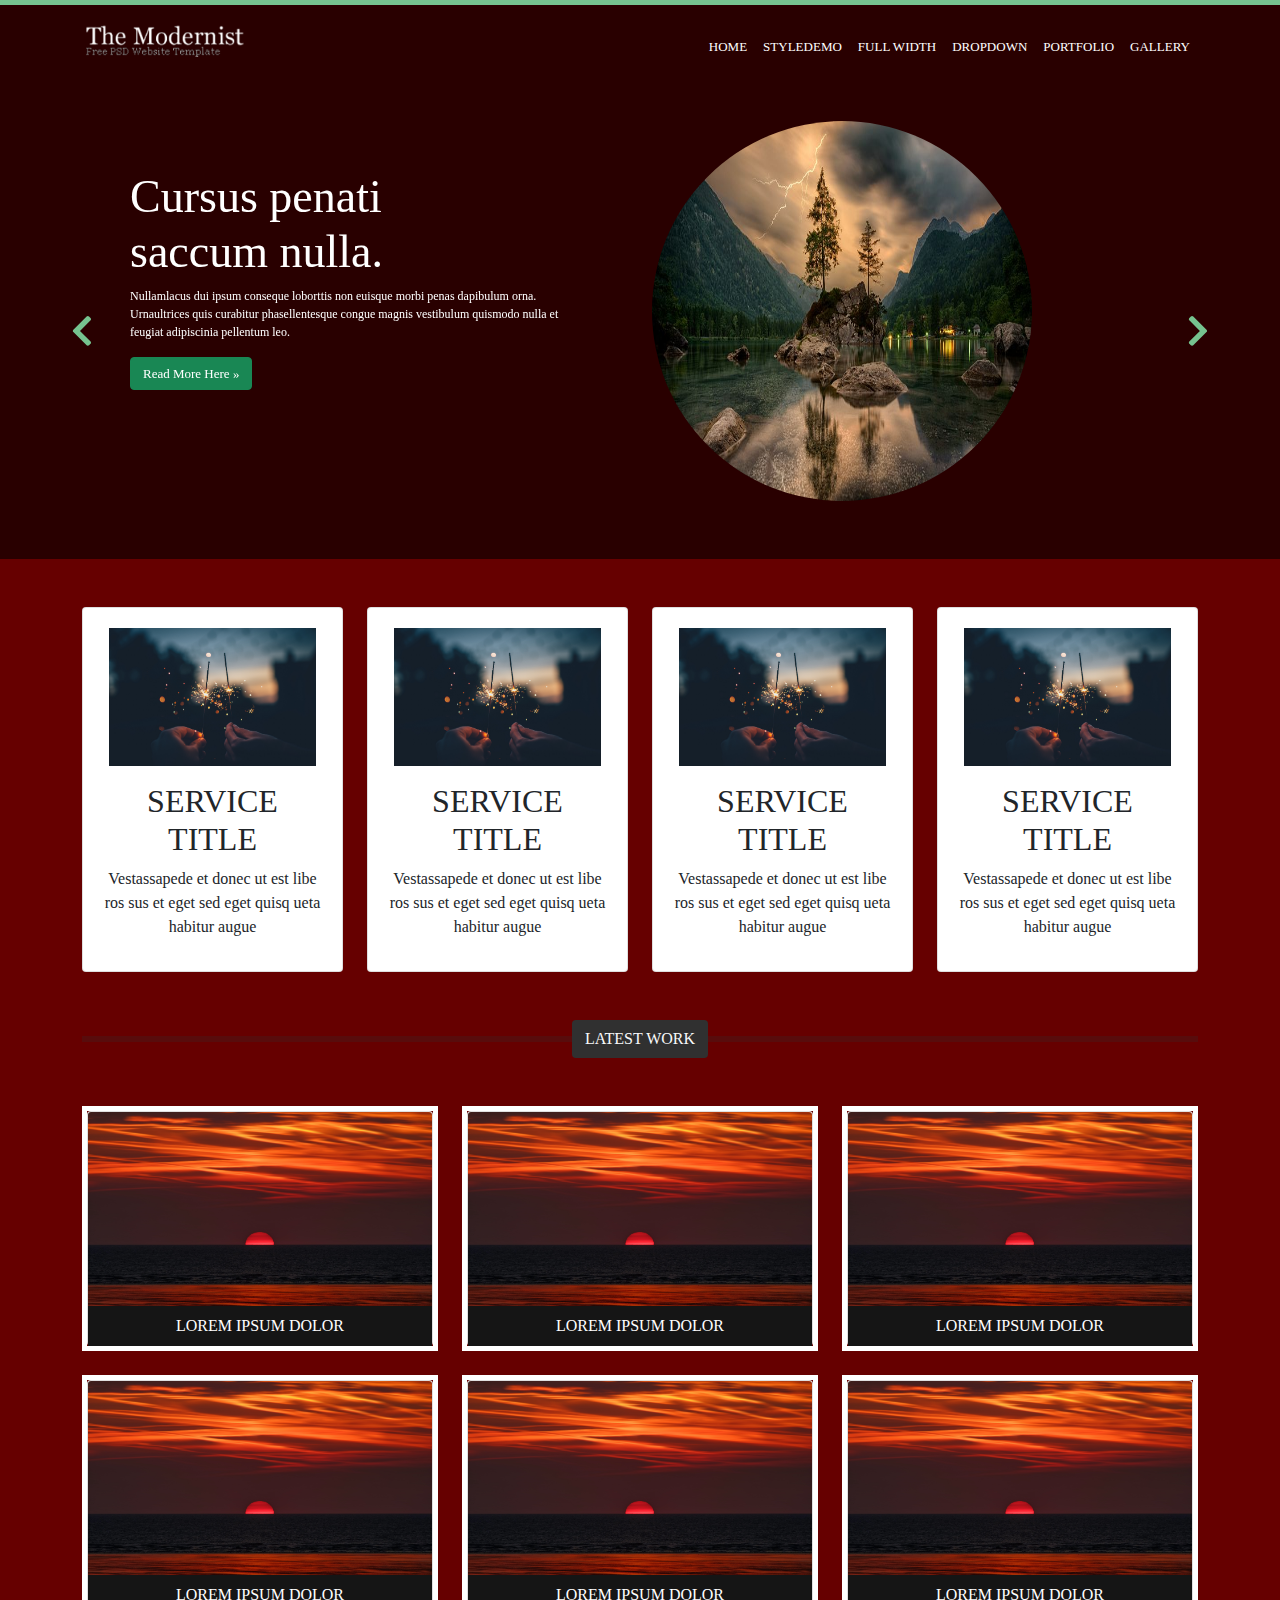
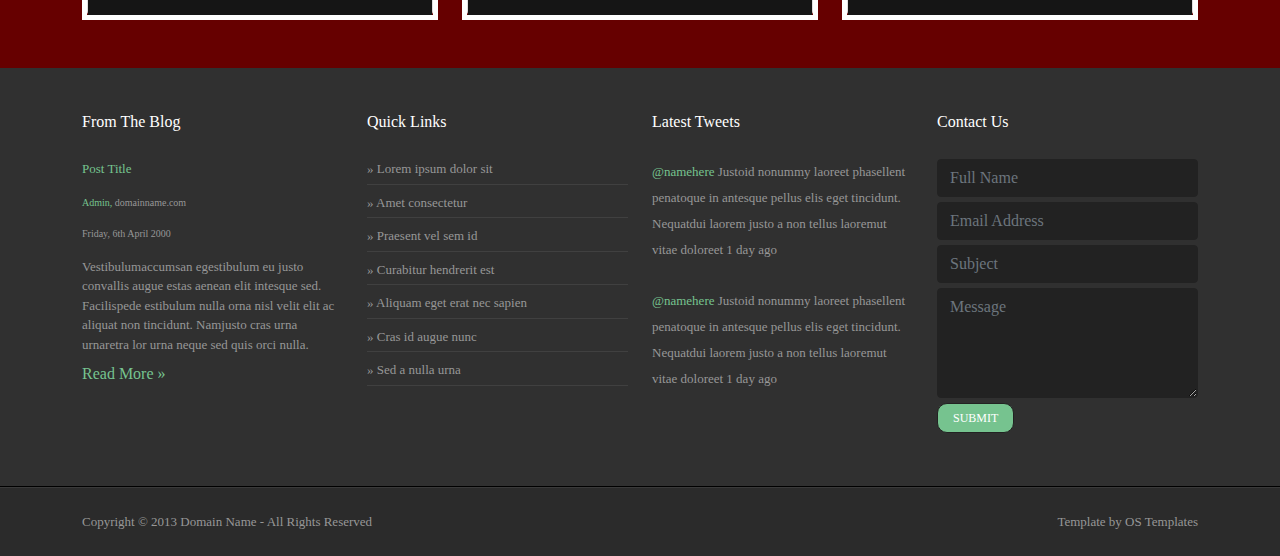
<file: Practice 10-2021/practice-15-psd/index.html>
<!DOCTYPE html>
<html lang="en">
  <head>
    <meta charset="UTF-8" />
    <meta http-equiv="X-UA-Compatible" content="IE=edge" />
    <meta name="viewport" content="width=device-width, initial-scale=1.0" />
    <title>Document</title>
    <link rel="stylesheet" href="assets/fonts/fontawesome/css/all.css">
    <link rel="stylesheet" href="assets/css/owl.carousel.min.css" />
    <link rel="stylesheet" href="assets/css/owl.theme.default.min.css" />
    <link rel="stylesheet" href="assets/css/bootstrap.min.css" />
    <link rel="stylesheet" href="assets/css/style.css" />
    <link rel="stylesheet" href="assets/css/responsive.css" />
  </head>
  <body>
    <header>
      <!-- nav bar area -->
      <div class="container">
        <div class="row">
          <div class="col-xl-2 col-lg-2 col-md-2 col-sm-12 pt-3">
            <a href="#" class="navbar-brand"
              ><img src="assets/images/logo.png" alt=""
            /></a>
          </div>
          <div class="col-xl-10 col-lg-10 col-md-10 col-sm-12">
            <div class="navbar navbar-expand-lg navbar-light text-white">
              <button
                class="navbar-toggler ms-auto"
                data-bs-toggle="collapse"
                data-bs-target="#header-nav"
              >
                <span><i class="fas fa-bars bar-color"></i></span>
              </button>
              <div class="collapse navbar-collapse" id="header-nav">
                <ul class="navbar-nav ms-auto pt-3">
                  <li class="nav-item">
                    <a href="#" class="nav-link">HOME</a>
                  </li>
                  <li class="nav-item">
                    <a href="#" class="nav-link">STYLEDEMO</a>
                  </li>
                  <li class="nav-item">
                    <a href="#" class="nav-link">FULL WIDTH</a>
                  </li>
                  <li class="nav-item">
                    <a href="#" class="nav-link">DROPDOWN</a>
                  </li>
                  <li class="nav-item">
                    <a href="#" class="nav-link">PORTFOLIO</a>
                  </li>
                  <li class="nav-item">
                    <a href="#" class="nav-link">GALLERY</a>
                  </li>
                </ul>
              </div>
            </div>
          </div>
        </div>
      </div>

      <!-- header slider area -->
      <section class="header-slider py-5">
        <div class="container">
          <div class="owl-carousel owl-theme">
            <div class="item">
              <div class="row">
                <div class="col-xl-6 col-lg-6 col-md-6 col-sm-12">
                  <div class="slider-con pt-5 ps-5 pe-5">
                    <h1>
                      Cursus penati <br />
                      saccum nulla.
                    </h1>
                    <p>
                      Nullamlacus dui ipsum conseque loborttis non euisque morbi
                      penas dapibulum orna. Urnaultrices quis curabitur
                      phasellentesque congue magnis vestibulum quismodo nulla et
                      feugiat adipiscinia pellentum leo.
                    </p>
                    <a href="#" class="btn btn-success">Read More Here »</a>
                  </div>
                </div>
                <div class="col-xl-6 col-lg-6 col-md-6 col-sm-12">
                  <div class="slider-img">
                    <img src="assets/images/slider.jpg" alt="" />
                  </div>
                </div>
              </div>
            </div>
            <div class="item">
              <div class="row">
                <div class="col-xl-6 col-lg-6 col-md-6 col-sm-12">
                  <div class="slider-con pt-5 ps-5 pe-5">
                    <h1>
                      Cursus penati <br />
                      saccum nulla.
                    </h1>
                    <p>
                      Nullamlacus dui ipsum conseque loborttis non euisque morbi
                      penas dapibulum orna. Urnaultrices quis curabitur
                      phasellentesque congue magnis vestibulum quismodo nulla et
                      feugiat adipiscinia pellentum leo.
                    </p>
                    <a href="#" class="btn btn-success">Read More Here »</a>
                  </div>
                </div>
                <div class="col-xl-6 col-lg-6 col-md-6 col-sm-12">
                  <div class="slider-img">
                    <img src="assets/images/slider.jpg" alt="" />
                  </div>
                </div>
              </div>
            </div>
            <div class="item">
              <div class="row">
                <div class="col-xl-6 col-lg-6 col-md-6 col-sm-12">
                  <div class="slider-con pt-5 ps-5 pe-5">
                    <h1>
                      Cursus penati <br />
                      saccum nulla.
                    </h1>
                    <p>
                      Nullamlacus dui ipsum conseque loborttis non euisque morbi
                      penas dapibulum orna. Urnaultrices quis curabitur
                      phasellentesque congue magnis vestibulum quismodo nulla et
                      feugiat adipiscinia pellentum leo.
                    </p>
                    <a href="#" class="btn btn-success">Read More Here »</a>
                  </div>
                </div>
                <div class="col-xl-6 col-lg-6 col-md-6 col-sm-12">
                  <div class="slider-img">
                    <img src="assets/images/slider.jpg" alt="" />
                  </div>
                </div>
              </div>
            </div>
          </div>
        </div>
      </section>
    </header>
    <!-- meddile area  -->
    <section class="meddile-section">
      <div class="services py-5">
        <div class="container">
          <div class="row">
            <div class="col-xl-3 col-lg-3 col-md-6">
              <div class="card">
                <img
                  src="assets/images/ian-schneider-PAykYb-8Er8-unsplash.jpg"
                  alt=""
                />
                <div class="card-body text-center">
                  <div class="card-title">
                    <h2>
                      SERVICE <br />
                      TITLE
                    </h2>
                  </div>
                  <div class="card-text">
                    <p>
                      Vestassapede et donec ut est libe ros sus et eget sed eget
                      quisq ueta habitur augue
                    </p>
                  </div>
                </div>
              </div>
            </div>
            <div class="col-xl-3 col-lg-3 col-md-6 sm-margin-top">
              <div class="card">
                <img
                  src="assets/images/ian-schneider-PAykYb-8Er8-unsplash.jpg"
                  alt=""
                />
                <div class="card-body text-center">
                  <div class="card-title">
                    <h2>
                      SERVICE <br />
                      TITLE
                    </h2>
                  </div>
                  <div class="card-text">
                    <p>
                      Vestassapede et donec ut est libe ros sus et eget sed eget
                      quisq ueta habitur augue
                    </p>
                  </div>
                </div>
              </div>
            </div>
            <div class="col-xl-3 col-lg-3 col-md-6 m-margin-top">
              <div class="card">
                <img
                  src="assets/images/ian-schneider-PAykYb-8Er8-unsplash.jpg"
                  alt=""
                />
                <div class="card-body text-center">
                  <div class="card-title">
                    <h2>
                      SERVICE <br />
                      TITLE
                    </h2>
                  </div>
                  <div class="card-text">
                    <p>
                      Vestassapede et donec ut est libe ros sus et eget sed eget
                      quisq ueta habitur augue
                    </p>
                  </div>
                </div>
              </div>
            </div>
            <div class="col-xl-3 col-lg-3 col-md-6 m-margin-top">
              <div class="card">
                <img
                  src="assets/images/ian-schneider-PAykYb-8Er8-unsplash.jpg"
                  alt=""
                />
                <div class="card-body text-center">
                  <div class="card-title">
                    <h2>
                      SERVICE <br />
                      TITLE
                    </h2>
                  </div>
                  <div class="card-text">
                    <p>
                      Vestassapede et donec ut est libe ros sus et eget sed eget
                      quisq ueta habitur augue
                    </p>
                  </div>
                </div>
              </div>
            </div>
          </div>
        </div>
      </div>
      <!-- lates word area  -->
      <div class="container">
        <div class="row">
          <div class="col-xl-12">
            <div class="lates-titel text-center">
              <hr />
              <a href="#" class="btn btn-black text-light">LATEST WORK</a>
            </div>
          </div>
        </div>
      </div>
      <!-- lates work services -->
      <div class="container py-5">
        <div class="row">
          <div class="col-xl-4 col-lg-4 col-md-6">
            <div class="lwall-services md-margin">
              <div class="card">
                <img
                  src="assets/images/zoltan-tasi-KHD_FA43aMw-unsplash.jpg"
                  class="card-img-top"
                  alt=""
                />
              </div>
              <div class="lws">
                <p>LOREM IPSUM DOLOR</p>
              </div>
            </div>
          </div>
          <div class="col-xl-4 col-lg-4 col-md-6">
            <div class="lwall-services">
              <div class="card">
                <img
                  src="assets/images/zoltan-tasi-KHD_FA43aMw-unsplash.jpg"
                  class="card-img-top"
                  alt=""
                />
              </div>
              <div class="lws">
                <p>LOREM IPSUM DOLOR</p>
              </div>
            </div>
          </div>
          <div class="col-xl-4 col-lg-4 col-md-6">
            <div class="lwall-services sm-margin-top">
              <div class="card">
                <img
                  src="assets/images/zoltan-tasi-KHD_FA43aMw-unsplash.jpg"
                  class="card-img-top"
                  alt=""
                />
              </div>
              <div class="lws">
                <p>LOREM IPSUM DOLOR</p>
              </div>
            </div>
          </div>
          <div class="col-xl-4 col-lg-4 col-md-6">
            <div class="lwall-services mt-4 md-margin-top sm-margin-top">
              <div class="card">
                <img
                  src="assets/images/zoltan-tasi-KHD_FA43aMw-unsplash.jpg"
                  class="card-img-top"
                  alt=""
                />
              </div>
              <div class="lws">
                <p>LOREM IPSUM DOLOR</p>
              </div>
            </div>
          </div>
          <div class="col-xl-4 col-lg-4 col-md-6">
            <div class="lwall-services mt-4 sm-margin-top">
              <div class="card">
                <img
                  src="assets/images/zoltan-tasi-KHD_FA43aMw-unsplash.jpg"
                  class="card-img-top"
                  alt=""
                />
              </div>
              <div class="lws">
                <p>LOREM IPSUM DOLOR</p>
              </div>
            </div>
          </div>
          <div class="col-xl-4 col-lg-4 col-md-6">
            <div class="lwall-services mt-4">
              <div class="card">
                <img
                  src="assets/images/zoltan-tasi-KHD_FA43aMw-unsplash.jpg"
                  class="card-img-top"
                  alt=""
                />
              </div>
              <div class="lws">
                <p>LOREM IPSUM DOLOR</p>
              </div>
            </div>
          </div>
        </div>
      </div>
    </section>
    <!-- Footer area -->
    <section class="footer-first pt-4 pb-5">
      <div class="container">
        <div class="row">
          <div class="col-xl-3 col-lg-3 col-md-6">
            <div class="blog">
              <h3>From The Blog</h3>
              <p><span>Post Title</span></p>
              <p><span>Admin,</span> domainname.com</p>
              <p>Friday, 6th April 2000</p>
              <p>
                Vestibulumaccumsan egestibulum eu justo convallis augue estas
                aenean elit intesque sed. Facilispede estibulum nulla orna nisl
                velit elit ac aliquat non tincidunt. Namjusto cras urna
                urnaretra lor urna neque sed quis orci nulla.
              </p>
              <a href="#">Read More »</a>
            </div>
          </div>
          <div class="col-xl-3 col-lg-3 col-md-6">
            <div class="q-link sm-margin-top">
              <h3>Quick Links</h3>
              <p>» Lorem ipsum dolor sit</p>
              <p>» Amet consectetur</p>
              <p>» Praesent vel sem id</p>
              <p>» Curabitur hendrerit est</p>
              <p>» Aliquam eget erat nec sapien</p>
              <p>» Cras id augue nunc</p>
              <p>» Sed a nulla urna</p>
            </div>
          </div>
          <div class="col-xl-3 col-lg-3 col-md-6 f-margin-top">
            <div class="l-tweets sm-margin-top">
              <h3>Latest Tweets</h3>
              <p>
                <span>@namehere</span> Justoid nonummy laoreet phasellent
                penatoque in antesque pellus elis eget tincidunt. Nequatdui
                laorem justo a non tellus laoremut vitae doloreet 1 day ago
              </p>
              <p>
                <span>@namehere</span> Justoid nonummy laoreet phasellent
                penatoque in antesque pellus elis eget tincidunt. Nequatdui
                laorem justo a non tellus laoremut vitae doloreet 1 day ago
              </p>
            </div>
          </div>
          <div class="col-xl-3 col-lg-3 col-md-6 f-margin-top">
            <div class="contact sm-margin-top">
              <h3>Contact Us</h3>
              <div class="form-group">
                <input
                  class="form-control"
                  type="text"
                  placeholder="Full Name"
                />
                <input
                  class="form-control"
                  type="email"
                  placeholder="Email Address"
                />
                <input
                  class="form-control"
                  type="subject"
                  placeholder="Subject"
                />
                <textarea
                  class="form-control"
                  name=""
                  id=""
                  cols="30"
                  rows="4"
                  placeholder="Message"
                ></textarea>
                <input type="button" value="SUBMIT" />
              </div>
            </div>
          </div>
        </div>
      </div>
    </section>
    <section class="footer-last py-4">
      <div class="container">
        <div class="row">
          <div class="col-xl-6 col-lg-6 col-md-6 col-sm-12">
            <p class="footer-text">
              Copyright © 2013 Domain Name - All Rights Reserved
            </p>
          </div>
          <div class="col-xl-6 col-lg-6 col-md-6 col-sm-12">
            <p class="text-end footer-text">Template by OS Templates</p>
          </div>
        </div>
      </div>
    </section>
    <script src="assets/js/jquery-3.6.0.min.js"></script>
    <script src="assets/js/owl.carousel.min.js"></script>
    <script src="assets/js/bootstrap.bundle.min.js"></script>
    <script src="assets/js/main.js"></script>
  </body>
</html>
</file>
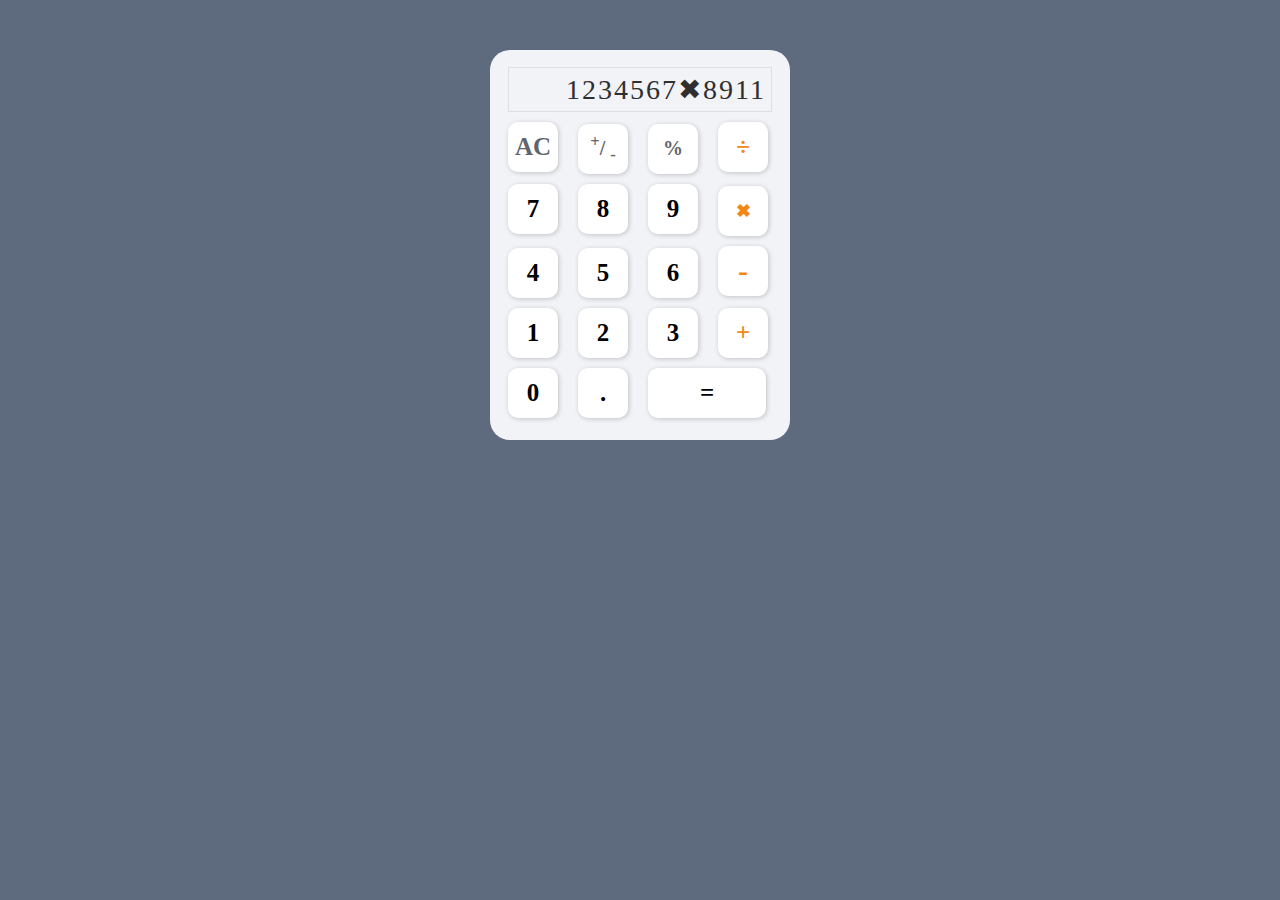
<file: Practice 10-2021/practice-9-Calculator/index.html>
<!DOCTYPE html>
<html lang="en">
  <head>
    <meta charset="UTF-8" />
    <meta http-equiv="X-UA-Compatible" content="IE=edge" />
    <meta name="viewport" content="width=device-width, initial-scale=1.0" />
    <title>Calculator</title>
    <link rel="stylesheet" href="assets/css/style.css" />
  </head>
  <body>
    <div class="calculator">
      <h1>1234567✖8911</h1>
      <div class="row-one">
        <button id="ac">AC</button>
        <button id="pdn"><sup>+</sup>/ <sub>-</sub></button>
        <button id="vagshes">%</button>
        <button id="vag">÷</button>
      </div>
      <div class="row-two">
        <button id="">7</button>
        <button id="">8</button>
        <button id="">9</button>
        <button id="into">✖</button>
      </div>
      <div class="row-three">
        <button id="">4</button>
        <button id="">5</button>
        <button id="">6</button>
        <button id="minus">-</button>
      </div>
      <div class="row-four">
        <button id="">1</button>
        <button id="">2</button>
        <button id="">3</button>
        <button id="plus">+</button>
      </div>
      <div class="row-five">
        <button id="">0</button>
        <button id="">.</button>
        <button id="equal " style="height: 50px; width: 118px;">=</button>
      </div>
    </div>
  </body>
</html>
</file>
<file: check-internet-connection/assets/css/style.css>
* {
  margin: 0;
  padding: 0;
  box-sizing: border-box;
}
img {
  width: 100%;
}
.container {
  background-color: #cddcfc;
  color: #202020;
  height: 100vh;
  display: flex;
  align-items: center;
  justify-content: center;
}
.container .content {
  text-align: center;
}

/* check_internet */
.check_internet {
  max-width: 500px;
  position: absolute;
  top: -50%;
  transition: top 0.5s;
}
.check_internet.show {
  top: 0;
}
.notification {
  display: flex;
  gap: 1rem;
  background-color: #ffffffff;
  padding: 1rem;
  border-radius: 5px;
  border-top: 3px solid #ff2d2d;
}
.notification .icon {
  width: 2.5rem;
}
.notification h2 {
  font-size: 1.5rem;
}
.notification p {
  margin: 0.5rem 0;
  font-size: 1.2rem;
}
.notification button {
  appearance: button;
  backface-visibility: hidden;
  background-color: #405cf5;
  border-radius: 6px;
  border-width: 0;
  box-shadow: rgba(50, 50, 93, 0.1) 0 0 0 1px inset,
    rgba(50, 50, 93, 0.1) 0 2px 5px 0, rgba(0, 0, 0, 0.07) 0 1px 1px 0;
  box-sizing: border-box;
  color: #fff;
  cursor: pointer;
  font-family: -apple-system, system-ui, "Segoe UI", Roboto, "Helvetica Neue",
    Ubuntu, sans-serif;
  font-size: 100%;
  height: 44px;
  line-height: 1.15;
  margin: 12px 0 0;
  outline: none;
  overflow: hidden;
  padding: 0 25px;
  position: relative;
  text-align: center;
  text-transform: none;
  transform: translateZ(0);
  transition: all 0.2s, box-shadow 0.08s ease-in;
  user-select: none;
  -webkit-user-select: none;
  touch-action: manipulation;
}

.notification button:disabled {
  cursor: default;
  background-color: #a3b1ff;
}

.notification button:focus {
  box-shadow: rgba(50, 50, 93, 0.1) 0 0 0 1px inset,
    rgba(50, 50, 93, 0.2) 0 6px 15px 0, rgba(0, 0, 0, 0.1) 0 2px 2px 0,
    rgba(50, 151, 211, 0.3) 0 0 0 4px;
}
</file>
<file: date-time/style.css>
* {
  margin: 0;
  padding: 0;
}

body {
  height: 100vh;
  display: flex;
  justify-content: center;
  align-items: center;
  background: #10101e;
}

.datetime {
  color: #fff;
  background: #10101e;
  font-family: "Segoe UI", sans-serif;
  width: 340px;
  padding: 15px 10px;
  border: 3px solid #2e94e3;
  border-radius: 5px;
  -webkit-box-reflect: below 1px
    linear-gradient(transparent, rgba(255, 255, 255, 0.1));
  transition: 0.5s;
  transition-property: background, box-shadow;
}

.datetime:hover {
  background: #2e94e3;
  box-shadow: 0 0 30px #2e94e3;
}

.date {
  font-size: 20px;
  font-weight: 600;
  text-align: center;
  letter-spacing: 3px;
}

.time {
  font-size: 60px;
  display: flex;
  justify-content: center;
  align-items: center;
}

.time span:not(:last-child) {
  position: relative;
  margin: 0 6px;
  font-weight: 600;
  text-align: center;
  letter-spacing: 3px;
}

.time span:last-child {
  background: #2e94e3;
  font-size: 30px;
  font-weight: 600;
  text-transform: uppercase;
  margin-top: 10px;
  padding: 0 5px;
  border-radius: 3px;
}
.format {
  max-width: 400px;
  background-color: white;
  padding: 1rem;
}

.type-class {
  border: 1px solid #ddd;
  padding: 5px;
  margin: 2px 0;
}
div[class^="type-"] {
  border: 1px solid #ddd;
  padding: 5px;
  margin: 2px 0;
}
</file>
<file: degital-agency/assets/scss/main.css>
@import url("https://fonts.googleapis.com/css2?family=Poppins:wght@400;600&display=swap");
* {
  margin: 0;
  padding: 0;
  box-sizing: border-box;
  font-family: "Poppins", sans-serif;
}

img {
  width: 100%;
}

p {
  color: rgba(30, 28, 49, 0.6);
  font-size: 14px;
}

html {
  scroll-behavior: smooth;
}

header {
  position: relative;
  padding: 51px 0;
}
header .bg {
  position: absolute;
  top: 0;
  left: 0;
  max-width: 718px;
  height: 718px;
  z-index: -1;
}
header nav .nav-link {
  font-family: "Poppins";
  font-style: normal;
  font-weight: 600;
  font-size: 14px;
  line-height: 21px;
  margin-left: 41px;
}
header nav .nav-link.active {
  color: #4270ec !important;
}
header .slider {
  margin: 100px 0;
}
header .slider h1 {
  font-size: 60px;
  font-weight: bold;
}
header .slider p {
  font-size: 18px;
  margin: 60px 0;
}
header .slider button {
  width: 163px;
  height: 49px;
  background: #4270ec;
  border-radius: 15px;
  border: none;
  font-weight: 600;
  font-size: 14px;
  line-height: 29px;
  align-items: center;
  color: #ffffff;
}
header .slider img {
  height: 550px;
}
header .our-category {
  padding: 110px 0;
}
header .our-category img {
  width: 70px;
  height: 70px;
}
header .our-category .con h2 {
  font-size: 18px;
}

#about-us {
  padding: 110px 0;
  position: relative;
}
#about-us .bg {
  position: absolute;
  width: 496px;
  height: 496px;
  right: 0;
  bottom: 0%;
  z-index: -1;
}
#about-us h5 {
  font-size: 14px;
  text-transform: uppercase;
  font-weight: bold;
  margin-bottom: 25px;
}
#about-us h2 {
  font-size: 48px;
  font-weight: bold;
}
#about-us button {
  width: 163px;
  height: 49px;
  background: #4270ec;
  border-radius: 15px;
  border: none;
  font-weight: 600;
  font-size: 14px;
  line-height: 29px;
  align-items: center;
  color: #ffffff;
}
#about-us p {
  margin: 55px 0;
}

#portfolio {
  padding: 110px 0;
}
#portfolio h5 {
  font-size: 14px;
  text-transform: uppercase;
  font-weight: bold;
  margin-bottom: 25px;
}
#portfolio h2 {
  font-size: 48px;
  font-weight: bold;
}
#portfolio a {
  color: #4270ec;
  text-transform: uppercase;
  font-size: 14px;
  text-decoration: none;
  font-weight: bold;
}
#portfolio a img {
  width: 17px;
  height: 10px;
}
#portfolio .images {
  padding: 104px 0;
}
#portfolio .images .item {
  position: relative;
}
#portfolio .images .item img {
  width: 360px;
  height: 481px;
  border-radius: 31px;
}
#portfolio .images .item a {
  position: absolute;
  width: 49px;
  height: 49px;
  right: 20%;
  bottom: 5%;
  background: #ffffff;
  color: #4270ec;
  border-radius: 50%;
  display: flex;
  align-items: center;
  justify-content: center;
}
#portfolio .images .item a svg {
  width: 15.33px;
  height: 13.42px;
}

#testimony {
  padding: 110px 0;
  position: relative;
}
#testimony span.bg {
  position: absolute;
  left: 50%;
  top: 50%;
  z-index: -1;
  transform: translate(-50%, 0);
}
#testimony span.bg img {
  width: 265px;
  height: 265px;
  outline: none;
}
#testimony h2 {
  font-size: 48px;
  text-align: center;
  font-weight: bold;
  margin-top: 14px;
  margin-bottom: 135px;
}
#testimony img {
  width: 100px;
  height: 100px;
  border-radius: 50%;
  outline: 5px solid #ffffff;
}
#testimony .description {
  margin: 26px 0;
}

#blog {
  padding: 110px 0;
}
#blog h2 {
  font-size: 48px;
  text-align: center;
  font-weight: bold;
  margin-top: 14px;
  margin-bottom: 135px;
}
#blog .card {
  border-radius: 25px;
}

#get_in_touch {
  padding: 110px 0;
  margin: 110px 0;
  text-align: center;
  background: linear-gradient(79.42deg, #527ff6 15.73%, #e16dd9 79.76%, #ffcc70 112.35%);
  border-radius: 30px;
}
#get_in_touch h2 {
  color: #ffffff;
  font-size: 40px;
  text-align: center;
  font-weight: bold;
}
#get_in_touch button {
  width: 163px;
  height: 49px;
  background: #ffffff;
  border-radius: 15px;
  border: none;
  font-weight: 600;
  font-size: 14px;
  line-height: 29px;
  align-items: center;
  color: #4270ec;
}

footer {
  position: relative;
  padding: 110px 0;
}
footer .bg {
  position: absolute;
  bottom: 0;
  left: -100px;
  width: 496px;
  height: 496px;
  z-index: -1;
}
footer .bg img {
  width: 80%;
}
footer h3 {
  font-size: 18px;
  font-weight: bold;
  margin-bottom: 30px;
}
footer a {
  color: rgba(30, 28, 49, 0.6);
  font-size: 14px;
  line-height: 28px;
  display: block;
  text-decoration: none;
}
footer form {
  margin-bottom: 1rem;
  position: relative;
  font-size: 14px;
}
footer form input {
  border: none !important;
  background-color: #ecf0fc !important;
  padding: 0.5rem 0.75rem !important;
  color: rgba(30, 28, 49, 0.6);
}
footer form button[type=button] {
  background-color: #ecf0fc !important;
  position: absolute;
  top: 0;
  right: 0;
}
footer .social-link a {
  display: inline-block;
  margin-right: 20px;
}/*# sourceMappingURL=main.css.map */
</file>
<file: Folder_02/css/style.css>
*{
    margin: 0;
    padding: 0;
    box-sizing: border-box;
}
body{
    background: green;
}
.template{
    width: 960px;
    margin: 0 auto;
}
/*---------Start Row1---------*/
.row1{
    height: 420px;
    width: 100%;
    background: #FECE22;
}
.midpart{
    width: 750px;
    margin: 0 auto;
}
.leftbar{
    width: 36%;
    float: left;
    margin-top: 130px;
}
.leftbar h5{
    padding-bottom: 8px;
}
.leftbar button{
    padding: 12px;
    border-radius: 23px;
    border: none;
    margin-top: 17px;
}
.rightbar{
    width: 50%;
    float: left;
}
.rightbar img{
    height: 324px;
    margin-top: 25px;
    margin-left: 157px;
    transform: rotate(19deg);
}
/*---------Start Row2---------*/

.row2{
    height: 195px;
    background: #fff;
    width: 100%;
}
.abot{
    color: #123;
}
.abot h3{
    padding-top: 50px;
    padding-bottom: 20px;
}
.abot p{
    text-indent: 20px;
}

/*---------Start Row3---------*/

.row3{
    height: 80px;
    background: #FECE22;
    width: 100%;
}
.row3 h3{
    text-align: center;
    padding-top: 35px;
}

/*---------Start Row4---------*/

.row4{
    height: 650px;
    width: 100%;
    background: #fff;
}
.partall_top h2{
    padding-bottom: 20px;
} 
.partall_top{
    padding-top: 25px;
}

.part{
    width: 233px;
    height: 250px;
    float: left;
    margin-left: 25px;
    position: relative;
    margin-bottom: 30px;
}
.lm{
    margin-left: 0;
}
.part img{
    width: 100%;
    height: 150px;
}
.part button{
    position: absolute;
    background: #FDC66D;
    left: 20px;
    top:15px;
    padding: 7px;
    border-radius: 10px;
    border: none;
}
.part_bottom{
    background: #FDC66D;
    padding: 10px 0px 10px 10px;
    margin-top: -4px;
}
.part_all_bottom h3{
    padding-bottom: 27px;
}
.part_all_bottom_top_part{
    background: #FED436;
    width: 172px;
    height: 100px;
    padding: 10px;
    float: left;
    margin-left: 20px;
    margin-bottom: 20px;
}
.part_all_bottom_top_part:first-child{
    margin-left: 0;
}
.part_all_bottom_top_part img{
    height: 75px;
    margin-left: 32px;
}
.part_bottom_all_bottom{}
.part_bottom_all_bottom h3{}
.part_bottom_all_bottom_part{
    background: #FED436;
    width: 172px;
    height: 100px;
    padding: 10px;
    float: left;
    margin-left: 20px;
}
.part_bottom_all_bottom_part:first-child{
    margin-left: 0;
}
.part_bottom_all_bottom_part img{
    height: 75px;
    margin-left: 32px;
}
/*---------Start Row5---------*/

.row5{
    height: 80px;
    background: #FDC66D;
    width: 100%;
}
.left_title{
    width: 50%;
    float: left;
    padding-top: 15px;
    color: #fff;
    line-height: 30px;
}
.right_button{
    width: 50%;
    float: left;
}
.right_button button{
    padding: 10px;
    border: none;
    margin-top: 23px;
    margin-left: 180px;
}

/*---------Start Row6---------*/


.row6{
    height: 200px;
    width: 100%;
    background: #fff;
}
.footer{}
.footer H2{
    padding-top: 50px;
    padding-bottom: 30px;
    text-align: center;
}
.footer_bottom{}
.footer_bottom h4{
    float: left;
    width: 187px;
    text-align: center;
    font-size: 50px;
    color: yellow;
    position: relative;
}
.footer_bottom h4 span{
    position: absolute;
    font-size: 10px;
    color: #000;
    margin-left: -71px;
    margin-top: 26px;
}
</file>
<file: Folder_03/css/style.css>
*{
    margin: 0;
    padding: 0;
    box-sizing: border-box;
}
body{
    background: lime;
}
.template{
    width: 960px;
    margin: 0 auto;
}
/*------Row1 start------*/
.row1{
    height: 60px;
    background: #fff;
    width: 100%;
}
.top_header{}
.mid{
    width: 850px;
    margin: 0 auto;
}
.logo h4{
    padding-top: 9px;
    font-size: 30px;
}
.logo{
    float: left;
    width: 30%;
}
.menu{
    width: 70%;
    float: left;
}
.menu ul{}
.menu ul li{
    display: inline-block;
    margin-left: 27px;
    padding: 20px 6px 10px 6px;
    line-height: 32px;
}
.menu ul li:hover{
    background: #0191A9;
}
.menu ul li a{
    text-decoration: none;
    color: #0191A9;
}
.menu ul li:hover a{
    color: #fff;
}
/*------Row2 start------*/

.row2{
    height: 400px;
    width: 100%;
    background: #0191A9;
}
.top_banner{
    position: relative;
}
.left_banner{
    width: 50%;
    float: left;
    position: absolute;
    bottom: -255px;
    color: #fff;
    width: 296px;
    line-height: 39px;
}
.right_banner{
    width: 50%;
    float: left;
    position: absolute;
    bottom: -328px;
    right: -95px;
}
.right_banner img{
    height: 285px;
    margin-left: 27px;
}


/*------Row3 start------*/

.row3{
    height: 120px;
    background: #4FAEC2;
    width: 100%;
}
.banner_bottom{
    padding-top: 35px;
}
.manner_bottom_left{
    width: 60%;
    float: left;
}
.manner_bottom_left p{
    color: #fff;
    font-size: 18px;
}
.manner_bottom_right{
    width: 40%;
    float: left;
}
.manner_bottom_right button{
    background: #4FAEC2;
    border: 1px solid #fff;
    padding: 8px 15px 8px 15px;
    border-radius: 5px;
    color: #fff;
    margin-left: 200px;
    margin-top: 15px;
}




/*------Row4 start------*/


.row4{
    height: 600px;
    width: 100%;
    background: #fff;
}
.news_part{}
.news_top{
    padding: 33px 0px 33px 0px;
    text-align: center;
}
.news_top h1{
    font-weight: 111;
    font-size: 49px;
    letter-spacing: 6px;
}
.news_top p{
    page-break-inside: 15px;
    line-height: 20px;
    color: #4FAEC2;
}
.news_top hr{
    width: 70px;
    margin: 0 auto;
    margin-top: 10px;
    background: #4FAEC3;
    height: 3px;
    border: none;
}
.news_bottom{
    color: #fff;
}
.news_bottom_part{
    width: 263px;
    float: left;
    height: 330px;
    margin-left: 30px;
}
.news_bottom_part:first-child{
    margin-left: 0;
}
.news_bottom_part img{
    height: 150px;
    width: 100%;
}
.news_bottom_part_bottom{
    height: 180px;
    width: 100%;
    background: #4FAEC3;
    margin-top: -4px;
    line-height: 19px;
}
.news_bottom_part_bottom h4{
    padding-left: 20px;
    padding-top: 11px;
}
.news_bottom_part_bottom span{
    padding-left: 20px;
}
.news_bottom_part_bottom p{
    padding-left: 20px;
}
.news_bottom_part_bottom button{
    margin-left: 20px;
    color: #fff;
    border: 3px solid #fff;
    padding: 3px;
    margin-top: 10px;
    background: #4FAEC3;
    border-radius: 5px;
}

/*------Row5 start------*/


.row5{
    height: 400px;
    width: 100%;
    background: #F7F7F7;
}
.ser_section{}
.ser_top{
    padding: 33px 0px 33px 0px;
    text-align: center;
}
.ser_top h1{
    font-weight: 111;
    font-size: 49px;
    letter-spacing: 6px;
    color: #737373;
}
.ser_top p{
    page-break-inside: 15px;
    line-height: 20px;
    color: #A0A0A0;
}
.ser_top hr{
    width: 70px;
    margin: 0 auto;
    margin-top: 10px;
    background: #4FAEC3;
    height: 3px;
    border: none;
}
.ser_bottom{}
.ser_bottom_left{
    width: 50%;
    float: left;
}
.ser_bottom_left_part{
    margin-bottom: 100px;
}
.img_part{
    width: 30%;
    float: left;
}
.img_part img{
    height: 50px;
}
.dis_part{
    width: 70%;
    float: left;
    color: #A0A0A0;
}
.ser_bottom_right{
    width: 50%;
    float: left;
}
.ser_bottom_right_part{
    margin-bottom: 100px;
}
</file>
<file: Folder_04/css/style.css>
*{
    margin: 0;
    padding: 0;
    box-sizing: border-box;
}
.container{
    max-width: 1000px;
    margin: auto;
}
.header{
    background: #40444D;
}
/*-------top_logo Start-------*/
.top_logo{
    color: #7E8288;
    padding: 15px 0;
}
.logo_cart{
    width: 100%;
}
.logo_cart:after{
    content: '';
    display: block;
    clear: both;
}
.logo{
    width: 40%;
    float: left;
}
.logo img{}
.all_categroise{
    width: 60%;
    float: left;
}
.all_categroise p{
    float: left;
    margin-top: 8px;
}
.all_categroise .right_p{
    float: right;
    margin-left: 10px;
}
.right_p{
    border-left: 1px solid;
}
.right_p p{
    margin-left: 10px;
}
.right_p .fa-search {
	background: red;
	color: #fff;
	padding: 6px;
	margin-left: 15px;
	border-radius: 3px;
	font-size: 20px;
}
.right_p .fa-shopping-cart{
    color: #fff;
    margin: 0 8px;
    padding: 5px;
    font-size: 20px
}
.right_p .cart{
    float: right;
    width: 30px;
    height: 30px;
}
.right_p .cart .zeroo{
    background: red;
    color: #fff;
    padding: 1px 12px;
    border-radius: 5px;
}
/*-------top_logo End-------*/

/*-------nav_manus Start-------*/
.nav_manus{
    background: #23262B;
}
.nav ul li .fa-home{
    margin-right: 5px;
}
.nav ul li{
    list-style: none;
    display: inline-block;
    padding: 10px;
}
.nav ul li .fa-angle-down{
    color: #fff;
    margin-left: 5px;
    font-size: 10px;
}
.nav ul li a{
    color: #fff;
    text-decoration: none;
    text-transform: uppercase;
}
.nav ul li:hover{
    background: #2C3137;
}
.fa-bars {
	border: 1px solid #2C3137;
	padding: 2px 5px;
}
.nav ul li:last-child{
    float: right;
    padding: 5px;
    margin-top: 3px;
    border: 1px solid #7E8288;
}
.banner_img img{
    height: 200px;
    width: 100%;
}
.banner{
    position: relative;
}
.banner .h1{
    position: absolute;
    top: 60px;
    left: 0;
    right: 0;
    text-align: center;
    color: #fff;
}
.banner .h1 h1{
    font-weight: 900;
}
.banner .h1 p{
    margin-top: 10px;
}

/*-------nav_manus End-------*/

/*------contant_one Start------*/

.con_bg{
    background: #fff
}
.contant_one{
    width: 100%;
    overflow: hidden;
}
.contant_one .column_one{
    width: 50%;
    float: left;
    margin-top: 40px;
}
.column_one .c_o_part_one {
	margin-right: 5px;
	border-bottom: 1px solid #d2d9dd;
	padding-right: 10px;
	padding-bottom: 40px;
	position: relative;
}
.c_o_part_one img{
    width: 100%;
    margin: auto;
    display: block;
}
.c_o_part_one .fa-star{
    position: absolute;
    top: 0px;
    right: 10px;
    background: red;
    color: #fff;
    padding: 20px;
    font-size: 20px;
}
.c_o_part_one .date_pen{
    float: left;
    border-right: 1px solid #d2d9dd;
    margin-top: 15px
}
.date_pen .date, .pen{
    font-size: 14px;
    background: #fff;
    border-bottom: 1px solid #d2d9dd;
    padding: 15px 5px;
    text-align: center;
    color: #76797b;
}
.c_o_part_one .c_h_p{
    margin-left: 50px;
    margin-top: 10px;
}
.c_o_part_one .c_h_p h3{
    font-size: 15px;
    color: #3e4042;
    padding-bottom: 10px;
    margin-bottom: 8px;
    border-bottom: 1px solid #d2d9dd;
    text-align: center;
    word-spacing: 4px;
}
.c_h_p p{
    font-size: 12px;
    color: red;
    border-bottom: 1px solid #d2d9dd;
    padding-bottom: 8px;
}
.c_h_p p .fa-sticky-note{
    margin-left: 50px;
}
.c_h_p p .fa-cloud{
    margin-left: 100px;
}
.c_h_p p:last-child{
    color: #76797b;
    border: none;
    margin-top: 10px;
}
.c_o_part_two {
	width: 100%;
	padding-right: 15px;
}
.c_o_part_two img{
    width: 100%;
    margin-top: 25px;
}


.c_o_part_two .copt{
    width: 50%;
    float: left;
}
.c_o_part_two .left{
    padding-right: 20px;
    border-bottom: 1px solid #d2d9dd;
}
.c_o_part_two .right{
    padding-left: 20px;
    border-bottom: 1px solid #d2d9dd;
}
.copt .date_pen{
    float: left;
    border-right: 1px solid #d2d9dd;
    margin-top: 15px
}
.copt .c_h_p{
    margin-left: 50px;
    margin-top: 10px;
}
.copt .c_h_p h3{
    font-size: 15px;
    color: #3e4042;
    padding-bottom: 10px;
    margin-bottom: 8px;
    border-bottom: 1px solid #d2d9dd;
    text-align: center;
    word-spacing: 4px;
}
.copt .c_h_p p{
    font-size: 9px;
    color: red;
    border-bottom: 1px solid #d2d9dd;
    padding-bottom: 8px;
}
.copt .c_h_p p .fa-sticky-note{
    margin-left: 0px;
    margin-right: 5px;
}
.copt .c_h_p p .fa-cloud{
    margin-left: 0px;
}
.copt .c_h_p p:last-child{
    color: #76797b;
    border: none;
    margin-top: 10px;
    font-size: 10px;
    line-height: 15px;
}




.contant_one .column_two{
    width: 50%;
    float: left;
    margin-top: 40px;
    padding-left: 15px;
}
.column_two .c_o_part_two_left{
    width: 50%;
    float: left;
    padding-right: 8px;
}
.c_o_part_two_left .copt{
    margin-bottom: 10px;
    border-bottom: 1px solid #d2d9dd;
    padding-bottom: 10px;
}
.column_two .c_o_part_two_right{
    width: 50%;
    float: left;
    padding-left: 8px;
}
.c_o_part_two_right .copt{
    margin-bottom: 10px;
    border-bottom: 1px solid #d2d9dd;
    padding-bottom: 10px;
}
.c_o_part_two_left img, .c_o_part_two_right img{
    width: 100%;
}




.next_prev_button{
    width: 100%;
    float: left;
}
.next_prev_button ul{
    text-align: center;
    margin: 20px 0;
}
.next_prev_button ul li{
    display: inline-block;
}
.next_prev_button ul li button{
    padding: 5px 10px;
    color: #76797b;
}
.next_prev_button ul .active{
    color: red;
}
.next_prev_button ul li button .fa-angle-left{
    margin-right: 5px;
}
.next_prev_button ul li button .fa-angle-right{
    margin-left: 5px;
}



/*------contant_two Start------*/

.con_bg_t{
    background: #F5F5F5;
}
.content_two {
    width: 100%;
    background: #F5F5F5;
    overflow: hidden;
    margin-bottom: 20px;
}
.img_p{
    padding-bottom: 10px;
    box-shadow: 1px 1px 1px #b7b5b5;
    margin-bottom: 10px;
}
.content_two .column1{
    width: 33%;
    float: left;
}
.column1 .img_p{
    background: #fff;
    
}
.content_two .column1 img{
    width: 100px;
    height: 68px;
    float: left;
    margin-right: 10px;
}
.column1 h1{
    font-size: 30px;
}
.column1 .p_star{
    margin-left: 0px;
    margin-top: 15px;
}
.column1 .p_star .fa-star{
    font-size: 10px;
    color: red;
}
.column1 .p_star .fa-dollar-sign{
    font-size: 15px;
    margin-top: 5px;
    
}
.content_two .column2{
    width: 33%;
    float: left;
    padding-left: 10PX;
}
.column2 .img_p{
    background: #fff;
    
}
.content_two .column2 img{
    width: 100px;
    height: 68px;
    float: left;
    margin-right: 10px;
}
.column2 h1{
    font-size: 30px;
}
.column2 .p_star{
    margin-left: 0px;
    margin-top: 15px;
}
.column2 .p_star .fa-star{
    font-size: 10px;
    color: red;
}
.column2 .p_star .fa-dollar-sign{
    font-size: 15px;
    margin-top: 5px;
    
}
.content_two .column3{
    width: 33%;
    float: left;
    padding-left: 10PX;
}
.column3 .img_p{
    background: #fff;
    
}
.content_two .column3 img{
    width: 100px;
    height: 68px;
    float: left;
    margin-right: 10px;
}
.column3 h1{
    font-size: 30px;
}
.column3 .p_star{
    margin-left: 0px;
    margin-top: 15px;
}
.column3 .p_star .fa-star{
    font-size: 10px;
    color: red;
}
.column3 .p_star .fa-dollar-sign{
    font-size: 15px;
    margin-top: 5px;
    
}




/*Sing up*/





.sing_bg .sing_up{
    width: 100%;
}
.sing_up .singup_left{
    width: 50%;
    float: left;
    position: relative;
}
.sing_up .singup_left img{
    width: 100%;
    height: 180px;
}
.sin_header{
    position: absolute;
    top: 55px;
    right: 100px;
    font-size: 25px;
}
.sin_header h1, .sin_header i {
    color: #fff;
}
.sing_up .singup_right{
    width: 50%;
    float: left;
    background: red;
    height: 180px;
}
.singup_right h2{
    color: #fff;
    margin-left: 40px;
}
.sing  .message{
    float: left;
    margin-right: 5px;
}
.sing .fa-envelope{
    color: #fff;
    font-size: 30px;
}
.singup_right .sing{
    position: relative;
    margin-top: 10px;
}
.singup_right .sinr{
    margin-top: 50px;
    margin-left: 80px;
}
.singup_right .sing input[type="text"] {
	width: 500px;
	padding: 9px 12px;
	border-radius: 6px;
	border: none;
}
.singup_right .sing .fa-paper-plane {
	font-size: 20px;
	position: absolute;
	top: 10px;
	left: 495px;
	color: red;
}







/*---------footer---------*/

.footer{
    background: #40444D;
}
.footer_all_info {
	width: 100%;
	overflow: hidden;
	padding-top: 50px;
	padding-bottom: 50px;
}
.footer_info_left{
    width: 33%;
    float: left;
}
.footer_info_left .f_h_l h3 {
    color: red;
    margin-top: 10px;
    font-size: 22px;
}
.footer_info_left .f_h_l p{
    color: #b5b7b9;
    margin-top: 5px;
}
.f_location, .f_location a{
    margin-top: 40px;
    padding-right: 30px;
    color: #b5b7b9;
    text-decoration: none;
}
.f_location .home_l{
    margin: 10px 0;
}
.f_location .fa-home{
    margin-right: 10px;
}
.f_location .home_l p:nth-child(2){
    margin-left: 33px;
}
.f_location .fa-envelope{
    margin-right: 12px;
    margin-bottom: 20px;
}
.f_location .fa-phone{
    margin-right: 12px;
}

.footer_info_middle{
    width: 33%;
    float: left;
}
.footer_info_middle .f_h_m{
    color: #fff;
    margin-bottom: 20px;
}
.f_img_cont{
    width: 100%;
    margin: 10px 0;
    overflow: hidden;
}
.f_c_img{
    float: left;
    margin-right: 10px;
}
.fcimg_p p{
    color: #b5b7b9;
}
.f_c_img img{
    width: 100px;
    height: 60px;
}
.footer_info_right{
    width: 33%;
    float: left;
}
.footer_info_right .f_h_r h3{
    color: #fff;
}
.footer_info_right .f_r_t{
    color: #b5b7b9;
}

.f_r_t p{
    margin: 8px 0;
}
.f_r_t .f_r_t_l{
    float: left;
    width: 50%;
    margin-top: 25px;
    margin-bottom: 30px;
}
.f_r_t .f_r_t_r{
    float: left;
    width: 50%;
    margin-top: 25px;
    margin-bottom: 30px;
}
.f_r_t_r a{
    color: #fff;
}
.f_r_social_links{
    margin-top: 30px;
    font-size: 30px;
}
.f_r_social_links .fab{
    margin: 5px;
    animation: rotation 8s infinite linear;
}
.f_r_social_links a{
    color: #fff;
}

.rotateFab{
    animation: rotation 8s infinite linear;
}
@keyframes rotation{
    from{transform: rotate(0deg);}
    to{transform: rotate(359deg);}
}


.footer_last{
    background: #2D3035;
    width: 100%;
    overflow: hidden;
    padding-bottom: 20px;
}
.nav_copy_right{
    float: left;
    width: 50%;
}
.f_nav{
    margin-top: 20px;
    margin-bottom: 5px;
}
.f_nav ul li{
    display: inline-block;
}
.f_nav ul li:last-child{
    border: none;
}
.f_nav ul li a{
    color: #b5b7b9;
    text-decoration: none;
    font-size: 10px;
    border-right: 1px solid #b5b7b9;
    padding: 0px 10px;
}
.copy_right{
    color: #b5b7b9;
    font-size: 10px;
    margin-top: 10px;
    margin-left: 10px;
}
.bank_accounts{
    float: left;
    width: 50%;
}

.bank_accounts img{
    width: 200px;
    float: right;
    margin-top: 30px;
}
</file>
<file: hover-show-image/style.css>
.box {
  width: 300px;
  height: 200px;
  margin: auto;
  border: 1px solid red;
  background-image: url(cleaning-service.png);
  background-size: cover;
  background-position: 0 0;
  transition: 1.5s;
}
.box:hover {
  background-position: 0 100%;
}
</file>
<file: webLayout/assets/css/style.css>
@import url("./index.css");
@import url("./card.css");
/* fonts google */
@import url("https://fonts.googleapis.com/css2?family=Montserrat:ital,wght@0,400;0,700;1,400&display=swap");
/* font-family: 'Montserrat', sans-serif; */
html {
  scroll-behavior: smooth;
  scrollbar-width: thin;
  scrollbar-color: #fac608 #ffffff;
}
/* scroll bar style without firefox */
::-webkit-scrollbar {
  width: 10px;
}
::-webkit-scrollbar-track {
  background-color: #ffffff;
}
::-webkit-scrollbar-thumb {
  background-color: #fac608;
  border-radius: 10px;
}
/* reset all   */
* {
  margin: 0;
  padding: 0;
  box-sizing: border-box;
  font-family: "Montserrat", sans-serif;
}
button:focus {
  outline: 3px solid #baddfd;
}
img {
  width: 100%;
}
a {
  text-decoration: none;
}

p {
  color: #000000;
}
li {
  list-style: none;
}
/* color  */
:root {
  --white: #ffffff;
  --black-1: #90989e;
  --primary: #0d6efd;
}
</file>
<file: Practice 10-2021/practice-10-psd/assets/css/style.css>
@font-face {
  font-family: Raleway-Regular;
  src: url(../fonts/Raleway-Regular.ttf);
}
@font-face {
  font-family: Raleway-Light;
  src: url(../fonts/Raleway-Light.ttf);
}
@font-face {
  font-family: OpenSans-Regular;
  src: url(../fonts/OpenSans-Regular.ttf);
}
@font-face {
  font-family: OpenSans-Semibold;
  src: url(../fonts/OpenSans-Semibold.ttf);
}
@font-face {
  font-family: OpenSans-Bold;
  src: url(../fonts/OpenSans-Bold.ttf);
}
:root {
  --whiteSmoke: #f5f5f5;
  --gray84: #bdbdbd;
  --gray20: #333333;
  --gray13: #212121;
}
* {
  margin: 0;
  padding: 0;
  box-sizing: border-box;
}
html {
  scroll-behavior: smooth;
}
a {
  text-decoration: none;
}
p {
  color: #86878b;
  font-size: 15px;
  font-family: OpenSans-Regular;
}
h1 {
  font-size: 20px;
  font-family: OpenSans-Bold;
}
.container {
  max-width: 1140px;
  padding: 0 15px;
  margin: auto;
}
.clearfix::after {
  content: "";
  display: block;
  clear: both;
}
.f-l {
  float: left;
}
.f-r {
  float: right;
}
.col-25 {
  width: 25%;
  margin: auto;
}
.col-50 {
  width: 50%;
  margin: auto;
}
.col-75 {
  width: 75%;
  margin: auto;
}
/* deafult code */

/* start header code */
header {
  background: #000;
}
header .logo {
  padding-top: 15px;
}
header .logo img {
  width: 90px;
}
header .navigation ul li {
  display: inline-block;
  margin-left: -4px;
}
header .navigation ul li a {
  display: block;
  padding: 0 10px;
  color: #fff;
  font-size: 15px;
  text-transform: uppercase;
  font-family: OpenSans-Semibold;
  transition: 0.5s;
  line-height: 60px;
}
header .navigation ul li:hover a {
  background: var(--gray20);
}

.banner {
  background-image: linear-gradient(
      to bottom,
      rgba(0, 0, 0, 0.7),
      rgba(0, 0, 0, 0.7)
    ),
    url("../img/u25_state0.png");
  background-size: cover;
  background-position: center;
}
.banner-slider {
  padding: 100px 0;
}
.banner-slider .left-con h1 {
  color: #fff;
  font-size: 35px;
  padding: 10px 0;
  font-family: Raleway-Regular;
  margin: 20px 0;
}
.banner-slider .left-con h1::after {
  content: "";
  display: block;
  border: 3px solid #fff;
  width: 100px;
  margin: 30px 0;
}
.banner-slider .left-con p {
  font-size: 18px;
  padding: 10px 40px 0 0;
  font-family: Raleway-Light;
  line-height: 25px;
  margin: 20px 0;
}
.banner-slider a {
  font-size: 18px;
  color: #fff;
  background: transparent;
  border: 1px solid #fff;
  padding: 10px 20px;
  display: inline-block;
  margin-top: 50px;
  transition: 0.5s;
  font-family: OpenSans-Semibold;
}
.banner-slider a:hover {
  background: #fff;
  color: #ff8b38;
}
.banner-slider .sing-up {
  max-width: 370px;
  background: #fff;
  margin-top: 40px;
}
.banner-slider .sing-up h2 {
  background: var(--whiteSmoke);
  font-size: 20px;
  text-align: center;
  color: var(--gray20);
  padding: 10px 0;
}
.banner-slider .sing-up h2 span {
  color: #ff8b38;
}
.banner-slider .sing-up input {
  display: block;
  margin: 50px auto;
  padding: 8px 10px;
  font-size: 15px;
  border: none;
  border-bottom: 1px solid #d6d6d6;
  width: 80%;
  outline: none;
}
.banner-slider .sing-up p {
  background: #ff9b51;
  font-size: 15px;
  text-align: center;
  color: #fff;
  padding: 10px 0;
}
/* end header code */

/* Brand Bar start */
.barnd {
  display: flex;
  flex-direction: row;
  align-content: center;
  justify-content: space-between;
}
.barnd .barnd-con {
  padding: 10px 0;
}
.barnd .barnd-con h1 {
  color: var(--gray20);
  padding-bottom: 5px;
  font-family: OpenSans-Bold;
}
.barnd .barnd-icons i {
  font-size: 40px;
  padding: 22px;
  color: #cccccc;
}
/* Brand Bar end */

/* Features start */
.feature-one {
  background: var(--whiteSmoke);
  padding: 100px 0;
}
.feature-one .f-one {
  display: flex;
  flex-direction: row;
  align-content: center;
  justify-content: space-between;
}
.feature-one .f-one .feature-subone .fstab:first-child {
  width: 110px;
  height: 110px;
  background: #ff8b38;
}
.feature-one .f-one .feature-subone .fstab {
  width: 110px;
  height: 110px;
  background: var(--gray20);
  margin: 1px 0;
}
.feature-one .f-one .feature-subone .fstab p {
  color: #fff;
  text-align: center;
  padding-top: 48px;
}
.feature-one .f-one .feature-subtwo {
  padding: 0 100px;
}
.feature-one .f-one .feature-subtwo h1 {
  padding-bottom: 40px;
}
.feature-one .f-one .feature-subtwo a {
  font-size: 18px;
  color: #fff;
  background: #ff8b38;
  border: 1px solid #fff;
  padding: 15px 20px;
  display: inline-block;
  margin-top: 50px;
  transition: 0.5s;
  font-family: OpenSans-Semibold;
}
.feature-one .f-one .feature-subtwo a:hover {
  color: var(--gray84);
  background: transparent;
  border: 1px solid #ff8b38;
}

.feature-two-all {
  display: flex;
  flex-direction: row;
  justify-content: space-between;
  padding: 100px 0;
}
.feature-two-all .feature-left img {
  box-shadow: 0px 0px 20px rgba(0, 0, 0, 0.3);
}

.feature-two-all .feature-right {
  padding-left: 180px;
}
.feature-two-all .feature-right .fr-title .f-title-con {
  display: flex;
  flex: row;
}
.feature-two-all .feature-right .fr-title .f-title-con .ftimg {
  padding-right: 20px;
}
.feature-two-all .feature-right .fr-title .f-title-con {
  padding: 20px 0;
}
.feature-two-all .feature-right h1::after {
  content: "";
  display: block;
  width: 100px;
  border: 1px solid #ff8b38;
  margin: 20px 0;
}

.feature-three {
  background: var(--whiteSmoke);
  padding: 100px 0;
}
.feature-three .feature-three-all {
  display: flex;
  flex-direction: row;
  justify-content: space-between;
}
.feature-three .ftcon {
  padding-right: 200px;
}
.feature-three .ftcon h1::after {
  content: "";
  display: block;
  width: 80px;
  border: 2px solid #ff8b38;
  margin: 20px 0;
}
.feature-three .ftcon p {
  line-height: 20px;
}
.feature-three .ftimg img {
  box-shadow: 0px 0px 20px rgba(0, 0, 0, 0.3);
}

/* Features end */

/* OurProcess start */
#OurProcess {
  padding: 100px 0;
}
.our-process-con {
  text-align: center;
}

.our-process-con h1{
  font-family: Raleway-Regular;
}
.our-process-con h1::after {
  content: "";
  display: block;
  width: 80px;
  border: 2px solid #ff8b38;
  margin: 30px auto;
}
.our-process-img {
  display: flex;
  justify-content: space-between;
  align-items: center;
  text-align: center;
  margin-top: 50px;
}
.our-process-img .o-p-img {
  padding: 0 20px;
  line-height: 20px;
}
.our-process-img .o-p-img h1 {
  margin: 20px 0;
}

/* OurProcess end */

/* Pricing start */
#pricing {
  background: var(--whiteSmoke);
  padding: 100px 0;
}

.pricing-all .pricing-con {
  text-align: center;
  padding-bottom: 50px;
}
.pricing-all .pricing-con h1{
  font-family: Raleway-Regular;
}
.pricing-all .pricing-con h1::after {
  content: "";
  display: block;
  width: 80px;
  border: 2px solid #ff8b38;
  margin: 30px auto;
}
.pricing-con-box {
  display: flex;
  flex-direction: row;
  justify-content: space-between;
  align-items: flex-end;
}
.pricing-con-box .p-c-b {
  text-align: center;
  width: 28%;
}
.pricing-con-box .p-c-b .three,
.pricing-con-box .p-c-b .pcbo-h {
  background: #333333;
  color: #fff;
  padding-top: 20px;
}
.pricing-con-box .p-c-b .pcbo-h::after {
  content: "";
  display: block;
  width: 99%;
  border: 2px solid #ff8b38;
}
.pricing-con-box .p-c-b .three p,
.pricing-con-box .p-c-b .pcbo-h p {
  font-size: 35px;
  color: #fff;
  padding: 0 50px;
}
.pricing-con-box .p-c-b .three p span,
.pricing-con-box .p-c-b .pcbo-h p span {
  font-size: 95px;
}
.pricing-con-box .p-c-b .three ~ p,
.pricing-con-box .p-c-b .pcbo-h ~ p {
  background: #fff;
  border-bottom: 1px solid var(--gray84);
  padding: 10px 0;
}
.pricing-con-box .p-c-b h1 {
  border-bottom: 1px solid #f5f5f5;
  padding-bottom: 10px;
}
.pricing-con-box .p-c-b .three .popurar {
  background: #ff8b38;
  font-size: 15px;
  font-weight: bold;
  padding: 8px 0;
}

/* Pricing end */

/* Testimonials start */
#testimonials {
  padding: 100px 0;
}
#testimonials h1{
  font-family: Raleway-Regular;
}
#testimonials h1,
#testimonials p {
  text-align: center;
}
#testimonials h1::after {
  content: "";
  display: block;
  width: 80px;
  border: 2px solid #ff8b38;
  margin: 30px auto;
}
.test-all {
  display: flex;
  flex-direction: row;
  justify-content: space-between;
  padding-top: 50px;
}
.test-all .test-con {
  width: 80%;
  background: var(--whiteSmoke);
  position: relative;
  border-radius: 10px;
}
.test-all .test-con::before {
  content: "";
  position: absolute;
  top: 100%;
  left: 20px;
  width: 0;
  height: 0;
  border-left: 15px solid transparent;
  border-top: 20px solid var(--whiteSmoke);
  border-right: 15px solid transparent;
}
.test-all p {
  text-align: left !important;
  padding: 10px 20px;
}
.test-all .text-img {
  display: flex;
  flex-direction: row;
  padding-top: 25px;
}
.test-all .text-img .ti img {
  width: 70px;
  height: 70px;
  border-radius: 50%;
}
.test-all .text-img .tcon h2,
.test-all .text-img .tcon p {
  padding-left: 20px;
  padding-top: 6px;
}
/* Testimonials end */

/* Custom Section start */
#customSectio {
  background-image: linear-gradient(
      to bottom,
      rgba(0, 0, 0, 0.8),
      rgba(0, 0, 0, 0.7)
    ),
    url("../img/u25_state0.png");
  background-size: cover;
  background-position: center;
}
.custom-all {
  text-align: center;
  padding: 100px 150px;
}
.custom-all h1 {
  font-size: 20px;
  color: #fff;
  font-family: Raleway-Regular;
}
.custom-all h1::after {
  content: "";
  display: block;
  width: 80px;
  border: 2px solid #ff8b38;
  margin: 30px auto;
}
.custom-all p {
  margin-top: 20px;
  margin-bottom: 30px;
}
.custom-all a {
  font-size: 18px;
  color: #fff;
  border: 1px solid #fff;
  padding: 15px 20px;
  display: inline-block;
  transition: 0.5s;
  font-family: OpenSans-Semibold;
}
.custom-all a:hover {
  background: #ff8b38;
  border: 1px solid #ff8b38;
}
/* Custom Section end */

/* footer area start */
.footer-all-con {
  padding: 100px 0;
  text-align: center;
}
.footer-all-con h1 {
  font-size: 20px;
  color: #212121;
  font-family: Raleway-Regular;
}
.footer-all-con h1::after {
  content: "";
  display: block;
  width: 80px;
  border: 2px solid #ff8b38;
  margin: 30px auto;
}
.footer-all-con p {
  margin-top: 20px;
  margin-bottom: 30px;
}
.footer-mail {
  display: flex;
  flex-direction: row;
  justify-content: space-between;
}
.footer-mail .f-mess,
.footer-mail .f-mail {
  width: 50%;
  padding: 0 10px;
}
.footer-mail .f-mail input {
  display: block;
  margin: 50px auto;
  padding: 8px 10px;
  font-size: 15px;
  border: none;
  border-bottom: 1px solid #d6d6d6;
  width: 100%;
  outline: none;
}
.footer-mail .f-mess textarea {
  display: block;
  margin: 50px auto;
  padding: 8px 10px;
  font-size: 15px;
  border: none;
  border-bottom: 1px solid #d6d6d6;
  width: 100%;
  outline: none;
}
.footer-all-con button {
  background: #ff9b51;
  color: #fff;
  font-family: OpenSans-Semibold;
  font-size: 15px;
  border: none;
  padding: 10px 20px;
  transition: 0.5s;
  border: 1px solid #ff9b51;
}
.footer-all-con button:hover {
  background: transparent;
  border: 1px solid #ff9b51;
  color: #ff9b51;
}
.footer-icon {
  background: #000;
  padding: 20px 0;
  text-align: center;
  color: #fff;
}
.footer-icon .footer-link i {
  font-size: 30px;
  padding: 20px;
  color: #cccccc;
}
/* footer area end */
</file>
<file: Practice 10-2021/practice-15-psd/assets/css/style.css>
*{
    margin: 0;
    padding: 0;
    box-sizing: border-box;
}
body {
  font-family: georgia;
}
img {
  width: 100%;
}

/* header area  */
header {
  border-top: 5px solid #76c38f;
  background: #290000;
}
header ul li a {
  color: #fff !important;
  font-size: 13px;
  border-radius: 6px;
  transition: 0.5s !important;
}
header ul li a:hover {
  background-color: #76c38f;
  border-radius: 6px;
}

/* slider area  */
.slider-img img {
  width: 380px !important;
  height: 380px !important;
  border-radius: 50%;
}
.slider-con {
  color: #fff;
}
.slider-con h1 {
  font-size: 46px;
}
.slider-con p {
  font-size: 12px;
}
.slider-con a {
  font-size: 13px;
}

/* owl carousel  */
.owl-dots{
  display: none;
}
.owl-next i,
.owl-prev i{
  color: #76c38f;
  font-size: 10px;
  font-size: 35px;
}
.owl-next,
.owl-prev{
  width: 70px;
  height: 70px;
  border-radius: 50% !important;
  border: 3px solid transparent !important;
  transition: .5s;
}
.owl-next:hover,
.owl-prev:hover{
  border: 3px solid #fff !important;
}
.owl-theme .owl-nav [class*="owl-"]:hover {
	background: transparent;
	color: #FFF;
	text-decoration: none;
}
.owl-carousel{
  position: relative;
}
.owl-next{
  position: absolute;
  top: 45%;
  right: -40px;
  bottom: 0;
}
.owl-prev {
	position: absolute;
	top: 45%;
	left: -40px;
	bottom: 0;
}


/* meddile-section area  */
.meddile-section {
  background: #660000;
}

/* services area */
.services img{
    width: 80%;
    margin: auto;
    padding-top: 20px;
}
.services .card:hover{
    background: #76c38f;
    transition: .5s;
}

/* lates-titel area  */
.lates-titel{
    position: relative;
    z-index: 1;
}
.lates-titel a{
    background: #303030;
}
.lates-titel hr {
	border: 3px solid #303030;
    position: absolute;
    top: 0;
    left: 0;
    right: 0;
    z-index: -1;
}

/* lates work services */
.lwall-services{
    position: relative;
    border: 5px solid #fff;
    transition: .5s;
}
.lwall-services:hover{
    border: 5px solid #76c38f;
}
.lwall-services .lws{
    position: absolute;
    left: 0;
    right: 0;
    bottom: 0;
    transition: .5s;
}
.lwall-services:hover .lws{
    opacity: 0;
}
.lwall-services .lws p {
	color: #fff;
	text-align: center;
	padding: 8px 8px;
	background: #151515;
	margin-bottom: 0 !important;
	margin-left: 1px;
	margin-right: 1px;
}

/* footer area */
.footer-first p,
.footer-last p{
  color: #979797;
  font-size: 13px;
}
.footer-first h3,
.footer-last h3{
  font-size: 16px;
  padding: 20px 0;
}
/* footer-first */
.footer-first{
  border-bottom: 1px solid #000;
  background: #303030;
}
.footer-first h3{
  color: #fff;
}

/* blog */
.footer-first .blog p:nth-child(3),
.footer-first .blog p:nth-child(4){
  font-size: 10px;
}
.footer-first .blog p:nth-child(5){
  margin-bottom: 8px;
}
.footer-first .blog p span,
.footer-first .blog a{
  color: #76c38f !important;
  text-decoration: none;
}
.footer-first .blog a:hover{
  text-decoration: underline;
}

/* quick link */
.footer-first .q-link p{
  border-bottom: 1px solid #404040;
  padding-bottom: 5px;
  margin-bottom: 8px;
}

/* l-tweets */
.footer-first .l-tweets p{
  line-height: 26px;
  margin-bottom: 25px;
}
.footer-first .l-tweets span{
  color: #76c38f !important;
}
.footer-first .contact input,
.footer-first .contact textarea{
  color: #fff;
  margin-bottom: 5px;
  background: #222222;
  border: 1px solid #222222;
}
.footer-first .contact input[type=button]{
  background: #76c38f;
  font-size: 12px;
  padding: 5px 15px;
  border-radius: 10px;
}

/* footer-last */
.footer-last{
  border-top: 1px solid #3a3a3a;
  background: #2b2b2b;
}
.footer-last p{
  margin: 0;
}
</file>
<file: Practice 10-2021/practice-15-psd/assets/css/responsive.css>
@media (max-width: 991px){
    /* header */
    header .bar-color{
        color: #fff;
        border: 2px solid #fff;
        padding: 5px 8px;
        border-radius: 2px;
    }
    /* slider area */
    .slider-img img {
        width: 300px !important;
        height: 300px !important;
        border-radius: 50%;
      }
      .slider-con {
        color: #fff;
        padding-right: 5px !important;
      }
      
    /* meddile section */
    .meddile-section .m-margin-top{
        margin-top: 25px;
    }
    .meddile-section .md-margin{
        margin-bottom: 25px;
    }
    .md-margin-top{
        margin-top: 0 !important;
    }

    /* footer area */
    .f-margin-top{
        margin-top: 25px;
    }

}

@media (max-width : 767px){
    /* heaer area  */
    header .navbar-nav {
        display: flex;
        flex-direction: row;
    }
    header ul li{
        display: inline-block !important;
    }
    header ul li a{
        display: block;
        font-size: 12px;
        padding: 20px 10px !important;
    }

    /* slider area  */
    header .header-slider{
        padding-top: 0 !important;
    }
    .header-slider .slider-con {
        padding: 0 50px !important;
    }
    .header-slider .slider-con h1{
        font-size: 30px;
    }
    .header-slider .slider-con p,
    .header-slider .slider-con a{
        font-size: 10px;
    }
    header .header-slider img{
        height: 200px;
        width: 200px;
        margin: 30px auto;
        display: block;
    }
    .sm-margin-top{
        margin-top: 25px !important;
    }
    .footer-last .footer-text{
        text-align: center !important;
        margin-top: 10px;
    }
}
@media (max-width : 527px){
    header .navbar-nav {
        display: flex;
        flex-direction: column ;
    }
    header ul li{
        display: block !important;
    }
    header ul li a{
        display: block;
        font-size: 12px;
        padding: 8px 10px !important;
    }
    /* wol carosul */
    .owl-next{
        right: -20px;
      }
      .owl-prev {
          left: -20px;
      }
      
}
</file>
<file: Practice 10-2021/practice-9-Calculator/assets/css/style.css>
* {
  margin: 0;
  padding: 0;
  box-sizing: border-box;
}
body {
  background: #5e6b7e;
}
.calculator {
  width: 300px;
  height: 390px;
  background: #f2f3f7;
  margin: 50px auto 0;
  border-radius: 20px;
  padding: 12px 10px 12px 10px;
  transition: 0.5s;
}
.calculator:hover {
  box-shadow: 6px 6px 15px rgba(0, 0, 0, 0.5);
}

.calculator h1 {
  text-align: right;
  padding: 5px;
  margin: 5px 8px;
  font-size: 28px;
  letter-spacing: 2px;
  font-family: lato;
  font-weight: 500;
  color: #2f2f2f;
  border: 1px solid #dfdfe2;
}
button {
  height: 50px;
  width: 50px;
  font-size: 25px;
  padding: 5px;
  margin: 5px 8px;
  background: white;
  border: none;
  box-shadow: 1px 1px 5px rgba(0, 0, 0, 0.2);
  border-radius: 10px;
  font-family: lato;
  font-weight: bold;
  transition: 0.3s;
}
button:hover {
  background: #ddd;
}
button#ac {
  color: #61656d;
}
button#pdn {
  color: #61656d;
  font-size: 20px;
}
button#vagshes {
  color: #61656d;
  font-size: 20px;
}

button#vag {
  color: #f38714;
}
button#into {
  color: #f38714;
  font-size: 18px;
}
button#minus {
  color: #f38714;
  font-size: 30px;
}
button#plus {
  color: #f38714;
}
</file>
